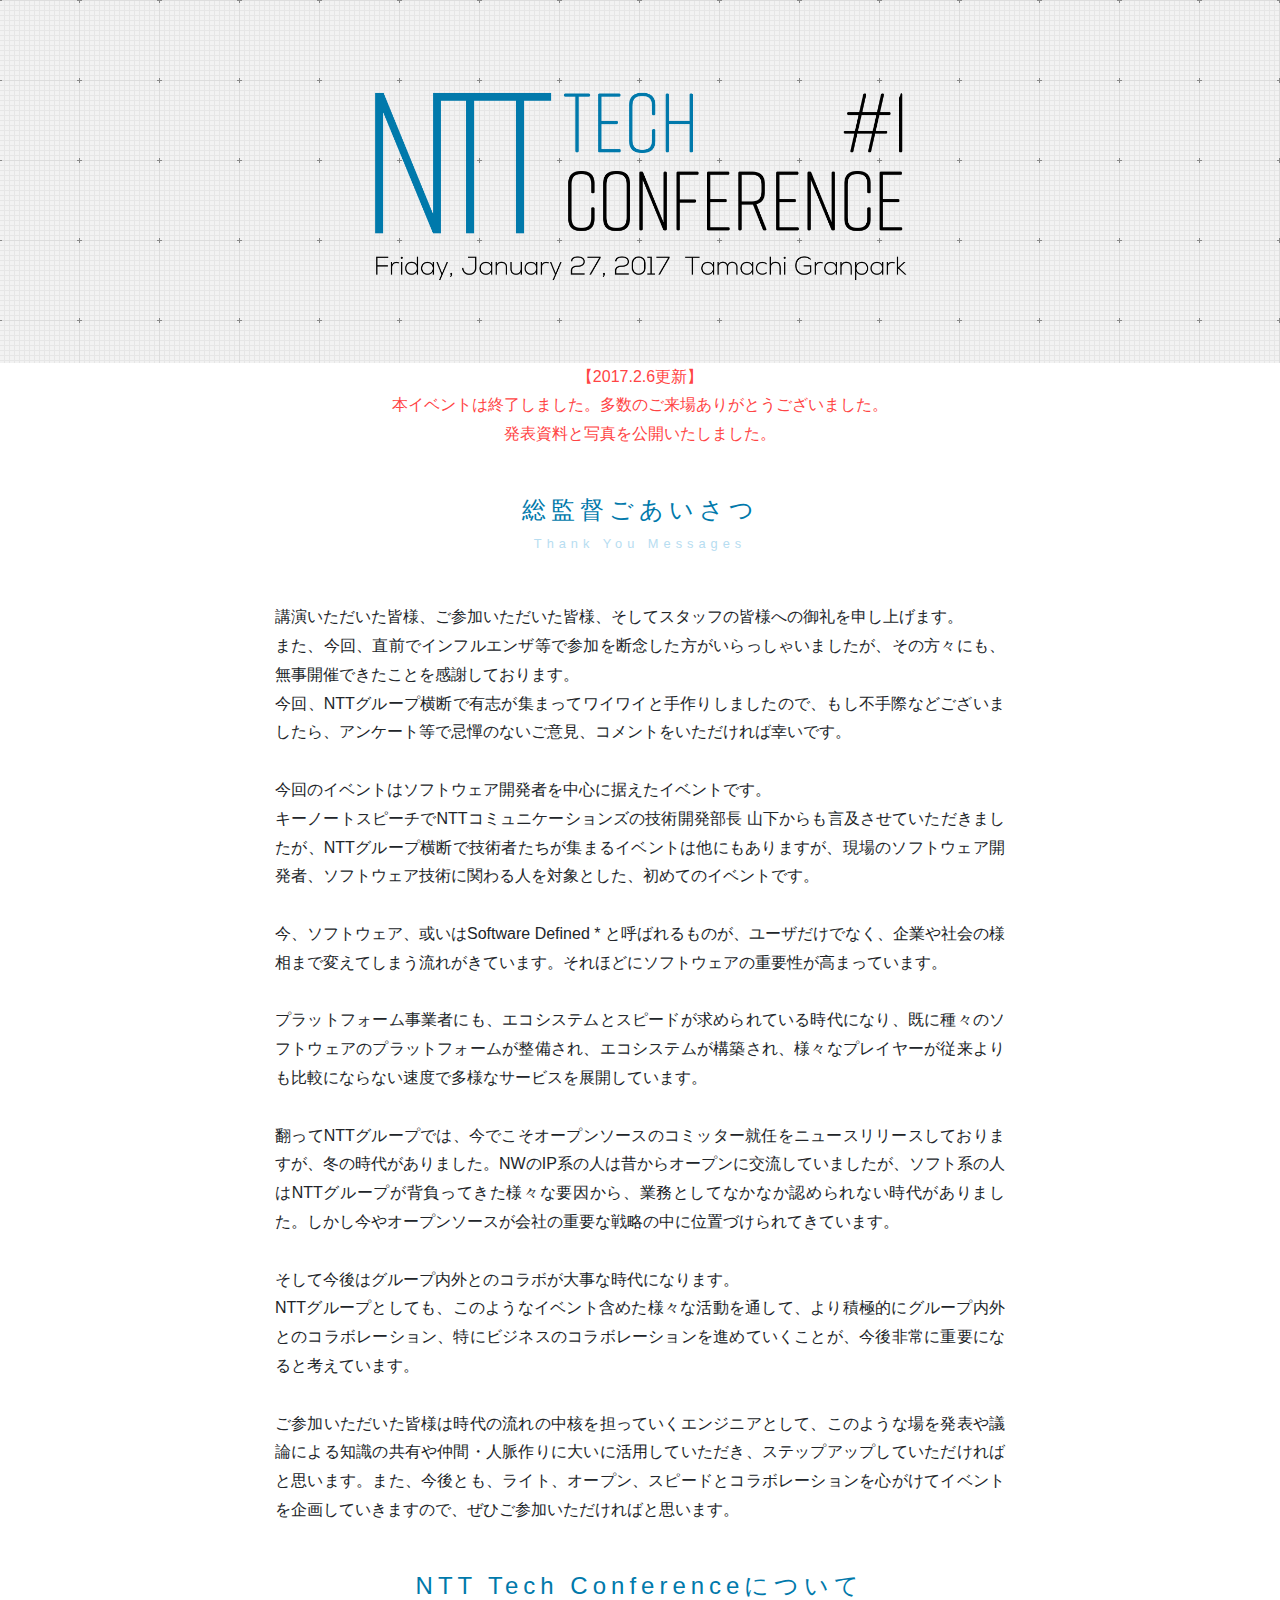
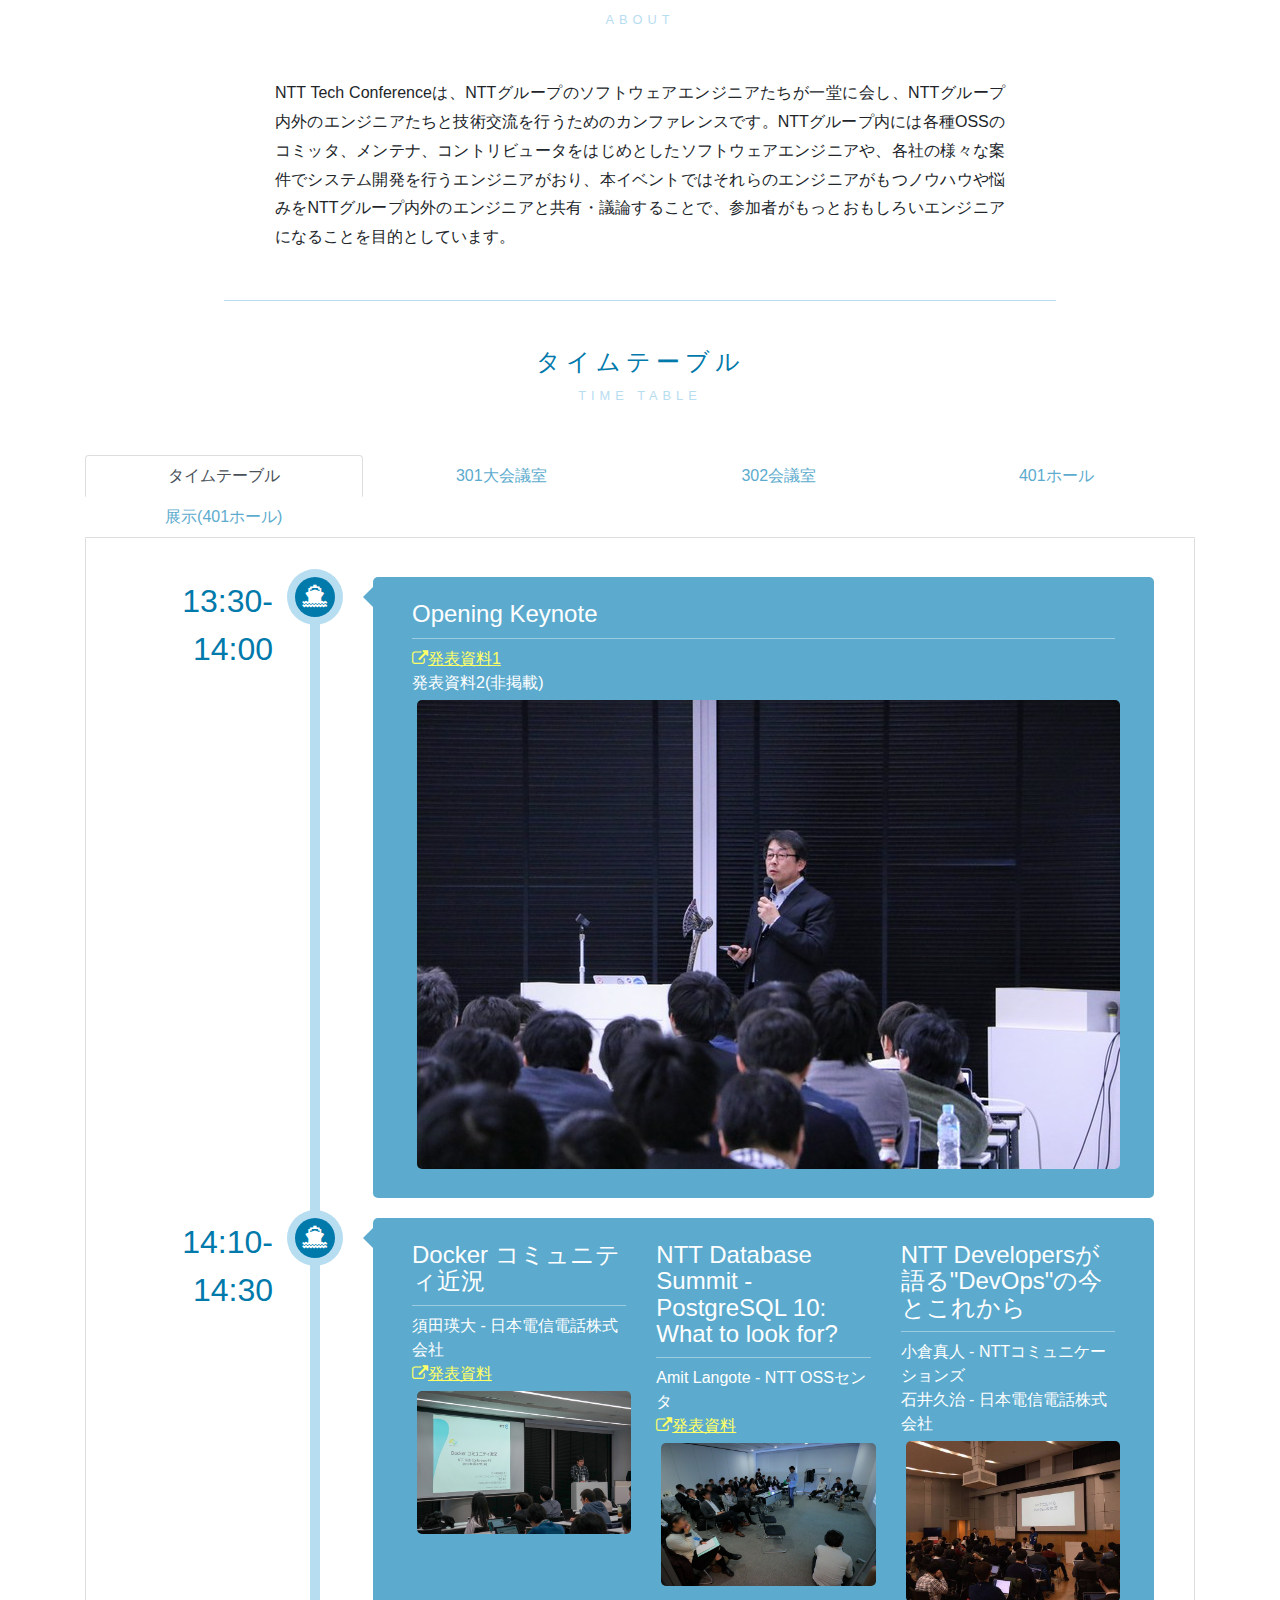
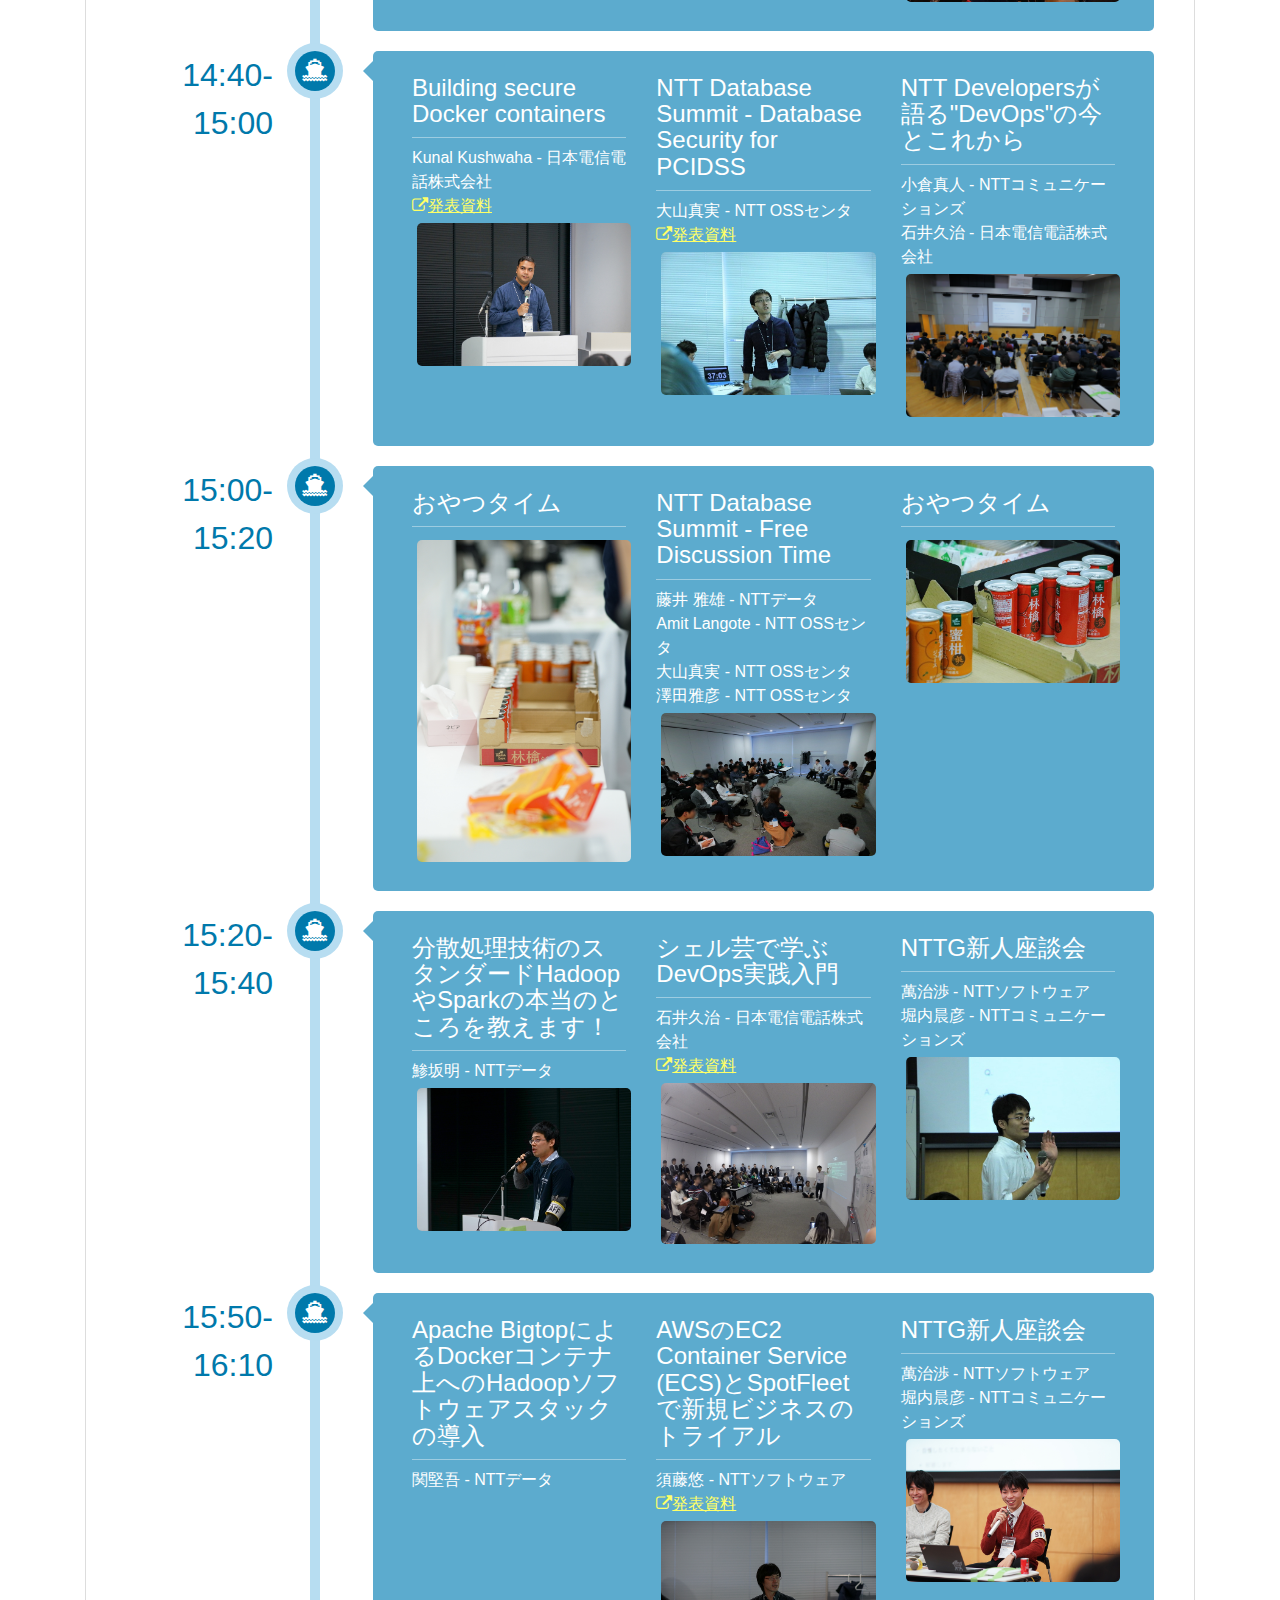
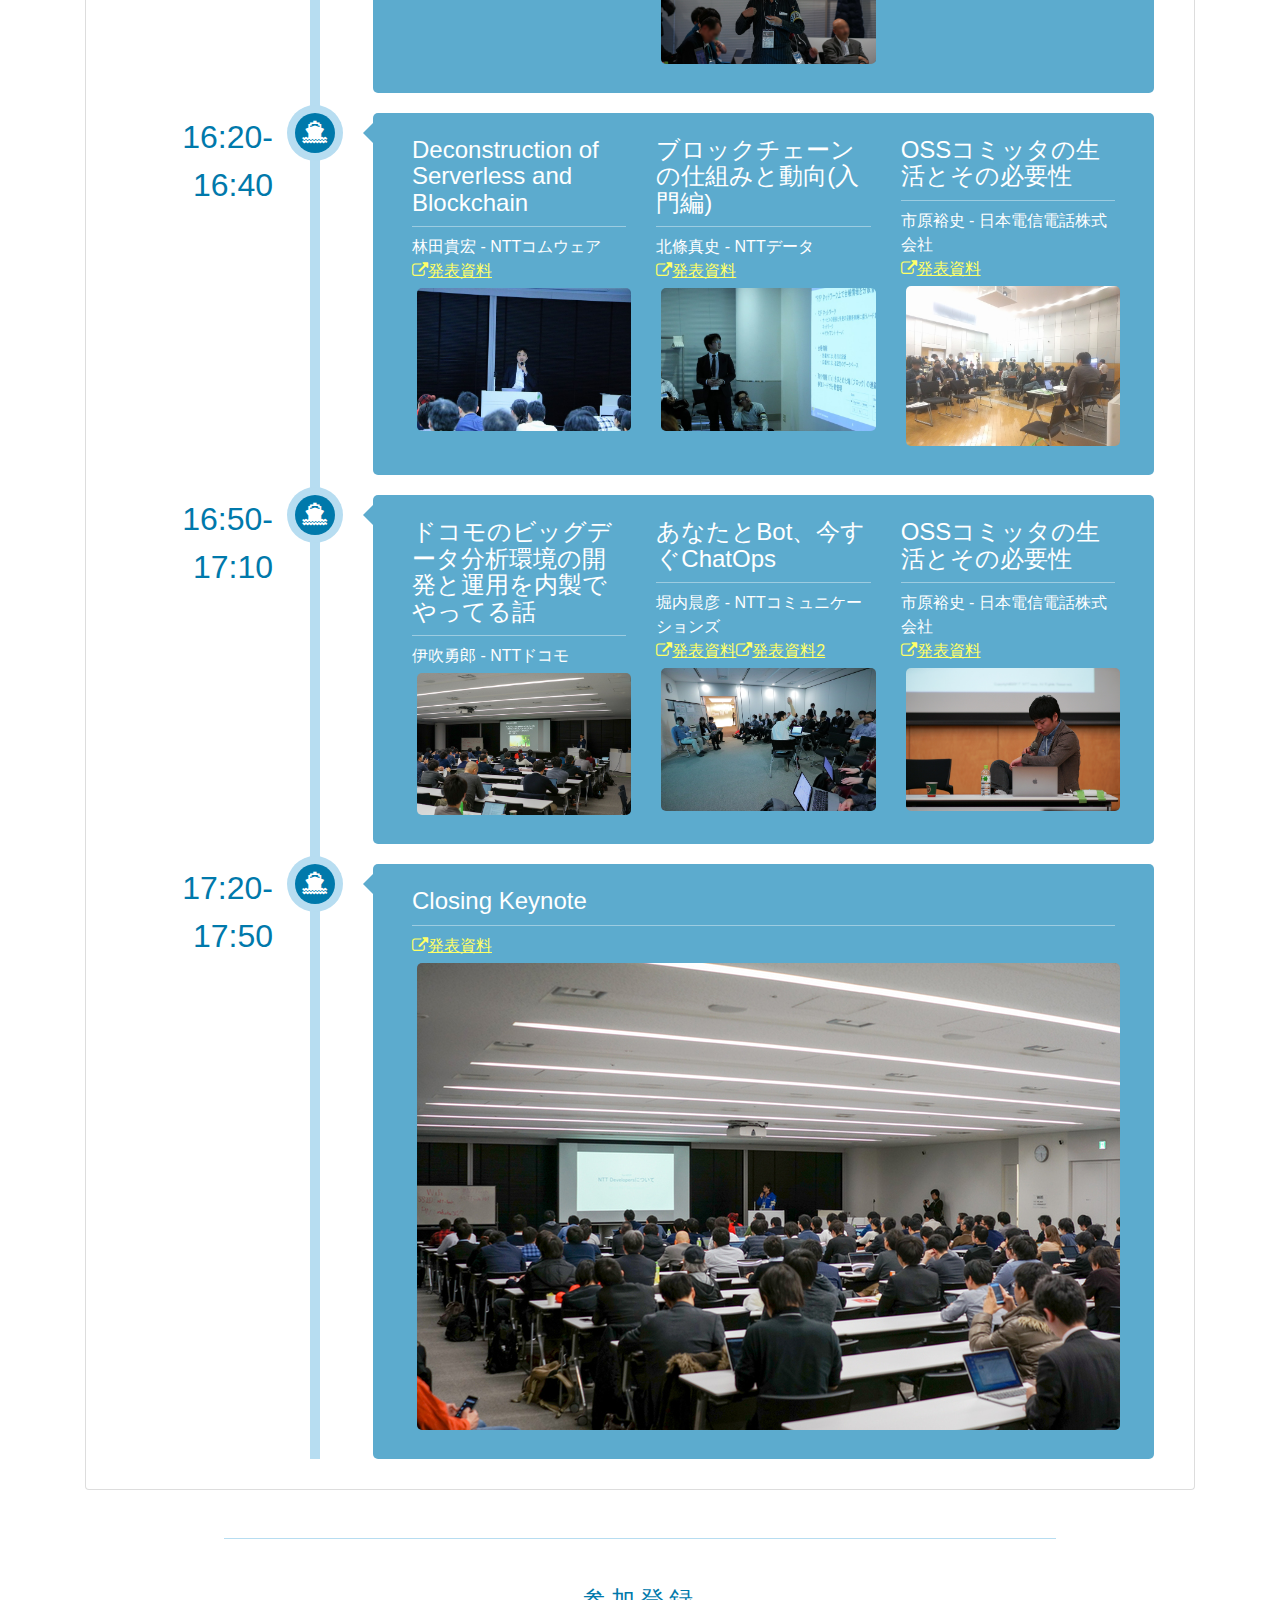
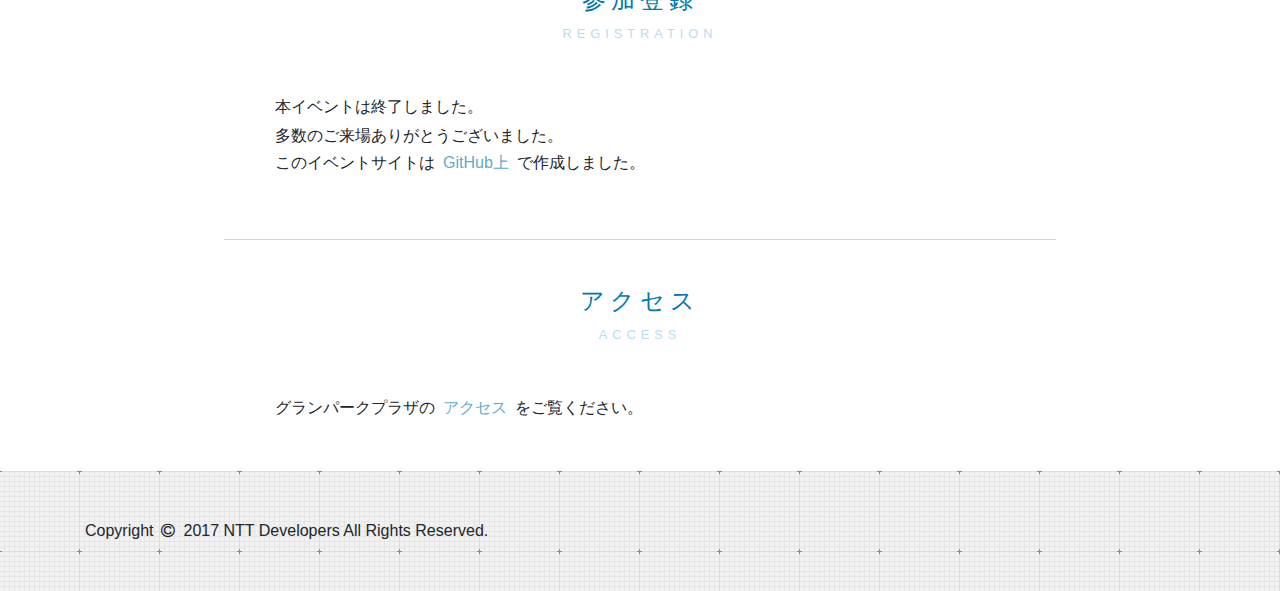
<file: 01/index.html>
<!DOCTYPE html>
<html lang="ja">
  <head>
    <title>NTT Tech Conference #01</title>
    <meta charset="utf-8" />
    <meta content="width=device-width, initial-scale=1" name="viewport" />
    <meta content="ie=edge" http-equiv="x-ua-compatible" />
    <meta content="NTT Tech Conference #1" property="og:title" />
    <meta content="NTT Tech Conferenceは、NTTグループのソフトウェアエンジニアたちが一堂に会し、NTTグループ内外のエンジニアたちと技術交流を行うためのカンファレンスです。" property="og:description" />
    <meta content="https://ntt-developers.github.io/ntt-tech-conference-01/" property="og:url" />
    <meta content="https://ntt-developers.github.io/ntt-tech-conference-01/images/ntt-tech-logo.png" property="og:image" />
    <link href="./assets/stylesheets/bower_components.min.css" rel="stylesheet" />
    <link href="./assets/stylesheets/application.min.css" rel="stylesheet" />
    <link href="./images/favicon.png" rel="icon" type="image/png" />
  </head>
  <body>
    <div class="bd-masthead" style="background-image: url(./images/graphy.png);">
      <div class="container">
        <div class="row justify-content-md-center">
          <div class="col col-md-6">
            <img alt="ntt-tech-logo.png" class="img-fluid" src="./images/ntt-tech-logo.png" />
          </div>
        </div>
      </div>
    </div>
    <div class="container">
      <div class="row justify-content-md-center mb-2">
        <div class="col col-md-8">
          <p class="description text-center mb-0 info">
            【2017.2.6更新】<br />本イベントは終了しました。多数のご来場ありがとうございました。<br />発表資料と写真を公開いたしました。
          </p>
        </div>
      </div>
      <div class="text-center my-5">
        <h4 class="title">
          総監督ごあいさつ
        </h4>
        <span class="subtitle">Thank You Messages</span>
      </div>
      <div class="row justify-content-md-center mb-5">
        <div class="col col-md-8">
          <p class="description text-justify mb-0">
            講演いただいた皆様、ご参加いただいた皆様、そしてスタッフの皆様への御礼を申し上げます。<br />また、今回、直前でインフルエンザ等で参加を断念した方がいらっしゃいましたが、その方々にも、無事開催できたことを感謝しております。<br />今回、NTTグループ横断で有志が集まってワイワイと手作りしましたので、もし不手際などございましたら、アンケート等で忌憚のないご意見、コメントをいただければ幸いです。<br /><br />今回のイベントはソフトウェア開発者を中心に据えたイベントです。<br />キーノートスピーチでNTTコミュニケーションズの技術開発部長 山下からも言及させていただきましたが、NTTグループ横断で技術者たちが集まるイベントは他にもありますが、現場のソフトウェア開発者、ソフトウェア技術に関わる人を対象とした、初めてのイベントです。<br /><br />今、ソフトウェア、或いはSoftware Defined * と呼ばれるものが、ユーザだけでなく、企業や社会の様相まで変えてしまう流れがきています。それほどにソフトウェアの重要性が高まっています。<br /><br />プラットフォーム事業者にも、エコシステムとスピードが求められている時代になり、既に種々のソフトウェアのプラットフォームが整備され、エコシステムが構築され、様々なプレイヤーが従来よりも比較にならない速度で多様なサービスを展開しています。<br /><br />翻ってNTTグループでは、今でこそオープンソースのコミッター就任をニュースリリースしておりますが、冬の時代がありました。NWのIP系の人は昔からオープンに交流していましたが、ソフト系の人はNTTグループが背負ってきた様々な要因から、業務としてなかなか認められない時代がありました。しかし今やオープンソースが会社の重要な戦略の中に位置づけられてきています。<br /><br />そして今後はグループ内外とのコラボが大事な時代になります。<br />NTTグループとしても、このようなイベント含めた様々な活動を通して、より積極的にグループ内外とのコラボレーション、特にビジネスのコラボレーションを進めていくことが、今後非常に重要になると考えています。<br /><br />ご参加いただいた皆様は時代の流れの中核を担っていくエンジニアとして、このような場を発表や議論による知識の共有や仲間・人脈作りに大いに活用していただき、ステップアップしていただければと思います。また、今後とも、ライト、オープン、スピードとコラボレーションを心がけてイベントを企画していきますので、ぜひご参加いただければと思います。
          </p>
        </div>
      </div>
    </div>
    <div class="container">
      <div class="text-center my-5">
        <h4 class="title">
          NTT Tech Conferenceについて
        </h4>
        <span class="subtitle">ABOUT</span>
      </div>
      <div class="row justify-content-md-center mb-5">
        <div class="col col-md-8">
          <p class="description text-justify mb-0">
            NTT Tech Conferenceは、NTTグループのソフトウェアエンジニアたちが一堂に会し、NTTグループ内外のエンジニアたちと技術交流を行うためのカンファレンスです。NTTグループ内には各種OSSのコミッタ、メンテナ、コントリビュータをはじめとしたソフトウェアエンジニアや、各社の様々な案件でシステム開発を行うエンジニアがおり、本イベントではそれらのエンジニアがもつノウハウや悩みをNTTグループ内外のエンジニアと共有・議論することで、参加者がもっとおもしろいエンジニアになることを目的としています。
          </p>
        </div>
      </div>
      <div class="separator mb-5"></div>
      <div class="text-center mb-5">
        <h4 class="title">
          タイムテーブル
        </h4>
        <span class="subtitle">TIME TABLE</span>
      </div>
      <ul class="nav nav-tabs">
        <li class="nav-item">
          <a class="nav-link active" data-toggle="tab" href="#timetable" id="ttable" role="tab">タイムテーブル</a>
        </li>
        <li class="nav-item">
          <a class="nav-link" data-toggle="tab" href="#room301" id="r301" role="tab">301大会議室</a>
        </li>
        <li class="nav-item">
          <a class="nav-link" data-toggle="tab" href="#room302" id="r302" role="tab">302会議室</a>
        </li>
        <li class="nav-item">
          <a class="nav-link" data-toggle="tab" href="#room401" id="r401" role="tab">401ホール</a>
        </li>
        <li class="nav-item">
          <a class="nav-link" data-toggle="tab" href="#showcase" id="demo" role="tab">展示(401ホール)</a>
        </li>
      </ul>
      <div class="tab-content mb-5">
        <div class="tab-pane active" id="timetable" role="tabpanel">
          <ul class="timeline">
            <li id="table-entry1">
              <div class="timeline_time" datetime="2017-01-27 13:30">
                <a class="jump" jump-to-tab="ttable"><span>13:30-14:00</span></a>
              </div>
              <div class="timeline_icon">
                <i class="fa fa-ship"></i>
              </div>
              <div class="timeline_label">
                <div class="col-sm">
                  <h4>
                    <a class="jump" jump-to-tab="r301" target="#conf0">Opening Keynote</a>
                  </h4>
                  <p>
                    <a class="external-link" href="http://www.slideshare.net/td-nttcom/ntt-tech-conference-1-opening-keynote" target="_blank"><i aria-hidden="true" class="fa fa-external-link" title="資料"></i>発表資料1</a><br>発表資料2(非掲載)</br>
                  </p>
                  <img class="photo" src="images/photos/301_1.jpg" />
                </div>
              </div>
            </li>
            <li id="table-entry2">
              <div class="timeline_time" datetime="2017-01-27 14:10">
                <a class="jump" jump-to-tab="ttable"><span>14:10-14:30</span></a>
              </div>
              <div class="timeline_icon">
                <i class="fa fa-ship"></i>
              </div>
              <div class="timeline_label row">
                <div class="col-sm">
                  <h4>
                    <a class="jump" jump-to-tab="r301" target="#conf1">Docker コミュニティ近況</a>
                  </h4>
                  <p>
                    須田瑛大 - 日本電信電話株式会社<br /><a class="external-link" href="http://www.slideshare.net/AkihiroSuda/docker-71524595" target="_blank"><i aria-hidden="true" class="fa fa-external-link" title="資料"></i>発表資料</a>
                  </p>
                  <img class="photo" src="images/photos/301_2.jpg" />
                </div>
                <div class="col-sm">
                  <h4>
                    <a class="jump" jump-to-tab="r302" target="#forb1">NTT Database Summit - PostgreSQL 10: What to look for?</a>
                  </h4>
                  <p>
                    Amit Langote - NTT OSSセンタ<br /><a class="external-link" href="http://www.slideshare.net/AmitLangote1/pg10-whattolookforamitlan2" target="_blank"><i aria-hidden="true" class="fa fa-external-link" title="資料"></i>発表資料</a>
                  </p>
                  <img class="photo" src="images/photos/302_2.jpg" />
                </div>
                <div class="col-sm">
                  <h4>
                    <a class="jump" jump-to-tab="r401" target="#unconf1">NTT Developersが語る"DevOps"の今とこれから</a>
                  </h4>
                  <p>
                    小倉真人 - NTTコミュニケーションズ
                  </p>
                  <p>
                    石井久治 - 日本電信電話株式会社
                  </p>
                  <img class="photo" src="images/photos/401_2.jpg" />
                </div>
              </div>
            </li>
            <li id="table-entry3">
              <div class="timeline_time" datetime="2017-01-27 14:40">
                <a class="jump" jump-to-tab="ttable"><span>14:40-15:00</span></a>
              </div>
              <div class="timeline_icon">
                <i class="fa fa-ship"></i>
              </div>
              <div class="timeline_label row">
                <div class="col-sm">
                  <h4>
                    <a class="jump" jump-to-tab="r301" target="#conf2">Building secure Docker containers</a>
                  </h4>
                  <p>
                    Kunal Kushwaha - 日本電信電話株式会社<br /><a class="external-link" href="https://speakerdeck.com/kunalkushwaha/building-secure-docker-containers" target="_blank"><i aria-hidden="true" class="fa fa-external-link" title="資料"></i>発表資料</a>
                  </p>
                  <img class="photo" src="images/photos/301_3.jpg" />
                </div>
                <div class="col-sm">
                  <h4>
                    <a class="jump" jump-to-tab="r302" target="#forb2">NTT Database Summit - Database Security for PCIDSS</a>
                  </h4>
                  <p>
                    大山真実 - NTT OSSセンタ<br /><a class="external-link" href="http://www.slideshare.net/ooyamams/database-security-for-pci-dss" target="_blank"><i aria-hidden="true" class="fa fa-external-link" title="資料"></i>発表資料</a>
                  </p>
                  <img class="photo" src="images/photos/302_3.jpg" />
                </div>
                <div class="col-sm">
                  <h4>
                    <a class="jump" jump-to-tab="r401" target="#unconf1">NTT Developersが語る"DevOps"の今とこれから</a>
                  </h4>
                  <p>
                    小倉真人 - NTTコミュニケーションズ
                  </p>
                  <p>
                    石井久治 - 日本電信電話株式会社
                  </p>
                  <img class="photo" src="images/photos/401_3.jpg" />
                </div>
              </div>
            </li>
            <li id="table-entry4">
              <div class="timeline_time" datetime="2017-01-27 15:20">
                <a class="jump" jump-to-tab="ttable"><span>15:00-15:20</span></a>
              </div>
              <div class="timeline_icon">
                <i class="fa fa-ship"></i>
              </div>
              <div class="timeline_label row">
                <div class="col-sm">
                  <h4>
                    <a class="jump" jump-to-tab="r301" target="#conf3">おやつタイム</a>
                  </h4>
                  <img class="photo" src="images/photos/301_4.jpg" />
                </div>
                <div class="col-sm">
                  <h4>
                    <a class="jump" jump-to-tab="r302" target="#forb3">NTT Database Summit - Free Discussion Time</a>
                  </h4>
                  <p>
                    藤井 雅雄 - NTTデータ
                  </p>
                  <p>
                    Amit Langote - NTT OSSセンタ
                  </p>
                  <p>
                    大山真実 - NTT OSSセンタ
                  </p>
                  <p>
                    澤田雅彦 - NTT OSSセンタ
                  </p>
                  <img class="photo" src="images/photos/302_4.jpg" />
                </div>
                <div class="col-sm">
                  <h4>
                    <a class="jump" jump-to-tab="r401" target="#unconf2">おやつタイム</a>
                  </h4>
                  <img class="photo" src="images/photos/401_4.jpg" />
                </div>
              </div>
            </li>
            <li id="table-entry5">
              <div class="timeline_time" datetime="2017-01-27 15:20">
                <span>15:20-15:40</span>
              </div>
              <div class="timeline_icon">
                <i class="fa fa-ship"></i>
              </div>
              <div class="timeline_label row">
                <div class="col-sm">
                  <h4>
                    <a class="jump" jump-to-tab="r301" target="#conf4">分散処理技術のスタンダードHadoopやSparkの本当のところを教えます！</a>
                  </h4>
                  <p>
                    鯵坂明 - NTTデータ
                  </p>
                  <img class="photo" src="images/photos/301_5.jpg" />
                </div>
                <div class="col-sm">
                  <h4>
                    <a class="jump" jump-to-tab="r302" target="#forb4">シェル芸で学ぶDevOps実践入門</a>
                  </h4>
                  <p>
                    石井久治 - 日本電信電話株式会社<br /><a class="external-link" href="https://github.com/hisaharu/shellgei/blob/master/slides/techconf1/lib/md/index.md" target="_blank"><i aria-hidden="true" class="fa fa-external-link" title="資料"></i>発表資料</a><img class="photo" src="images/photos/302_5.jpg" />
                  </p>
                </div>
                <div class="col-sm">
                  <h4>
                    <a class="jump" jump-to-tab="r401" target="#unconf3">NTTG新人座談会</a>
                  </h4>
                  <p>
                    萬治渉 - NTTソフトウェア
                  </p>
                  <p>
                    堀内晨彦 - NTTコミュニケーションズ
                  </p>
                  <img class="photo" src="images/photos/401_5.jpg" />
                </div>
              </div>
            </li>
            <li id="table-entry6">
              <div class="timeline_time" datetime="2017-01-27 15:50">
                <a class="jump" jump-to-tab="ttable"><span>15:50-16:10</span></a>
              </div>
              <div class="timeline_icon">
                <i class="fa fa-ship"></i>
              </div>
              <div class="timeline_label row">
                <div class="col-sm">
                  <h4>
                    <a class="jump" jump-to-tab="r301" target="#conf5">Apache BigtopによるDockerコンテナ上へのHadoopソフトウェアスタックの導入</a>
                  </h4>
                  <p>
                    関堅吾 - NTTデータ
                  </p>
                </div>
                <div class="col-sm">
                  <h4>
                    <a class="jump" jump-to-tab="r302" target="#forb5">AWSのEC2 Container Service (ECS)とSpotFleetで新規ビジネスのトライアル</a>
                  </h4>
                  <p>
                    須藤悠 - NTTソフトウェア<br /><a class="external-link" href="http://www.slideshare.net/sudoyu/ecsspotfleet" target="_blank"><i aria-hidden="true" class="fa fa-external-link" title="資料"></i>発表資料</a>
                  </p>
                  <img class="photo" src="images/photos/302_6.jpg" />
                </div>
                <div class="col-sm">
                  <h4>
                    <a class="jump" jump-to-tab="r401" target="#unconf3">NTTG新人座談会</a>
                  </h4>
                  <p>
                    萬治渉 - NTTソフトウェア
                  </p>
                  <p>
                    堀内晨彦 - NTTコミュニケーションズ
                  </p>
                  <img class="photo" src="images/photos/401_6.jpg" />
                </div>
              </div>
            </li>
            <li id="table-entry7">
              <div class="timeline_time" datetime="2017-01-27 16:20">
                <a class="jump" jump-to-tab="ttable"><span>16:20-16:40</span></a>
              </div>
              <div class="timeline_icon">
                <i class="fa fa-ship"></i>
              </div>
              <div class="timeline_label row">
                <div class="col-sm">
                  <h4>
                    <a class="jump" jump-to-tab="r301" target="#conf6">Deconstruction of Serverless and Blockchain</a>
                  </h4>
                  <p>
                    林田貴宏 - NTTコムウェア<br /><a class="external-link" href="http://www.slideshare.net/TakahiroHayashida/deconstruction-of-serverless-and-blockchain" target="_blank"><i aria-hidden="true" class="fa fa-external-link" title="資料"></i>発表資料</a>
                  </p>
                  <img class="photo" src="images/photos/301_7.jpg" />
                </div>
                <div class="col-sm">
                  <h4>
                    <a class="jump" jump-to-tab="r302" target="#forb6">ブロックチェーンの仕組みと動向(入門編)</a>
                  </h4>
                  <p>
                    北條真史 - NTTデータ<br /><a class="external-link" href="http://www.slideshare.net/hadoopxnttdata/ntt-tech-conf-01-blockchain-for-beginner" target="_blank"><i aria-hidden="true" class="fa fa-external-link" title="資料"></i>発表資料</a>
                  </p>
                  <img class="photo" src="images/photos/302_7.jpg" />
                </div>
                <div class="col-sm">
                  <h4>
                    <a class="jump" jump-to-tab="r401" target="#unconf4">OSSコミッタの生活とその必要性</a>
                  </h4>
                  <p>
                    市原裕史 - 日本電信電話株式会社<br /><a class="external-link" href="http://www.slideshare.net/hichihara/oss-71450183" target="_blank"><i aria-hidden="true" class="fa fa-external-link" title="資料"></i>発表資料</a><img class="photo" src="images/photos/401_7.jpg" />
                  </p>
                </div>
              </div>
            </li>
            <li id="table-entry8">
              <div class="timeline_time" datetime="2017-01-27 16:50">
                <a class="jump" jump-to-tab="ttable"><span>16:50-17:10</span></a>
              </div>
              <div class="timeline_icon">
                <i class="fa fa-ship"></i>
              </div>
              <div class="timeline_label row">
                <div class="col-sm">
                  <h4>
                    <a class="jump" jump-to-tab="r301" target="#conf7">ドコモのビッグデータ分析環境の開発と運用を内製でやってる話</a>
                  </h4>
                  <p>
                    伊吹勇郎 - NTTドコモ
                  </p>
                  <img class="photo" src="images/photos/301_8.jpg" />
                </div>
                <div class="col-sm">
                  <h4>
                    <a class="jump" jump-to-tab="r302" target="#forb7">あなたとBot、今すぐChatOps</a>
                  </h4>
                  <p>
                    堀内晨彦 - NTTコミュニケーションズ<br /><a class="external-link" href="https://esa-pages.io/p/sharing/4975/posts/55/c1098e81cfa3e924a46d-slides.html#/" target="_blank"><i aria-hidden="true" class="fa fa-external-link" title="資料"></i>発表資料</a><span></span><a class="external-link" href="https://speakerdeck.com/ladicle/slack-bot" target="_blank"><i aria-hidden="true" class="fa fa-external-link" title="発表資料2"></i>発表資料2</a><img class="photo" src="images/photos/302_8.jpg" />
                  </p>
                </div>
                <div class="col-sm">
                  <h4>
                    <a class="jump" jump-to-tab="r401" target="#unconf4">OSSコミッタの生活とその必要性</a>
                  </h4>
                  <p>
                    市原裕史 - 日本電信電話株式会社<br /><a class="external-link" href="http://www.slideshare.net/hichihara/oss-71450183" target="_blank"><i aria-hidden="true" class="fa fa-external-link" title="資料"></i>発表資料</a><img class="photo" src="images/photos/401_8.jpg" />
                  </p>
                </div>
              </div>
            </li>
            <li id="table-entry9">
              <div class="timeline_time" datetime="2017-01-27 17:20">
                <span>17:20-17:50</span>
              </div>
              <div class="timeline_icon">
                <i class="fa fa-ship"></i>
              </div>
              <div class="timeline_label">
                <div class="col-sm">
                  <h4>
                    <a class="jump" jump-to-tab="r301" target="#conf8">Closing Keynote</a>
                  </h4>
                  <p>
                    <a class="external-link" href="http://www.slideshare.net/td-nttcom/ntt-tech-conference-1-closing-keynote" target="_blank"><i aria-hidden="true" class="fa fa-external-link" title="資料"></i>発表資料</a>
                  </p>
                  <img class="photo" src="images/photos/301_9.jpg" />
                </div>
              </div>
            </li>
          </ul>
        </div>
        <div class="tab-pane" id="room301" role="tabpanel">
          <ul class="timeline">
            <li id="conf0">
              <div class="timeline_time" datetime="2017-01-27 13:30">
                <a class="jump" jump-to-tab="ttable" target="#table-entry1"><span>13:30-14:00</span></a>
              </div>
              <div class="timeline_icon">
                <i class="fa fa-ship"></i>
              </div>
              <div class="timeline_label">
                <div class="col-sm">
                  <h4>
                    <a class="jump" jump-to-tab="ttable">Opening Keynote</a>
                  </h4>
                  <p>
                    <a class="external-link" href="http://www.slideshare.net/td-nttcom/ntt-tech-conference-1-opening-keynote" target="_blank"><i aria-hidden="true" class="fa fa-external-link" title="資料"></i>発表資料1</a><br />発表資料2(非掲載)
                  </p>
                  <img class="photo" src="images/photos/301_1.jpg" />
                </div>
              </div>
            </li>
            <li id="conf1">
              <div class="timeline_time" datetime="2017-01-27 14:10">
                <a class="jump" jump-to-tab="ttable" target="#table-entry2"><span>14:10-14:30</span></a>
              </div>
              <div class="timeline_icon">
                <i class="fa fa-ship"></i>
              </div>
              <div class="timeline_label row">
                <div class="col-sm">
                  <h4>
                    <a class="jump" jump-to-tab="ttable" target="#table-entry2">Docker コミュニティ近況</a>
                  </h4>
                  <p>
                    TechConf開催日のころにはDocker 1.13がリリースされている見込みです． また，新ランタイムcontainerdのコミュニティ移管や，分散ストレージInfinitのソースコード公開も2017年の早期に予定されています．こうした近況をお伝えするほか，Dockerへのパッチの投げ方，バグレポートの仕方もご案内します．
                  </p>
                  <br />須田瑛大(<a class="presenter" href="https://twitter.com/_AkihiroSuda_">@_AkihiroSuda_</a>) - 日本電信電話株式会社<br />Dockerメンテナ@SIC<br /><a class="external-link" href="http://www.slideshare.net/AkihiroSuda/docker-71524595" target="_blank"><i aria-hidden="true" class="fa fa-external-link" title="資料"></i>発表資料</a><img class="photo" src="images/photos/301_2.jpg" />
                </div>
              </div>
            </li>
            <li id="conf2">
              <div class="timeline_time" datetime="2017-01-27 14:40">
                <a class="jump" jump-to-tab="ttable" target="#table-entry3"><span>14:40-15:00</span></a>
              </div>
              <div class="timeline_icon">
                <i class="fa fa-ship"></i>
              </div>
              <div class="timeline_label row">
                <div class="col-sm">
                  <h4>
                    <a class="jump" jump-to-tab="ttable" target="#table-entry3">Building secure Docker containers</a>
                  </h4>
                  <p>
                    Docker containers uses various OS primitives like cgroup, namespace and secomp, SElinux etc for isolating and securing containers. By default docker containers may not be secure enough to run at your server. This talk will help to understand the security concerns in containers and how it can be avoided.
                  </p>
                  <br />Kunal Kushwaha(<a class="presenter" href="https://twitter.com/kunalkushwaha">@kunalkushwaha</a>) - 日本電信電話株式会社<br />Kunal works for NTT OSSC for Linux Containers community projects. He is also co-organizer of Docker Tokyo Meetups and gives talk in Container related events at Tokyo.<br /><a class="external-link" href="https://speakerdeck.com/kunalkushwaha/building-secure-docker-containers" target="_blank"><i aria-hidden="true" class="fa fa-external-link" title="資料"></i>発表資料</a><img class="photo" src="images/photos/301_3.jpg" />
                </div>
              </div>
            </li>
            <li id="conf3">
              <div class="timeline_time" datetime="2017-01-27 15:20">
                <a class="jump" jump-to-tab="ttable" target="#table-entry4"><span>15:00-15:20</span></a>
              </div>
              <div class="timeline_icon">
                <i class="fa fa-ship"></i>
              </div>
              <div class="timeline_label row">
                <div class="col-sm">
                  <h4>
                    <a class="jump" jump-to-tab="ttable" target="#table-entry4">おやつタイム</a><img class="photo" src="images/photos/301_4.jpg" />
                  </h4>
                </div>
              </div>
            </li>
            <li id="conf4">
              <div class="timeline_time" datetime="2017-01-27 15:20">
                <a class="jump" jump-to-tab="ttable" target="#table-entry5"><span>15:20-15:40</span></a>
              </div>
              <div class="timeline_icon">
                <i class="fa fa-ship"></i>
              </div>
              <div class="timeline_label row">
                <div class="col-sm">
                  <h4>
                    <a class="jump" jump-to-tab="ttable" target="#table-entry5">分散処理技術のスタンダードHadoopやSparkの本当のところを教えます！</a>
                  </h4>
                  <p>
                    Apache Hadoopが登場して10年が経ち、今や分散処理技術として重要なものになりました。Hadoopによって大量データの蓄積や分散処理による高速化の恩恵を受けてきました。そして、単純なログ集計から分析・機械学習といったより高度な活用を推進しています。高度な利用ではApache Sparkが欠かせない技術です。Sparkを利用することで、分析や機械学習を容易に扱えるようになり、これまで結果を得るために必要だった時間を大幅に削減することができるようになりました。本セッションでは、HadoopやSparkを利用する上での基礎的な仕組み、抑えておくべきポイントといった本当のところをお伝えします！
                  </p>
                  <br />鯵坂明(<a class="presenter" href="https://twitter.com/ajis_ka">@ajis_ka</a>) - NTTデータ<br />Akira Ajisaka is a software engineer working at NTT DATA, Japan. He belongs to OSS Professional Services team and deploys and operates Hadoop clusters for customers. He sometimes troubleshoots them by investigating source code and creating a patch. He is an Apache Hadoop committer/PMC member and he involves in various components of Hadoop for improving usability and supportability. He wrote blog posts about activities of the development of Apache Hadoop annually.<img class="photo" src="images/photos/301_5.jpg" />
                </div>
              </div>
            </li>
            <li id="conf5">
              <div class="timeline_time" datetime="2017-01-27 15:50">
                <a class="jump" jump-to-tab="ttable" target="#table-entry6"><span>15:50-16:10</span></a>
              </div>
              <div class="timeline_icon">
                <i class="fa fa-ship"></i>
              </div>
              <div class="timeline_label row">
                <div class="col-sm">
                  <h4>
                    <a class="jump" jump-to-tab="ttable" target="#table-entry6">Apache BigtopによるDockerコンテナ上へのHadoopソフトウェアスタックの導入</a>
                  </h4>
                  <p>
                    Hadoop やその周辺プロダクトを試してみたい人や、手っ取り早く動作確認するための環境が欲しい人向けに、Apache Bigtop を使って Docker コンテナ上に Hadoop ソフトウェアスタックを簡単に構築する方法を紹介します。以下の記事±αの内容を話します。
                  </p>
                  <a class="presenter" href="http://qiita.com/sekikn/items/18954e9b302c38eb5b55">http://qiita.com/sekikn/items/18954e9b302c38eb5b55</a><br />関堅吾(<a class="presenter" href="https://twitter.com/sekikn39">@sekikn39</a>) - NTTデータ<br />OSS プロフェッショナルサービスという担当で Apache Hadoop のサポート業務に従事. Apache Yetus committer & PMC member.
                </div>
              </div>
            </li>
            <li id="conf6">
              <div class="timeline_time" datetime="2017-01-27 16:20">
                <a class="jump" jump-to-tab="ttable" target="#table-entry7"><span>16:20-16:40</span></a>
              </div>
              <div class="timeline_icon">
                <i class="fa fa-ship"></i>
              </div>
              <div class="timeline_label row">
                <div class="col-sm">
                  <h4>
                    <a class="jump" jump-to-tab="ttable" target="#table-entry7">Deconstruction of Serverless and Blockchain</a>
                  </h4>
                  <p>
                    「Serverless」と「Blockchain」が注目されています．これらのテクノロジーを分解すると，その技術要素は多くの共通項を持ちます．コンテナ．分散．イベントドリブン．トランザクション．ワークフロー etc...  ServerlessとBlockchainを分解し，組み合わせることで見えてくる新しい地平は何か．そして作成したデモシステムについてご紹介します．<br />林田貴宏 - NTTコムウェア<br />技術開発部門スペシャリスト．クラウドサービスやテストツール開発，Scrum，LeSSの取り組みを経て，現在Serverless分野に注力．<br /><a class="external-link" href="http://www.slideshare.net/TakahiroHayashida/deconstruction-of-serverless-and-blockchain" target="_blank"><i aria-hidden="true" class="fa fa-external-link" title="資料"></i>発表資料</a>
                  </p>
                  <img class="photo" src="images/photos/301_7.jpg" />
                </div>
              </div>
            </li>
            <li id="conf7">
              <div class="timeline_time" datetime="2017-01-27 16:50">
                <a class="jump" jump-to-tab="ttable" target="#table-entry8"><span>16:50-17:10</span></a>
              </div>
              <div class="timeline_icon">
                <i class="fa fa-ship"></i>
              </div>
              <div class="timeline_label row">
                <div class="col-sm">
                  <h4>
                    <a class="jump" jump-to-tab="ttable" target="#table-entry8">ドコモのビッグデータ分析環境の開発と運用を内製でやってる話</a>
                  </h4>
                  <p>
                    NTTドコモのビッグデータ分析環境"IDAP"は、AWSの各種サービスを利用して内製で開発されています。 そこに至るまでの経緯と開発運用のスタイルについて紹介します。
                  </p>
                  <br />伊吹勇郎 - NTTドコモ<br />NTTドコモサービスイノベーションビッグデータ担当所属。入社以来データ分析およびデータ分析環境の構築に従事。<img class="photo" src="images/photos/301_8.jpg" />
                </div>
              </div>
            </li>
            <li id="conf8">
              <div class="timeline_time" datetime="2017-01-27 17:20">
                <a class="jump" jump-to-tab="ttable" target="#table-entry9"><span>17:20-17:50</span></a>
              </div>
              <div class="timeline_icon">
                <i class="fa fa-ship"></i>
              </div>
              <div class="timeline_label">
                <div class="col-sm">
                  <h4>
                    <a class="jump" jump-to-tab="ttable" target="#table-entry9">Closing Keynote</a>
                  </h4>
                  <p>
                    <a class="external-link" href="http://www.slideshare.net/td-nttcom/ntt-tech-conference-1-closing-keynote" target="_blank"><i aria-hidden="true" class="fa fa-external-link" title="資料"></i>発表資料</a>
                  </p>
                  <img class="photo" src="images/photos/301_9.jpg" />
                </div>
              </div>
            </li>
          </ul>
        </div>
        <div class="tab-pane" id="room302" role="tabpanel">
          <ul class="timeline">
            <li id="forb1">
              <div class="timeline_time" datetime="2017-01-27 14:10">
                <a class="jump" jump-to-tab="ttable" target="#table-entry2"><span>14:10-14:30</span></a>
              </div>
              <div class="timeline_icon">
                <i class="fa fa-ship"></i>
              </div>
              <div class="timeline_label row">
                <div class="col-sm">
                  <h4>
                    <a class="jump" jump-to-tab="ttable">NTT Database Summit - PostgreSQL 10: What to look for?</a>
                  </h4>
                  <p>
                    PostgreSQL 10 will be released sometime later this year.  Beside the change in the policy of version numbering, there are number of significant features in the pipeline.  As a development community member, I would like to highlight some of those features that have a good chance of being a part of this release - such as many new replication features, declarative partitioning, more FDW query push-down, enhanced parallelism and asynchronous execution capabilities, better statistics for query optimization, JIT-compiled expression evaluation, and many others.
                    
                    Most of the anticipated features in PostgreSQL 10 have been consistently requested by the wider developer community using PostgreSQL and their availability opens up the possibility of even widespread adoption of PostgreSQL.<br /><a class="external-link" href="http://www.slideshare.net/AmitLangote1/pg10-whattolookforamitlan2" target="_blank"><i aria-hidden="true" class="fa fa-external-link" title="資料"></i>発表資料</a><img class="photo" src="images/photos/302_2.jpg" /><br />Amit Langote(<a class="presenter" href="https://twitter.com/amitlan">@amitlan</a>) - NTT OSSセンタ<br />PostgreSQL developer
                  </p>
                </div>
              </div>
            </li>
            <li id="forb2">
              <div class="timeline_time" datetime="2017-01-27 14:40">
                <a class="jump" jump-to-tab="ttable" target="#table-entry3"><span>14:40-15:00</span></a>
              </div>
              <div class="timeline_icon">
                <i class="fa fa-ship"></i>
              </div>
              <div class="timeline_label row">
                <div class="col-sm">
                  <h4>
                    <a class="jump" jump-to-tab="ttable" target="#table-entry3">NTT Database Summit - Database Security for PCIDSS</a>
                  </h4>
                  <p>
                    国際的なセキュリティ標準である PCI DSS をベースに、データベースのセキュリティに関して、どのような観点での検討が必要なのかを考えます。これからセキュリティっぽいことを考えなければいけない皆様の一助となれば幸いです。
                    なお、 発表は入門的な内容ですが、当方はセキュリティの専門家ではないので、詳しい方々からの優しいアドバイスを頂きたいと思っています。セキュリティに関して一家言ある皆様のご参加もお待ちしております。<br /><a class="external-link" href="http://www.slideshare.net/ooyamams/database-security-for-pci-dss" target="_blank"><i aria-hidden="true" class="fa fa-external-link" title="資料"></i>発表資料</a><br />大山真実(<a class="presenter" href="https://twitter.com/ooyamams1987">@ooyamams1987</a>) - NTT OSSセンタ<br />2012年NTTデータ入社。OSSプロフェッショナルサービス配属。HadoopなどのOSS製品の検証・サポート業務を担当。2015年からNTT OSSセンタにてPostgreSQLの検証・サポート業務を担当中。<img class="photo" src="images/photos/302_3.jpg" />
                  </p>
                </div>
              </div>
            </li>
            <li id="forb3">
              <div class="timeline_time" datetime="2017-01-27 15:00">
                <a class="jump" jump-to-tab="ttable" target="#table-entry4"><span>15:00-15:20</span></a>
              </div>
              <div class="timeline_icon">
                <i class="fa fa-ship"></i>
              </div>
              <div class="timeline_label row">
                <div class="col-sm">
                  <h4>
                    <a class="jump" jump-to-tab="ttable" target="#table-entry4">NTT Database Summit - Free Discussion Time</a>
                  </h4>
                  <p>
                    「PostgreSQL 10: What to look for?」「Database Security for PCIDSS」に関する疑問質問、PostgreSQLやその他データベースに関する疑問質問をきっかけにみんなでディスカッションしようという時間です。おやつタイムも兼ねてます。様々なバックグラウンドを持つ技術者が集まる良い機会ですので、お気軽にご参加、ご発言ください！<br />藤井雅雄(<a class="presenter" href="https://twitter.com/fujii_masao">@fujii_masao</a>) - NTTデータ<br />PostgreSQL committer<br /><br />Amit Langote(<a class="presenter" href="https://twitter.com/amitlan">@amitlan</a>) - NTT OSSセンタ<br />PostgreSQL developer<br /><br />大山真実(<a class="presenter" href="https://twitter.com/ooyamams1987">@ooyamams1987</a>) - NTT OSSセンタ<br />2012年NTTデータ入社。OSSプロフェッショナルサービス配属。HadoopなどのOSS製品の検証・サポート業務を担当。2015年からNTT OSSセンタにてPostgreSQLの検証・サポート業務を担当中。<br /><br />澤田雅彦(<a class="presenter" href="https://twitter.com/sawada_masahiko">@sawada_masahiko</a>) - NTT OSSセンタ<br />PostgreSQL技術サポートを行う傍ら、PostgreSQL開発者としてPostgreSQLコミュニティに参画し、PostgreSQL本体の開発にも従事。<img class="photo" src="images/photos/302_4.jpg" />
                  </p>
                </div>
              </div>
            </li>
            <li id="forb4">
              <div class="timeline_time" datetime="2017-01-27 15:20">
                <a class="jump" jump-to-tab="ttable" target="#table-entry5"><span>15:20-15:40</span></a>
              </div>
              <div class="timeline_icon">
                <i class="fa fa-ship"></i>
              </div>
              <div class="timeline_label row">
                <div class="col-sm">
                  <h4>
                    <a class="jump" jump-to-tab="ttable" target="#table-entry5">シェル芸で学ぶDevOps実践入門</a>
                  </h4>
                  <p>
                    シェル芸とは、IT環境における各種計算・統計・テキスト処理等の課題解決に際し、１からプログラムを書き起こすのではなく、UNIX哲学に基づき、広く普及している既存コマンドの組み合わせによって、シェル上のワンライナーで即座に課題を解決してしまうテクニックのことです。
                    昨今 DevOps が話題になっていますが、オフィスの空調・椅子・キーボード・エディタ・ネットワーク接続に恵まれたDev(プログラマ)に対し、客先のデータセンタで寒さに震え、椅子もなく、キーボードも固く、エディタも選べず、時にオフラインでの作業を強いられるOps(インフラエンジニア)にとって、イザという時に頼れるのは己の知恵と勇気とcoreutilsだけという場面も珍しくありません。
                    このセッションでは、Software Design 2017年1月号に掲載されたシェル芸特集を題材に、明日から実践できるシェル芸の基礎をハンズオン形式で体感していただきます。<br /><a class="external-link" href="https://github.com/hisaharu/shellgei/blob/master/slides/techconf1/lib/md/index.md" target="_blank"><i aria-hidden="true" class="fa fa-external-link" title="資料"></i>発表資料</a><br /><br />石井久治(<a class="presenter" href="https://twitter.com/hisaharu">@hisaharu</a>) - 日本電信電話株式会社<br />NTT SICにてDevOpsの普及啓蒙と実践を推進。日本唯一のシェルプログラミングコミュニティ「USP友の会」幹事<img class="photo" src="images/photos/302_5.jpg" />
                  </p>
                </div>
              </div>
            </li>
            <li id="forb5">
              <div class="timeline_time" datetime="2017-01-27 15:50">
                <a class="jump" jump-to-tab="ttable" target="#table-entry6"><span>15:50-16:10</span></a>
              </div>
              <div class="timeline_icon">
                <i class="fa fa-ship"></i>
              </div>
              <div class="timeline_label row">
                <div class="col-sm">
                  <h4>
                    <a class="jump" jump-to-tab="ttable" target="#table-entry6">AWSのEC2 Container Service (ECS)とSpotFleetで新規ビジネスのトライアル</a>
                  </h4>
                  <p>
                    NTTソフトウェア社内の新規ビジネス開拓制度(戦略ビジネス特区)で、今冬トライアルが開始されるWebサービスをAWS上に構築しました。
                    EC2 Container Service (ECS)とSpotFleetを中心とした構成で、限られた時間の中でAWSの各種マネージドサービスも利用しましたので、その経験から得られたノウハウを、新規ビジネス開拓制度のご紹介も交えながら共有します。<br /><br />須藤悠 - NTTソフトウェア<br />ソフトウェア生産技術センター Grails推進室 "Grails Advocate" / ソフト道場 AWSチーム。技術研修の講師や、社内の「困った」に対する技術支援をしています。だいたいピザとGrailsとAWSで生きています。<br /><a class="external-link" href="http://www.slideshare.net/sudoyu/ecsspotfleet" target="_blank"><i aria-hidden="true" class="fa fa-external-link" title="資料"></i>発表資料</a><img class="photo" src="images/photos/302_6.jpg" />
                  </p>
                </div>
              </div>
            </li>
            <li id="forb6">
              <div class="timeline_time" datetime="2017-01-27 16:20">
                <a class="jump" jump-to-tab="ttable" target="#table-entry7"><span>16:20-16:40</span></a>
              </div>
              <div class="timeline_icon">
                <i class="fa fa-ship"></i>
              </div>
              <div class="timeline_label row">
                <div class="col-sm">
                  <h4>
                    <a class="jump" jump-to-tab="ttable" target="#table-entry7">ブロックチェーンの仕組みと動向(入門編)</a>
                  </h4>
                  <p>
                    ここ最近、いろいろな業界で話題になってきたブロックチェーン。
                    暗号、P2P、分散合意など面白い話題てんこ盛りなブロックチェーンについて、今回は、よく知らない人向けの入門的なお話をします。
                    ご存知 Bitcoin を題材にしてブロックチェーンの仕組みを解説した後、昨今つぎつぎと登場する新たなブロックチェーン技術の動向についても簡単に説明します。<br /><a class="external-link" href="http://www.slideshare.net/hadoopxnttdata/ntt-tech-conf-01-blockchain-for-beginner" target="_blank"><i aria-hidden="true" class="fa fa-external-link" title="資料"></i>発表資料</a><br /><br />北條真史 - NTTデータ<br />ブロックチェーン技術のインフラ/ミドルレイヤを見てます。<img class="photo" src="images/photos/302_7.jpg" />
                  </p>
                </div>
              </div>
            </li>
            <li id="forb7">
              <div class="timeline_time" datetime="2017-01-27 16:50">
                <a class="jump" jump-to-tab="ttable" target="#table-entry8"><span>16:50-17:10</span></a>
              </div>
              <div class="timeline_icon">
                <i class="fa fa-ship"></i>
              </div>
              <div class="timeline_label row">
                <div class="col-sm">
                  <h4>
                    <a jump-to-tab="ttable" target="#table-entry8">あなたとBot、今すぐChatOps</a>
                  </h4>
                  <p>
                    NTTグループ内では、内製化やアジャイル開発の流れを受けて、Slackなどのチャットが利用されるようになりました。チャットのあるところにBotあり。ということで、各社の現場で使われているBotや、行なわれているChatOpsの事例を紹介します。その後、Botの開発で困ったこと、ChatOpsで上手くいった/いかなかったこと、こんなことをやりたいなどのディスカッションを行います。<br /><a class="external-link" href="https://esa-pages.io/p/sharing/4975/posts/55/c1098e81cfa3e924a46d-slides.html#/" target="_blank"><i aria-hidden="true" class="fa fa-external-link" title="発表資料1"></i>発表資料1</a><span> </span><a class="external-link" href="https://speakerdeck.com/ladicle/slack-bot" target="_blank"><i aria-hidden="true" class="fa fa-external-link" title="発表資料2"></i>発表資料2</a><br />堀内晨彦(<a class="presenter" href="https://twitter.com/hico_horiuchi">@hico_horiuchi</a>) - NTTコミュニケーションズ<br />Enterprise Cloud 2.0のベアメタルの開発をしています。うどん大修士卒で研究はクラウドWeb鯖の負荷監視とオートスケールアルゴリズム。バイトでRailsとReact。JANOGスタッフ、Sensu TalksとHubot×ChatOps勉強会主催。Docker、Emacs、Golang、Itamae好き。<img class="photo" src="images/photos/302_8.jpg" />
                  </p>
                </div>
              </div>
            </li>
          </ul>
        </div>
        <div class="tab-pane" id="room401" role="tabpanel">
          <ul class="timeline">
            <li id="unconf1">
              <div class="timeline_time" datetime="2017-01-27 14:10">
                <a class="jump" jump-to-tab="ttable" target="#table-entry2"><span>14:10-15:00</span></a>
              </div>
              <div class="timeline_icon">
                <i class="fa fa-ship"></i>
              </div>
              <div class="timeline_label row">
                <div class="col-sm">
                  <h4>
                    <a class="jump" jump-to-tab="ttable" target="#table-entry2">NTT Developersが語る"DevOps"の今とこれから</a>
                  </h4>
                  <p>
                    昨今巷で流行りの"DevOps"。
                    そこもあそこも「これからはDevOpsだ！！」などと言ってますが、中には「DevOpsの定義を決めよう！」みたいな話や「え、これでDevOpsやってますとか言ってるの？」みたいな話しがちらほら・・・
                    本セッションではNTTのDeveloperたちが”Dev”の視点から見ている”DevOps”の今と今後について語りあいます。
                    ※Operatorの方もお待ちしております<br /><br />小倉真人(<a class="presenter" href="https://twitter.com/Mahito">@Mahito</a>) - NTTコミュニケーションズ<br />2014年にNTTコムウェアから現職へ本業は主夫。副業でIT芸人の活動として、OpenStackのコミュニティ活動をしつつコンテナやクラウドネイティブについても調べたり、勉強会を開いたりもしている。また、イベント対応、リクルータなども行っていてもはや何でも屋さん。<br /><br />石井久治(<a class="presenter" href="https://twitter.com/hisaharu">@hisaharu</a>) - 日本電信電話株式会社<br />NTT SICにてDevOpsの普及啓蒙と実践を推進。日本唯一のシェルプログラミングコミュニティ「USP友の会」幹事<img class="photo" src="images/photos/401_2.jpg" /><img class="photo" src="images/photos/401_3.jpg" />
                  </p>
                </div>
              </div>
            </li>
            <li id="unconf2">
              <div class="timeline_time" datetime="2017-01-27 15:00">
                <a class="jump" jump-to-tab="ttable" target="#table-entry4"><span>15:00-15:20</span></a>
              </div>
              <div class="timeline_icon">
                <i class="fa fa-ship"></i>
              </div>
              <div class="timeline_label row">
                <div class="col-sm">
                  <h4>
                    <a class="jump" jump-to-tab="ttable" target="#table-entry4">おやつタイム</a>
                  </h4>
                  <img class="photo" src="images/photos/401_4.jpg" />
                </div>
              </div>
            </li>
            <li id="unconf3">
              <div class="timeline_time" datetime="2017-01-27 15:20">
                <a class="jump" jump-to-tab="ttable" target="#table-entry5"><span>15:20-16:10</span></a>
              </div>
              <div class="timeline_icon">
                <i class="fa fa-ship"></i>
              </div>
              <div class="timeline_label row">
                <div class="col-sm">
                  <h4>
                    <a class="jump" jump-to-tab="ttable" target="#table-entry5">NTTG新人座談会</a>
                  </h4>
                  <p>
                    NTTグループの新人(1~3年目程度を想定)を対象に、日々の業務や技術情報などを交換することを目的としたアンカンファレンスです。
                  </p>
                  <br />萬治渉 - NTTソフトウェア<br />新人 of NTTソフトウェアOpenStack,  Ansible,  StackStorm,  ...<br /><br />堀内晨彦(<a class="presenter" href="https://twitter.com/hico_horiuchi">@hico_horiuchi</a>) - NTTコミュニケーションズ<br />Enterprise Cloud 2.0のベアメタルの開発をしています。うどん大修士卒で研究はクラウドWeb鯖の負荷監視とオートスケールアルゴリズム。バイトでRailsとReact。JANOGスタッフ、Sensu TalksとHubot×ChatOps勉強会主催。Docker、Emacs、Golang、Itamae好き。<img class="photo" src="images/photos/401_5.jpg" /><img class="photo" src="images/photos/401_6.jpg" />
                </div>
              </div>
            </li>
            <li id="unconf4">
              <div class="timeline_time" datetime="2017-01-27 16:20">
                <a class="jump" jump-to-tab="ttable" target="#table-entry7"><span>16:20-17:10</span></a>
              </div>
              <div class="timeline_icon">
                <i class="fa fa-ship"></i>
              </div>
              <div class="timeline_label row">
                <div class="col-sm">
                  <h4>
                    <a class="jump" jump-to-tab="ttable" target="#table-entry7">OSSコミッタの生活とその必要性</a>
                  </h4>
                  <p>
                    このセッションでは、普段OSSプロジェクトにフルコミットしている自分の生活や仕事のスタイルについて共有します。また、そのような特殊な人材をなぜ会社は雇って維持しなければいけないのかについて紹介し、聴講者からの質問を交えてディスカッションを行います。<br /><a class="external-link" href="http://www.slideshare.net/hichihara/oss-71450183" target="_blank"><i aria-hidden="true" class="fa fa-external-link" title="資料"></i>発表資料</a><br />市原裕史(<a class="presenter" href="https://twitter.com/hichihara33">@hichihara33</a>) - 日本電信電話株式会社<br />NTT ソフトウェアイノベーションセンタ所属。OpenStack NeutronプロジェクトのCore Reviewerとして業務の90%以上はOSSコミュニティでの活動を行っている。<img class="photo" src="images/photos/401_7.jpg" />
                  </p>
                </div>
              </div>
            </li>
          </ul>
        </div>
        <div class="tab-pane" id="showcase" role="tabpanel">
          <ul class="timeline">
            <li>
              <div class="timeline_time" datetime="2017-01-27 14:10">
                <span>14:10 - 17:20</span>
              </div>
              <div class="timeline_icon">
                <i class="fa fa-ship"></i>
              </div>
              <div class="timeline_label row">
                <div class="col-sm">
                  <h4>
                    （招待プログラム）100G高速PCルーター Kamuee
                  </h4>
                  <p>
                    Intel DPDKを利用してNTTComで内製開発しているルータソフトウェア Kamuee について展示。実機は田町5Fにあり、リモート接続でベンチマークのデモを見せる。
                  </p>
                  <p>
                    BGPフルルート52万経路を検索しつつ、128Bイーサネットフレームを145Gbps分転送可能（120Mpps程度）。開発中ではあるが、BGPセッションを張りフルルートを受けつつ同程度の転送性能を発揮できるようになった。CLIなどを紹介。
                  </p>
                  <br />小原泰弘 - NTTコミュニケーションズ<br />GNU Zebra ospf6d 開発者。IEEE INFOCOM, USENIX FAST, ACM SIGCOMMに論文採録実績有り。北陸先端大助教、UCSCポスドクを経て2013年から現職（技術開発部）。<img class="photo" src="images/photos/sc_1.jpg" />
                </div>
              </div>
              <div class="timeline_icon">
                <i class="fa fa-ship"></i>
              </div>
              <div class="timeline_label row">
                <div class="col-sm">
                  <h4>
                    FPGAアクセラレータを用いたスイッチレスネットワーク
                  </h4>
                  <p>
                    C言語などからの高位合成処理エンジンの充実で、ソフトウェア開発者からもFPGA等を用いた高速信号処理が身近なものとなっている。
                  </p>
                  <p>
                    今回、FPGA実装技術養成の一環として、PCIe接続したFPGAボードとOpenCLベースのプログラミング環境を用い、MPLS-TPパケット伝送機能の一部の実装を行った。
                  </p>
                  <p>
                    デモではこれを用いてPC間をスイッチを用いずリング接続した構成を展示、得られた開発ノウハウ等を共有する。
                  </p>
                  <br />保米本徹(<a class="presenter" href="https://twitter.com/homelith">@homelith</a>)<br />岩下秀徳<br />- NTT ネットワークサービスシステム研究所<br />平素は長距離光通信を支える伝送装置の研究開発に従事し、高速信号処理に不可欠なディジタル回路実装技術、装置の高信頼性を保証するソフトエラー試験技術に取組んでいます。<img class="photo" src="images/photos/sc_2.jpg" />
                </div>
              </div>
              <div class="timeline_icon">
                <i class="fa fa-ship"></i>
              </div>
              <div class="timeline_label">
                <div class="col-sm">
                  <h4>
                    NFVにおいてセキュリティ機能をオートスケールするプロトタイプの紹介
                  </h4>
                  <p>
                    ネットワーク機能仮想化（NFV）の世界では、キャリアネットワーク機能のオートヒーリングやオートスケーリングが自由自在にできるとの噂が囁かれています。
                  </p>
                  <p>
                    ですが、それは果たして真実でしょうか？ この展示では、オートスケーリングのプロトタイピングを通じて得られた課題や技術のポイントを紹介したいと思います。
                  </p>
                  <br />中村哲朗<br />林裕平<br />大谷育生<br />木村明寛<br />- NTT ネットワークサービスシステム研究所<br />奥田兼三<br />- NTT ネットワーク基盤技術研究所<br />キャリアネットワークにおける仮想化に関する検討に従事しています。<img class="photo" src="images/photos/sc_3.jpg" />
                </div>
              </div>
              <div class="timeline_icon">
                <i class="fa fa-ship"></i>
              </div>
              <div class="timeline_label">
                <div class="col-sm">
                  <h4>
                    E2D3のデモ展示
                  </h4>
                  <p>
                    　E2D3とは、表計算ソフトExcelのシート情報に対し、可視化ライブラリ「D3.js」の機能を適用することで、データドリブン設計のビジュアライゼーションを実現するツールです。
                  </p>
                  <p>
                    　エンジニアでないと作成が難しい「D3.jsでのビジュアライゼーション」を、プログラマでない方にも簡単に実現できることが特徴です。
                  </p>
                  <br />
                  <p>
                    会場ではデモ用PC（または参加者の持ち込みPC）によりハンズオン体験ができます。
                  </p>
                  <p>
                    （ハンズオン体験で必要なPCは、下記の環境が必要です）
                  </p>
                  <ol>
                    <li>
                      <p>
                        ハンズオン体験に必要な環境<br />ExcelOnline または Excel2013以降が利用できること<br />インターネットに接続できること
                      </p>
                    </li>
                    <li>
                      <p>
                        利用チュートリアル<br /><a class="presenter" href="http://e2d3.org/ja/app-install/">チュートリアルへのリンク</a>
                      </p>
                    </li>
                    <li>
                      <p>
                        利用者向けのFAQ<br /><a class="presenter" href="http://e2d3.org/ja/faq/">FAQページへのリンク</a>
                      </p>
                    </li>
                    <li>
                      <p>
                        可視化テンプレート開発者向けマニュアル<br /><a class="presenter" href="https://github.com/e2d3/e2d3/wiki/Getting-Started_ja">可視化テンプレートの追加方法について</a>
                      </p>
                    </li>
                    <p>
                      当日は、アフター５にコミッタをしているグループ社員が、手厚く？サポートする予定です。
                    </p>
                    <img class="photo" src="images/photos/sc_4.jpg" />
                  </ol>
                </div>
              </div>
              <div class="timeline_icon">
                <i class="fa fa-ship"></i>
              </div>
              <div class="timeline_label">
                <div class="col-sm">
                  <h4>
                    Java 障害解析支援ツール HeapStats
                  </h4>
                  <p>
                    Java Virtual Machine（JVM）が管理するヒープメモリの詳細な状況を、Javaアプリケーションの性能に極力影響を与えずに取得できるOSS（Open Source Software）の監視・解析ツールです。
                    開発時のデバッグ・試験から運用時にいたるまで、迅速な問題解決を支援します。
                  </p>
                  <br />久保田祐史<br />山崎秀夫<br />- NTT OSSセンタ<br />Java, OpenJDK, HeapStats テクニカルサポート担当。主に Java に関する OSS コミュニティ活動や発表・登壇活動を行っています。Java に関するお悩みも随時お聞きいたします。<img class="photo" src="images/photos/sc_5.jpg" />
                </div>
              </div>
            </li>
          </ul>
        </div>
      </div>
      <div class="separator mb-5"></div>
      <div class="text-center mb-5">
        <h4 class="title">
          参加登録
        </h4>
        <span class="subtitle">REGISTRATION</span>
      </div>
      <div class="row justify-content-md-center mb-5">
        <div class="col col-md-8">
          <p class="description text-justify mb-0">
            本イベントは終了しました。<br />多数のご来場ありがとうございました。
          </p>
          <p>
            このイベントサイトは<a class="mx-05" href="https://github.com/ntt-developers/ntt-tech-conference-01">GitHub上</a>で作成しました。
          </p>
        </div>
      </div>
      <div class="separator mb-5"></div>
      <div class="text-center mb-5">
        <h4 class="title">
          アクセス
        </h4>
        <span class="subtitle">ACCESS</span>
      </div>
      <div class="row justify-content-md-center mb-5">
        <div class="col col-md-8">
          <p class="description text-justify mb-0">
            グランパークプラザの<a class="mx-05" href="http://www.granpark.jp/access/" target="_blank">アクセス</a>をご覧ください。
          </p>
        </div>
      </div>
    </div>
    <div class="bd-footer" style="background-image: url(./images/graphy.png);">
      <div class="container">
        Copyright<i class="fa fa-copyright mx-05"></i>2017 NTT Developers All Rights Reserved.
      </div>
    </div>
    <script src="./assets/javascripts/bower_components.min.js" type="text/javascript"></script>
    <script src="./assets/javascripts/application.min.js" type="text/javascript"></script>
  </body>
</html>
</file>
<file: 01/assets/stylesheets/bower_components.min.css>
@charset "UTF-8";.fa.fa-pull-left,.fa.pull-left{margin-right:.3em}.fa,.fa-stack{display:inline-block}.fa-fw,.fa-li{text-align:center}button,hr,input{overflow:visible}pre,textarea{overflow:auto}.dropdown-menu,.nav,.navbar-nav{list-style:none}@font-face{font-family:FontAwesome;src:url(../fonts/fontawesome-webfont.eot?v=4.7.0);src:url(../fonts/fontawesome-webfont.eot?#iefix&v=4.7.0) format("embedded-opentype"),url(../fonts/fontawesome-webfont.woff2?v=4.7.0) format("woff2"),url(../fonts/fontawesome-webfont.woff?v=4.7.0) format("woff"),url(../fonts/fontawesome-webfont.ttf?v=4.7.0) format("truetype"),url(../fonts/fontawesome-webfont.svg?v=4.7.0#fontawesomeregular) format("svg");font-weight:400;font-style:normal}.fa{font:normal normal normal 14px/1 FontAwesome;font-size:inherit;text-rendering:auto;-webkit-font-smoothing:antialiased;-moz-osx-font-smoothing:grayscale}.fa-lg{font-size:1.33333em;line-height:.75em;vertical-align:-15%}.fa-stack,img{vertical-align:middle}.fa-2x{font-size:2em}.fa-3x{font-size:3em}.fa-4x{font-size:4em}.fa-5x{font-size:5em}.fa-fw{width:1.28571em}.fa-ul{padding-left:0;margin-left:2.14286em;list-style-type:none}.fa.fa-pull-right,.fa.pull-right{margin-left:.3em}.fa-ul>li{position:relative}.fa-li{position:absolute;left:-2.14286em;width:2.14286em;top:.14286em}.fa-li.fa-lg{left:-1.85714em}.fa-border{padding:.2em .25em .15em;border:.08em solid #eee;border-radius:.1em}.fa-pull-left{float:left}.close,.fa-pull-right,.pull-right{float:right}.btn-group>.btn-group,.pull-left{float:left}.fa-spin{-webkit-animation:fa-spin 2s infinite linear;animation:fa-spin 2s infinite linear}.fa-pulse{-webkit-animation:fa-spin 1s infinite steps(8);animation:fa-spin 1s infinite steps(8)}@-webkit-keyframes fa-spin{0%{-webkit-transform:rotate(0);transform:rotate(0)}100%{-webkit-transform:rotate(359deg);transform:rotate(359deg)}}@keyframes fa-spin{0%{-webkit-transform:rotate(0);transform:rotate(0)}100%{-webkit-transform:rotate(359deg);transform:rotate(359deg)}}.fa-rotate-90{-ms-filter:"progid:DXImageTransform.Microsoft.BasicImage(rotation=1)";-webkit-transform:rotate(90deg);-ms-transform:rotate(90deg);transform:rotate(90deg)}.fa-rotate-180{-ms-filter:"progid:DXImageTransform.Microsoft.BasicImage(rotation=2)";-webkit-transform:rotate(180deg);-ms-transform:rotate(180deg);transform:rotate(180deg)}.fa-rotate-270{-ms-filter:"progid:DXImageTransform.Microsoft.BasicImage(rotation=3)";-webkit-transform:rotate(270deg);-ms-transform:rotate(270deg);transform:rotate(270deg)}.fa-flip-horizontal{-ms-filter:"progid:DXImageTransform.Microsoft.BasicImage(rotation=0, mirror=1)";-webkit-transform:scale(-1,1);-ms-transform:scale(-1,1);transform:scale(-1,1)}.fa-flip-vertical{-ms-filter:"progid:DXImageTransform.Microsoft.BasicImage(rotation=2, mirror=1)";-webkit-transform:scale(1,-1);-ms-transform:scale(1,-1);transform:scale(1,-1)}:root .fa-flip-horizontal,:root .fa-flip-vertical,:root .fa-rotate-180,:root .fa-rotate-270,:root .fa-rotate-90{filter:none}.fa-stack{position:relative;width:2em;height:2em;line-height:2em}.fa-stack-1x,address,legend{line-height:inherit}progress,sub,sup{vertical-align:baseline}.fa-stack-1x,.fa-stack-2x{position:absolute;left:0;width:100%;text-align:center}caption,th{text-align:left}.fa-stack-2x{font-size:2em}.fa-inverse{color:#fff}.fa-glass:before{content:""}.fa-music:before{content:""}.fa-search:before{content:""}.fa-envelope-o:before{content:""}.fa-heart:before{content:""}.fa-star:before{content:""}.fa-star-o:before{content:""}.fa-user:before{content:""}.fa-film:before{content:""}.fa-th-large:before{content:""}.fa-th:before{content:""}.fa-th-list:before{content:""}.fa-check:before{content:""}.fa-close:before,.fa-remove:before,.fa-times:before{content:""}.fa-search-plus:before{content:""}.fa-search-minus:before{content:""}.fa-power-off:before{content:""}.fa-signal:before{content:""}.fa-cog:before,.fa-gear:before{content:""}.fa-trash-o:before{content:""}.fa-home:before{content:""}.fa-file-o:before{content:""}.fa-clock-o:before{content:""}.fa-road:before{content:""}.fa-download:before{content:""}.fa-arrow-circle-o-down:before{content:""}.fa-arrow-circle-o-up:before{content:""}.fa-inbox:before{content:""}.fa-play-circle-o:before{content:""}.fa-repeat:before,.fa-rotate-right:before{content:""}.fa-refresh:before{content:""}.fa-list-alt:before{content:""}.fa-lock:before{content:""}.fa-flag:before{content:""}.fa-headphones:before{content:""}.fa-volume-off:before{content:""}.fa-volume-down:before{content:""}.fa-volume-up:before{content:""}.fa-qrcode:before{content:""}.fa-barcode:before{content:""}.fa-tag:before{content:""}.fa-tags:before{content:""}.fa-book:before{content:""}.fa-bookmark:before{content:""}.fa-print:before{content:""}.fa-camera:before{content:""}.fa-font:before{content:""}.fa-bold:before{content:""}.fa-italic:before{content:""}.fa-text-height:before{content:""}.fa-text-width:before{content:""}.fa-align-left:before{content:""}.fa-align-center:before{content:""}.fa-align-right:before{content:""}.fa-align-justify:before{content:""}.fa-list:before{content:""}.fa-dedent:before,.fa-outdent:before{content:""}.fa-indent:before{content:""}.fa-video-camera:before{content:""}.fa-image:before,.fa-photo:before,.fa-picture-o:before{content:""}.fa-pencil:before{content:""}.fa-map-marker:before{content:""}.fa-adjust:before{content:""}.fa-tint:before{content:""}.fa-edit:before,.fa-pencil-square-o:before{content:""}.fa-share-square-o:before{content:""}.fa-check-square-o:before{content:""}.fa-arrows:before{content:""}.fa-step-backward:before{content:""}.fa-fast-backward:before{content:""}.fa-backward:before{content:""}.fa-play:before{content:""}.fa-pause:before{content:""}.fa-stop:before{content:""}.fa-forward:before{content:""}.fa-fast-forward:before{content:""}.fa-step-forward:before{content:""}.fa-eject:before{content:""}.fa-chevron-left:before{content:""}.fa-chevron-right:before{content:""}.fa-plus-circle:before{content:""}.fa-minus-circle:before{content:""}.fa-times-circle:before{content:""}.fa-check-circle:before{content:""}.fa-question-circle:before{content:""}.fa-info-circle:before{content:""}.fa-crosshairs:before{content:""}.fa-times-circle-o:before{content:""}.fa-check-circle-o:before{content:""}.fa-ban:before{content:""}.fa-arrow-left:before{content:""}.fa-arrow-right:before{content:""}.fa-arrow-up:before{content:""}.fa-arrow-down:before{content:""}.fa-mail-forward:before,.fa-share:before{content:""}.fa-expand:before{content:""}.fa-compress:before{content:""}.fa-plus:before{content:""}.fa-minus:before{content:""}.fa-asterisk:before{content:""}.fa-exclamation-circle:before{content:""}.fa-gift:before{content:""}.fa-leaf:before{content:""}.fa-fire:before{content:""}.fa-eye:before{content:""}.fa-eye-slash:before{content:""}.fa-exclamation-triangle:before,.fa-warning:before{content:""}.fa-plane:before{content:""}.fa-calendar:before{content:""}.fa-random:before{content:""}.fa-comment:before{content:""}.fa-magnet:before{content:""}.fa-chevron-up:before{content:""}.fa-chevron-down:before{content:""}.fa-retweet:before{content:""}.fa-shopping-cart:before{content:""}.fa-folder:before{content:""}.fa-folder-open:before{content:""}.fa-arrows-v:before{content:""}.fa-arrows-h:before{content:""}.fa-bar-chart-o:before,.fa-bar-chart:before{content:""}.fa-twitter-square:before{content:""}.fa-facebook-square:before{content:""}.fa-camera-retro:before{content:""}.fa-key:before{content:""}.fa-cogs:before,.fa-gears:before{content:""}.fa-comments:before{content:""}.fa-thumbs-o-up:before{content:""}.fa-thumbs-o-down:before{content:""}.fa-star-half:before{content:""}.fa-heart-o:before{content:""}.fa-sign-out:before{content:""}.fa-linkedin-square:before{content:""}.fa-thumb-tack:before{content:""}.fa-external-link:before{content:""}.fa-sign-in:before{content:""}.fa-trophy:before{content:""}.fa-github-square:before{content:""}.fa-upload:before{content:""}.fa-lemon-o:before{content:""}.fa-phone:before{content:""}.fa-square-o:before{content:""}.fa-bookmark-o:before{content:""}.fa-phone-square:before{content:""}.fa-twitter:before{content:""}.fa-facebook-f:before,.fa-facebook:before{content:""}.fa-github:before{content:""}.fa-unlock:before{content:""}.fa-credit-card:before{content:""}.fa-feed:before,.fa-rss:before{content:""}.fa-hdd-o:before{content:""}.fa-bullhorn:before{content:""}.fa-bell:before{content:""}.fa-certificate:before{content:""}.fa-hand-o-right:before{content:""}.fa-hand-o-left:before{content:""}.fa-hand-o-up:before{content:""}.fa-hand-o-down:before{content:""}.fa-arrow-circle-left:before{content:""}.fa-arrow-circle-right:before{content:""}.fa-arrow-circle-up:before{content:""}.fa-arrow-circle-down:before{content:""}.fa-globe:before{content:""}.fa-wrench:before{content:""}.fa-tasks:before{content:""}.fa-filter:before{content:""}.fa-briefcase:before{content:""}.fa-arrows-alt:before{content:""}.fa-group:before,.fa-users:before{content:""}.fa-chain:before,.fa-link:before{content:""}.fa-cloud:before{content:""}.fa-flask:before{content:""}.fa-cut:before,.fa-scissors:before{content:""}.fa-copy:before,.fa-files-o:before{content:""}.fa-paperclip:before{content:""}.fa-floppy-o:before,.fa-save:before{content:""}.fa-square:before{content:""}.fa-bars:before,.fa-navicon:before,.fa-reorder:before{content:""}.fa-list-ul:before{content:""}.fa-list-ol:before{content:""}.fa-strikethrough:before{content:""}.fa-underline:before{content:""}.fa-table:before{content:""}.fa-magic:before{content:""}.fa-truck:before{content:""}.fa-pinterest:before{content:""}.fa-pinterest-square:before{content:""}.fa-google-plus-square:before{content:""}.fa-google-plus:before{content:""}.fa-money:before{content:""}.fa-caret-down:before{content:""}.fa-caret-up:before{content:""}.fa-caret-left:before{content:""}.fa-caret-right:before{content:""}.fa-columns:before{content:""}.fa-sort:before,.fa-unsorted:before{content:""}.fa-sort-desc:before,.fa-sort-down:before{content:""}.fa-sort-asc:before,.fa-sort-up:before{content:""}.fa-envelope:before{content:""}.fa-linkedin:before{content:""}.fa-rotate-left:before,.fa-undo:before{content:""}.fa-gavel:before,.fa-legal:before{content:""}.fa-dashboard:before,.fa-tachometer:before{content:""}.fa-comment-o:before{content:""}.fa-comments-o:before{content:""}.fa-bolt:before,.fa-flash:before{content:""}.fa-sitemap:before{content:""}.fa-umbrella:before{content:""}.fa-clipboard:before,.fa-paste:before{content:""}.fa-lightbulb-o:before{content:""}.fa-exchange:before{content:""}.fa-cloud-download:before{content:""}.fa-cloud-upload:before{content:""}.fa-user-md:before{content:""}.fa-stethoscope:before{content:""}.fa-suitcase:before{content:""}.fa-bell-o:before{content:""}.fa-coffee:before{content:""}.fa-cutlery:before{content:""}.fa-file-text-o:before{content:""}.fa-building-o:before{content:""}.fa-hospital-o:before{content:""}.fa-ambulance:before{content:""}.fa-medkit:before{content:""}.fa-fighter-jet:before{content:""}.fa-beer:before{content:""}.fa-h-square:before{content:""}.fa-plus-square:before{content:""}.fa-angle-double-left:before{content:""}.fa-angle-double-right:before{content:""}.fa-angle-double-up:before{content:""}.fa-angle-double-down:before{content:""}.fa-angle-left:before{content:""}.fa-angle-right:before{content:""}.fa-angle-up:before{content:""}.fa-angle-down:before{content:""}.fa-desktop:before{content:""}.fa-laptop:before{content:""}.fa-tablet:before{content:""}.fa-mobile-phone:before,.fa-mobile:before{content:""}.fa-circle-o:before{content:""}.fa-quote-left:before{content:""}.fa-quote-right:before{content:""}.fa-spinner:before{content:""}.fa-circle:before{content:""}.fa-mail-reply:before,.fa-reply:before{content:""}.fa-github-alt:before{content:""}.fa-folder-o:before{content:""}.fa-folder-open-o:before{content:""}.fa-smile-o:before{content:""}.fa-frown-o:before{content:""}.fa-meh-o:before{content:""}.fa-gamepad:before{content:""}.fa-keyboard-o:before{content:""}.fa-flag-o:before{content:""}.fa-flag-checkered:before{content:""}.fa-terminal:before{content:""}.fa-code:before{content:""}.fa-mail-reply-all:before,.fa-reply-all:before{content:""}.fa-star-half-empty:before,.fa-star-half-full:before,.fa-star-half-o:before{content:""}.fa-location-arrow:before{content:""}.fa-crop:before{content:""}.fa-code-fork:before{content:""}.fa-chain-broken:before,.fa-unlink:before{content:""}.fa-question:before{content:""}.fa-info:before{content:""}.fa-exclamation:before{content:""}.fa-superscript:before{content:""}.fa-subscript:before{content:""}.fa-eraser:before{content:""}.fa-puzzle-piece:before{content:""}.fa-microphone:before{content:""}.fa-microphone-slash:before{content:""}.fa-shield:before{content:""}.fa-calendar-o:before{content:""}.fa-fire-extinguisher:before{content:""}.fa-rocket:before{content:""}.fa-maxcdn:before{content:""}.fa-chevron-circle-left:before{content:""}.fa-chevron-circle-right:before{content:""}.fa-chevron-circle-up:before{content:""}.fa-chevron-circle-down:before{content:""}.fa-html5:before{content:""}.fa-css3:before{content:""}.fa-anchor:before{content:""}.fa-unlock-alt:before{content:""}.fa-bullseye:before{content:""}.fa-ellipsis-h:before{content:""}.fa-ellipsis-v:before{content:""}.fa-rss-square:before{content:""}.fa-play-circle:before{content:""}.fa-ticket:before{content:""}.fa-minus-square:before{content:""}.fa-minus-square-o:before{content:""}.fa-level-up:before{content:""}.fa-level-down:before{content:""}.fa-check-square:before{content:""}.fa-pencil-square:before{content:""}.fa-external-link-square:before{content:""}.fa-share-square:before{content:""}.fa-compass:before{content:""}.fa-caret-square-o-down:before,.fa-toggle-down:before{content:""}.fa-caret-square-o-up:before,.fa-toggle-up:before{content:""}.fa-caret-square-o-right:before,.fa-toggle-right:before{content:""}.fa-eur:before,.fa-euro:before{content:""}.fa-gbp:before{content:""}.fa-dollar:before,.fa-usd:before{content:""}.fa-inr:before,.fa-rupee:before{content:""}.fa-cny:before,.fa-jpy:before,.fa-rmb:before,.fa-yen:before{content:""}.fa-rouble:before,.fa-rub:before,.fa-ruble:before{content:""}.fa-krw:before,.fa-won:before{content:""}.fa-bitcoin:before,.fa-btc:before{content:""}.fa-file:before{content:""}.fa-file-text:before{content:""}.fa-sort-alpha-asc:before{content:""}.fa-sort-alpha-desc:before{content:""}.fa-sort-amount-asc:before{content:""}.fa-sort-amount-desc:before{content:""}.fa-sort-numeric-asc:before{content:""}.fa-sort-numeric-desc:before{content:""}.fa-thumbs-up:before{content:""}.fa-thumbs-down:before{content:""}.fa-youtube-square:before{content:""}.fa-youtube:before{content:""}.fa-xing:before{content:""}.fa-xing-square:before{content:""}.fa-youtube-play:before{content:""}.fa-dropbox:before{content:""}.fa-stack-overflow:before{content:""}.fa-instagram:before{content:""}.fa-flickr:before{content:""}.fa-adn:before{content:""}.fa-bitbucket:before{content:""}.fa-bitbucket-square:before{content:""}.fa-tumblr:before{content:""}.fa-tumblr-square:before{content:""}.fa-long-arrow-down:before{content:""}.fa-long-arrow-up:before{content:""}.fa-long-arrow-left:before{content:""}.fa-long-arrow-right:before{content:""}.fa-apple:before{content:""}.fa-windows:before{content:""}.fa-android:before{content:""}.fa-linux:before{content:""}.fa-dribbble:before{content:""}.fa-skype:before{content:""}.fa-foursquare:before{content:""}.fa-trello:before{content:""}.fa-female:before{content:""}.fa-male:before{content:""}.fa-gittip:before,.fa-gratipay:before{content:""}.fa-sun-o:before{content:""}.fa-moon-o:before{content:""}.fa-archive:before{content:""}.fa-bug:before{content:""}.fa-vk:before{content:""}.fa-weibo:before{content:""}.fa-renren:before{content:""}.fa-pagelines:before{content:""}.fa-stack-exchange:before{content:""}.fa-arrow-circle-o-right:before{content:""}.fa-arrow-circle-o-left:before{content:""}.fa-caret-square-o-left:before,.fa-toggle-left:before{content:""}.fa-dot-circle-o:before{content:""}.fa-wheelchair:before{content:""}.fa-vimeo-square:before{content:""}.fa-try:before,.fa-turkish-lira:before{content:""}.fa-plus-square-o:before{content:""}.fa-space-shuttle:before{content:""}.fa-slack:before{content:""}.fa-envelope-square:before{content:""}.fa-wordpress:before{content:""}.fa-openid:before{content:""}.fa-bank:before,.fa-institution:before,.fa-university:before{content:""}.fa-graduation-cap:before,.fa-mortar-board:before{content:""}.fa-yahoo:before{content:""}.fa-google:before{content:""}.fa-reddit:before{content:""}.fa-reddit-square:before{content:""}.fa-stumbleupon-circle:before{content:""}.fa-stumbleupon:before{content:""}.fa-delicious:before{content:""}.fa-digg:before{content:""}.fa-pied-piper-pp:before{content:""}.fa-pied-piper-alt:before{content:""}.fa-drupal:before{content:""}.fa-joomla:before{content:""}.fa-language:before{content:""}.fa-fax:before{content:""}.fa-building:before{content:""}.fa-child:before{content:""}.fa-paw:before{content:""}.fa-spoon:before{content:""}.fa-cube:before{content:""}.fa-cubes:before{content:""}.fa-behance:before{content:""}.fa-behance-square:before{content:""}.fa-steam:before{content:""}.fa-steam-square:before{content:""}.fa-recycle:before{content:""}.fa-automobile:before,.fa-car:before{content:""}.fa-cab:before,.fa-taxi:before{content:""}.fa-tree:before{content:""}.fa-spotify:before{content:""}.fa-deviantart:before{content:""}.fa-soundcloud:before{content:""}.fa-database:before{content:""}.fa-file-pdf-o:before{content:""}.fa-file-word-o:before{content:""}.fa-file-excel-o:before{content:""}.fa-file-powerpoint-o:before{content:""}.fa-file-image-o:before,.fa-file-photo-o:before,.fa-file-picture-o:before{content:""}.fa-file-archive-o:before,.fa-file-zip-o:before{content:""}.fa-file-audio-o:before,.fa-file-sound-o:before{content:""}.fa-file-movie-o:before,.fa-file-video-o:before{content:""}.fa-file-code-o:before{content:""}.fa-vine:before{content:""}.fa-codepen:before{content:""}.fa-jsfiddle:before{content:""}.fa-life-bouy:before,.fa-life-buoy:before,.fa-life-ring:before,.fa-life-saver:before,.fa-support:before{content:""}.fa-circle-o-notch:before{content:""}.fa-ra:before,.fa-rebel:before,.fa-resistance:before{content:""}.fa-empire:before,.fa-ge:before{content:""}.fa-git-square:before{content:""}.fa-git:before{content:""}.fa-hacker-news:before,.fa-y-combinator-square:before,.fa-yc-square:before{content:""}.fa-tencent-weibo:before{content:""}.fa-qq:before{content:""}.fa-wechat:before,.fa-weixin:before{content:""}.fa-paper-plane:before,.fa-send:before{content:""}.fa-paper-plane-o:before,.fa-send-o:before{content:""}.fa-history:before{content:""}.fa-circle-thin:before{content:""}.fa-header:before{content:""}.fa-paragraph:before{content:""}.fa-sliders:before{content:""}.fa-share-alt:before{content:""}.fa-share-alt-square:before{content:""}.fa-bomb:before{content:""}.fa-futbol-o:before,.fa-soccer-ball-o:before{content:""}.fa-tty:before{content:""}.fa-binoculars:before{content:""}.fa-plug:before{content:""}.fa-slideshare:before{content:""}.fa-twitch:before{content:""}.fa-yelp:before{content:""}.fa-newspaper-o:before{content:""}.fa-wifi:before{content:""}.fa-calculator:before{content:""}.fa-paypal:before{content:""}.fa-google-wallet:before{content:""}.fa-cc-visa:before{content:""}.fa-cc-mastercard:before{content:""}.fa-cc-discover:before{content:""}.fa-cc-amex:before{content:""}.fa-cc-paypal:before{content:""}.fa-cc-stripe:before{content:""}.fa-bell-slash:before{content:""}.fa-bell-slash-o:before{content:""}.fa-trash:before{content:""}.fa-copyright:before{content:""}.fa-at:before{content:""}.fa-eyedropper:before{content:""}.fa-paint-brush:before{content:""}.fa-birthday-cake:before{content:""}.fa-area-chart:before{content:""}.fa-pie-chart:before{content:""}.fa-line-chart:before{content:""}.fa-lastfm:before{content:""}.fa-lastfm-square:before{content:""}.fa-toggle-off:before{content:""}.fa-toggle-on:before{content:""}.fa-bicycle:before{content:""}.fa-bus:before{content:""}.fa-ioxhost:before{content:""}.fa-angellist:before{content:""}.fa-cc:before{content:""}.fa-ils:before,.fa-shekel:before,.fa-sheqel:before{content:""}.fa-meanpath:before{content:""}.fa-buysellads:before{content:""}.fa-connectdevelop:before{content:""}.fa-dashcube:before{content:""}.fa-forumbee:before{content:""}.fa-leanpub:before{content:""}.fa-sellsy:before{content:""}.fa-shirtsinbulk:before{content:""}.fa-simplybuilt:before{content:""}.fa-skyatlas:before{content:""}.fa-cart-plus:before{content:""}.fa-cart-arrow-down:before{content:""}.fa-diamond:before{content:""}.fa-ship:before{content:""}.fa-user-secret:before{content:""}.fa-motorcycle:before{content:""}.fa-street-view:before{content:""}.fa-heartbeat:before{content:""}.fa-venus:before{content:""}.fa-mars:before{content:""}.fa-mercury:before{content:""}.fa-intersex:before,.fa-transgender:before{content:""}.fa-transgender-alt:before{content:""}.fa-venus-double:before{content:""}.fa-mars-double:before{content:""}.fa-venus-mars:before{content:""}.fa-mars-stroke:before{content:""}.fa-mars-stroke-v:before{content:""}.fa-mars-stroke-h:before{content:""}.fa-neuter:before{content:""}.fa-genderless:before{content:""}.fa-facebook-official:before{content:""}.fa-pinterest-p:before{content:""}.fa-whatsapp:before{content:""}.fa-server:before{content:""}.fa-user-plus:before{content:""}.fa-user-times:before{content:""}.fa-bed:before,.fa-hotel:before{content:""}.fa-viacoin:before{content:""}.fa-train:before{content:""}.fa-subway:before{content:""}.fa-medium:before{content:""}.fa-y-combinator:before,.fa-yc:before{content:""}.fa-optin-monster:before{content:""}.fa-opencart:before{content:""}.fa-expeditedssl:before{content:""}.fa-battery-4:before,.fa-battery-full:before,.fa-battery:before{content:""}.fa-battery-3:before,.fa-battery-three-quarters:before{content:""}.fa-battery-2:before,.fa-battery-half:before{content:""}.fa-battery-1:before,.fa-battery-quarter:before{content:""}.fa-battery-0:before,.fa-battery-empty:before{content:""}.fa-mouse-pointer:before{content:""}.fa-i-cursor:before{content:""}.fa-object-group:before{content:""}.fa-object-ungroup:before{content:""}.fa-sticky-note:before{content:""}.fa-sticky-note-o:before{content:""}.fa-cc-jcb:before{content:""}.fa-cc-diners-club:before{content:""}.fa-clone:before{content:""}.fa-balance-scale:before{content:""}.fa-hourglass-o:before{content:""}.fa-hourglass-1:before,.fa-hourglass-start:before{content:""}.fa-hourglass-2:before,.fa-hourglass-half:before{content:""}.fa-hourglass-3:before,.fa-hourglass-end:before{content:""}.fa-hourglass:before{content:""}.fa-hand-grab-o:before,.fa-hand-rock-o:before{content:""}.fa-hand-paper-o:before,.fa-hand-stop-o:before{content:""}.fa-hand-scissors-o:before{content:""}.fa-hand-lizard-o:before{content:""}.fa-hand-spock-o:before{content:""}.fa-hand-pointer-o:before{content:""}.fa-hand-peace-o:before{content:""}.fa-trademark:before{content:""}.fa-registered:before{content:""}.fa-creative-commons:before{content:""}.fa-gg:before{content:""}.fa-gg-circle:before{content:""}.fa-tripadvisor:before{content:""}.fa-odnoklassniki:before{content:""}.fa-odnoklassniki-square:before{content:""}.fa-get-pocket:before{content:""}.fa-wikipedia-w:before{content:""}.fa-safari:before{content:""}.fa-chrome:before{content:""}.fa-firefox:before{content:""}.fa-opera:before{content:""}.fa-internet-explorer:before{content:""}.fa-television:before,.fa-tv:before{content:""}.fa-contao:before{content:""}.fa-500px:before{content:""}.fa-amazon:before{content:""}.fa-calendar-plus-o:before{content:""}.fa-calendar-minus-o:before{content:""}.fa-calendar-times-o:before{content:""}.fa-calendar-check-o:before{content:""}.fa-industry:before{content:""}.fa-map-pin:before{content:""}.fa-map-signs:before{content:""}.fa-map-o:before{content:""}.fa-map:before{content:""}.fa-commenting:before{content:""}.fa-commenting-o:before{content:""}.fa-houzz:before{content:""}.fa-vimeo:before{content:""}.fa-black-tie:before{content:""}.fa-fonticons:before{content:""}.fa-reddit-alien:before{content:""}.fa-edge:before{content:""}.fa-credit-card-alt:before{content:""}.fa-codiepie:before{content:""}.fa-modx:before{content:""}.fa-fort-awesome:before{content:""}.fa-usb:before{content:""}.fa-product-hunt:before{content:""}.fa-mixcloud:before{content:""}.fa-scribd:before{content:""}.fa-pause-circle:before{content:""}.fa-pause-circle-o:before{content:""}.fa-stop-circle:before{content:""}.fa-stop-circle-o:before{content:""}.fa-shopping-bag:before{content:""}.fa-shopping-basket:before{content:""}.fa-hashtag:before{content:""}.fa-bluetooth:before{content:""}.fa-bluetooth-b:before{content:""}.fa-percent:before{content:""}.fa-gitlab:before{content:""}.fa-wpbeginner:before{content:""}.fa-wpforms:before{content:""}.fa-envira:before{content:""}.fa-universal-access:before{content:""}.fa-wheelchair-alt:before{content:""}.fa-question-circle-o:before{content:""}.fa-blind:before{content:""}.fa-audio-description:before{content:""}.fa-volume-control-phone:before{content:""}.fa-braille:before{content:""}.fa-assistive-listening-systems:before{content:""}.fa-american-sign-language-interpreting:before,.fa-asl-interpreting:before{content:""}.fa-deaf:before,.fa-deafness:before,.fa-hard-of-hearing:before{content:""}.fa-glide:before{content:""}.fa-glide-g:before{content:""}.fa-sign-language:before,.fa-signing:before{content:""}.fa-low-vision:before{content:""}.fa-viadeo:before{content:""}.fa-viadeo-square:before{content:""}.fa-snapchat:before{content:""}.fa-snapchat-ghost:before{content:""}.fa-snapchat-square:before{content:""}.fa-pied-piper:before{content:""}.fa-first-order:before{content:""}.fa-yoast:before{content:""}.fa-themeisle:before{content:""}.fa-google-plus-circle:before,.fa-google-plus-official:before{content:""}.fa-fa:before,.fa-font-awesome:before{content:""}.fa-handshake-o:before{content:""}.fa-envelope-open:before{content:""}.fa-envelope-open-o:before{content:""}.fa-linode:before{content:""}.fa-address-book:before{content:""}.fa-address-book-o:before{content:""}.fa-address-card:before,.fa-vcard:before{content:""}.fa-address-card-o:before,.fa-vcard-o:before{content:""}.fa-user-circle:before{content:""}.fa-user-circle-o:before{content:""}.fa-user-o:before{content:""}.fa-id-badge:before{content:""}.fa-drivers-license:before,.fa-id-card:before{content:""}.fa-drivers-license-o:before,.fa-id-card-o:before{content:""}.fa-quora:before{content:""}.fa-free-code-camp:before{content:""}.fa-telegram:before{content:""}.fa-thermometer-4:before,.fa-thermometer-full:before,.fa-thermometer:before{content:""}.fa-thermometer-3:before,.fa-thermometer-three-quarters:before{content:""}.fa-thermometer-2:before,.fa-thermometer-half:before{content:""}.fa-thermometer-1:before,.fa-thermometer-quarter:before{content:""}.fa-thermometer-0:before,.fa-thermometer-empty:before{content:""}.fa-shower:before{content:""}.fa-bath:before,.fa-bathtub:before,.fa-s15:before{content:""}.fa-podcast:before{content:""}.fa-window-maximize:before{content:""}.fa-window-minimize:before{content:""}.fa-window-restore:before{content:""}.fa-times-rectangle:before,.fa-window-close:before{content:""}.fa-times-rectangle-o:before,.fa-window-close-o:before{content:""}.fa-bandcamp:before{content:""}.fa-grav:before{content:""}.fa-etsy:before{content:""}.fa-imdb:before{content:""}.fa-ravelry:before{content:""}.fa-eercast:before{content:""}.fa-microchip:before{content:""}.fa-snowflake-o:before{content:""}.fa-superpowers:before{content:""}.fa-wpexplorer:before{content:""}.fa-meetup:before{content:""}.sr-only{margin:-1px}.sr-only-focusable:active,.sr-only-focusable:focus,body,fieldset{margin:0}dl,h1,h2,h3,h4,h5,h6,ol,p,pre,ul{margin-top:0}address,dl,ol,p,ul{margin-bottom:1rem}dd,h1,h2,h3,h4,h5,h6,label{margin-bottom:.5rem}@media print{blockquote,img,pre,tr{page-break-inside:avoid}*,::after,::before{text-shadow:none!important;box-shadow:none!important}a,a:visited{text-decoration:underline}abbr[title]::after{content:" (" attr(title) ")"}pre{white-space:pre-wrap!important}blockquote,pre{border:1px solid #999}thead{display:table-header-group}h2,h3,p{orphans:3;widows:3}h2,h3{page-break-after:avoid}.navbar{display:none}.badge{border:1px solid #000}.table{border-collapse:collapse!important}.table td,.table th{background-color:#fff!important}.table-bordered td,.table-bordered th{border:1px solid #ddd!important}}.custom-file-input.is-valid:focus,.custom-select.is-valid:focus,.form-control.is-valid:focus,.was-validated .custom-file-input:valid:focus,.was-validated .custom-select:valid:focus,.was-validated .form-control:valid:focus{box-shadow:0 0 0 .2rem rgba(40,167,69,.25)}article,aside,dialog,figcaption,figure,footer,header,hgroup,legend,main,nav,section{display:block}label,output{display:inline-block}html{box-sizing:border-box;font-family:sans-serif;line-height:1.15;-webkit-text-size-adjust:100%;-ms-text-size-adjust:100%;-ms-overflow-style:scrollbar;-webkit-tap-highlight-color:transparent}*,::after,::before{box-sizing:inherit}@-ms-viewport{width:device-width}body{font-family:-apple-system,BlinkMacSystemFont,"Segoe UI",Roboto,"Helvetica Neue",Arial,sans-serif;font-size:1rem;font-weight:400;line-height:1.5;color:#212529;background-color:#fff}[tabindex="-1"]:focus{outline:0!important}abbr[data-original-title],abbr[title]{text-decoration:underline;text-decoration:underline dotted;cursor:help;border-bottom:0}address{font-style:normal}.font-italic,dfn{font-style:italic}ol ol,ol ul,ul ol,ul ul{margin-bottom:0}dt{font-weight:700}dd{margin-left:0}blockquote,figure{margin:0 0 1rem}b,strong{font-weight:bolder}small{font-size:80%}sub,sup{position:relative;font-size:75%;line-height:0}sub{bottom:-.25em}sup{top:-.5em}a{color:#007bff;text-decoration:none;background-color:transparent;-webkit-text-decoration-skip:objects}a:hover{color:#0056b3;text-decoration:underline}a:not([href]):not([tabindex]),a:not([href]):not([tabindex]):focus,a:not([href]):not([tabindex]):hover{color:inherit;text-decoration:none}a:not([href]):not([tabindex]):focus{outline:0}code,kbd,pre,samp{font-size:1em}img{border-style:none}svg:not(:root){overflow:hidden}[role=button],a,area,button,input,label,select,summary,textarea{touch-action:manipulation}table{border-collapse:collapse}caption{padding-top:.75rem;padding-bottom:.75rem;color:#868e96;caption-side:bottom}button:focus{outline:dotted 1px;outline:-webkit-focus-ring-color auto 5px}button,input,optgroup,select,textarea{margin:0;font-family:inherit;font-size:inherit;line-height:inherit}button,select{text-transform:none}[type=reset],[type=submit],button,html [type=button]{-webkit-appearance:button}[type=button]::-moz-focus-inner,[type=reset]::-moz-focus-inner,[type=submit]::-moz-focus-inner,button::-moz-focus-inner{padding:0;border-style:none}input[type=radio],input[type=checkbox]{box-sizing:border-box;padding:0}input[type=date],input[type=time],input[type=datetime-local],input[type=month]{-webkit-appearance:listbox}textarea{resize:vertical}fieldset{min-width:0;padding:0;border:0}legend{width:100%;max-width:100%;padding:0;margin-bottom:.5rem;font-size:1.5rem;color:inherit;white-space:normal}.badge,.btn,.dropdown-header,.dropdown-item,.input-group-btn,.navbar-brand{white-space:nowrap}[type=number]::-webkit-inner-spin-button,[type=number]::-webkit-outer-spin-button{height:auto}[type=search]{outline-offset:-2px;-webkit-appearance:none}[type=search]::-webkit-search-cancel-button,[type=search]::-webkit-search-decoration{-webkit-appearance:none}::-webkit-file-upload-button{font:inherit;-webkit-appearance:button}.display-1,.display-2,.display-3,.display-4{line-height:1.1}summary{display:list-item}template{display:none}[hidden]{display:none!important}.h1,.h2,.h3,.h4,.h5,.h6,h1,h2,h3,h4,h5,h6{margin-bottom:.5rem;font-family:inherit;font-weight:500;line-height:1.1;color:inherit}.blockquote,hr{margin-bottom:1rem}.display-1,.display-2,.display-3,.display-4,.lead{font-weight:300}.h1,h1{font-size:2.5rem}.h2,h2{font-size:2rem}.h3,h3{font-size:1.75rem}.h4,h4{font-size:1.5rem}.h5,h5{font-size:1.25rem}.h6,h6{font-size:1rem}.lead{font-size:1.25rem}.display-1{font-size:6rem}.display-2{font-size:5.5rem}.display-3{font-size:4.5rem}.display-4{font-size:3.5rem}hr{box-sizing:content-box;height:0;margin-top:1rem;border:0;border-top:1px solid rgba(0,0,0,.1)}.img-fluid,.img-thumbnail{max-width:100%;height:auto}.small,small{font-size:80%;font-weight:400}.mark,mark{padding:.2em;background-color:#fcf8e3}.list-inline,.list-unstyled{padding-left:0;list-style:none}.list-inline-item{display:inline-block}.list-inline-item:not(:last-child){margin-right:5px}.initialism{font-size:90%;text-transform:uppercase}.blockquote{font-size:1.25rem}.blockquote-footer{display:block;font-size:80%;color:#868e96}code,kbd{font-size:90%}.blockquote-footer::before{content:"\2014 \00A0"}.img-thumbnail{padding:.25rem;background-color:#fff;border:1px solid #ddd;border-radius:.25rem;transition:all .2s ease-in-out}.figure{display:inline-block}.figure-img{margin-bottom:.5rem;line-height:1}.table,pre{margin-bottom:1rem}.figure-caption{font-size:90%;color:#868e96}a>code,pre code{color:inherit;padding:0}code,kbd,pre,samp{font-family:Menlo,Monaco,Consolas,"Liberation Mono","Courier New",monospace}code{padding:.2rem .4rem;color:#bd4147;background-color:#f8f9fa;border-radius:.25rem}a>code{background-color:inherit}kbd{padding:.2rem .4rem;color:#fff;background-color:#212529;border-radius:.2rem}.table,pre code{background-color:transparent}kbd kbd{padding:0;font-size:100%;font-weight:700}.btn,.btn-link,.dropdown-item{font-weight:400}pre{display:block;font-size:90%;color:#212529}.form-check-input,.form-text,.invalid-feedback{margin-top:.25rem}pre code{font-size:inherit;border-radius:0}.container,.container-fluid{margin-right:auto;margin-left:auto;padding-right:15px;padding-left:15px;width:100%}.pre-scrollable{max-height:340px;overflow-y:scroll}@media (min-width:576px){.container{max-width:540px}}@media (min-width:768px){.container{max-width:720px}}@media (min-width:992px){.container{max-width:960px}}@media (min-width:1200px){.container{max-width:1140px}}.row{display:flex;flex-wrap:wrap;margin-right:-15px;margin-left:-15px}.form-control,.form-control-file,.form-control-range,.form-text{display:block}.no-gutters{margin-right:0;margin-left:0}.no-gutters>.col,.no-gutters>[class*=col-]{padding-right:0;padding-left:0}.col,.col-1,.col-10,.col-11,.col-12,.col-2,.col-3,.col-4,.col-5,.col-6,.col-7,.col-8,.col-9,.col-auto,.col-lg,.col-lg-1,.col-lg-10,.col-lg-11,.col-lg-12,.col-lg-2,.col-lg-3,.col-lg-4,.col-lg-5,.col-lg-6,.col-lg-7,.col-lg-8,.col-lg-9,.col-lg-auto,.col-md,.col-md-1,.col-md-10,.col-md-11,.col-md-12,.col-md-2,.col-md-3,.col-md-4,.col-md-5,.col-md-6,.col-md-7,.col-md-8,.col-md-9,.col-md-auto,.col-sm,.col-sm-1,.col-sm-10,.col-sm-11,.col-sm-12,.col-sm-2,.col-sm-3,.col-sm-4,.col-sm-5,.col-sm-6,.col-sm-7,.col-sm-8,.col-sm-9,.col-sm-auto,.col-xl,.col-xl-1,.col-xl-10,.col-xl-11,.col-xl-12,.col-xl-2,.col-xl-3,.col-xl-4,.col-xl-5,.col-xl-6,.col-xl-7,.col-xl-8,.col-xl-9,.col-xl-auto{position:relative;width:100%;min-height:1px;padding-right:15px;padding-left:15px}.col{flex-basis:0;flex-grow:1;max-width:100%}.col-auto{flex:0 0 auto;width:auto;max-width:none}.col-1{flex:0 0 8.33333%;max-width:8.33333%}.col-2{flex:0 0 16.66667%;max-width:16.66667%}.col-3{flex:0 0 25%;max-width:25%}.col-4{flex:0 0 33.33333%;max-width:33.33333%}.col-5{flex:0 0 41.66667%;max-width:41.66667%}.col-6{flex:0 0 50%;max-width:50%}.col-7{flex:0 0 58.33333%;max-width:58.33333%}.col-8{flex:0 0 66.66667%;max-width:66.66667%}.col-9{flex:0 0 75%;max-width:75%}.col-10{flex:0 0 83.33333%;max-width:83.33333%}.col-11{flex:0 0 91.66667%;max-width:91.66667%}.col-12{flex:0 0 100%;max-width:100%}.order-1{order:1}.order-2{order:2}.order-3{order:3}.order-4{order:4}.order-5{order:5}.order-6{order:6}.order-7{order:7}.order-8{order:8}.order-9{order:9}.order-10{order:10}.order-11{order:11}.order-12{order:12}@media (min-width:576px){.col-sm{flex-basis:0;flex-grow:1;max-width:100%}.col-sm-auto{flex:0 0 auto;width:auto;max-width:none}.col-sm-1{flex:0 0 8.33333%;max-width:8.33333%}.col-sm-2{flex:0 0 16.66667%;max-width:16.66667%}.col-sm-3{flex:0 0 25%;max-width:25%}.col-sm-4{flex:0 0 33.33333%;max-width:33.33333%}.col-sm-5{flex:0 0 41.66667%;max-width:41.66667%}.col-sm-6{flex:0 0 50%;max-width:50%}.col-sm-7{flex:0 0 58.33333%;max-width:58.33333%}.col-sm-8{flex:0 0 66.66667%;max-width:66.66667%}.col-sm-9{flex:0 0 75%;max-width:75%}.col-sm-10{flex:0 0 83.33333%;max-width:83.33333%}.col-sm-11{flex:0 0 91.66667%;max-width:91.66667%}.col-sm-12{flex:0 0 100%;max-width:100%}.order-sm-1{order:1}.order-sm-2{order:2}.order-sm-3{order:3}.order-sm-4{order:4}.order-sm-5{order:5}.order-sm-6{order:6}.order-sm-7{order:7}.order-sm-8{order:8}.order-sm-9{order:9}.order-sm-10{order:10}.order-sm-11{order:11}.order-sm-12{order:12}}@media (min-width:768px){.col-md{flex-basis:0;flex-grow:1;max-width:100%}.col-md-auto{flex:0 0 auto;width:auto;max-width:none}.col-md-1{flex:0 0 8.33333%;max-width:8.33333%}.col-md-2{flex:0 0 16.66667%;max-width:16.66667%}.col-md-3{flex:0 0 25%;max-width:25%}.col-md-4{flex:0 0 33.33333%;max-width:33.33333%}.col-md-5{flex:0 0 41.66667%;max-width:41.66667%}.col-md-6{flex:0 0 50%;max-width:50%}.col-md-7{flex:0 0 58.33333%;max-width:58.33333%}.col-md-8{flex:0 0 66.66667%;max-width:66.66667%}.col-md-9{flex:0 0 75%;max-width:75%}.col-md-10{flex:0 0 83.33333%;max-width:83.33333%}.col-md-11{flex:0 0 91.66667%;max-width:91.66667%}.col-md-12{flex:0 0 100%;max-width:100%}.order-md-1{order:1}.order-md-2{order:2}.order-md-3{order:3}.order-md-4{order:4}.order-md-5{order:5}.order-md-6{order:6}.order-md-7{order:7}.order-md-8{order:8}.order-md-9{order:9}.order-md-10{order:10}.order-md-11{order:11}.order-md-12{order:12}}@media (min-width:992px){.col-lg{flex-basis:0;flex-grow:1;max-width:100%}.col-lg-auto{flex:0 0 auto;width:auto;max-width:none}.col-lg-1{flex:0 0 8.33333%;max-width:8.33333%}.col-lg-2{flex:0 0 16.66667%;max-width:16.66667%}.col-lg-3{flex:0 0 25%;max-width:25%}.col-lg-4{flex:0 0 33.33333%;max-width:33.33333%}.col-lg-5{flex:0 0 41.66667%;max-width:41.66667%}.col-lg-6{flex:0 0 50%;max-width:50%}.col-lg-7{flex:0 0 58.33333%;max-width:58.33333%}.col-lg-8{flex:0 0 66.66667%;max-width:66.66667%}.col-lg-9{flex:0 0 75%;max-width:75%}.col-lg-10{flex:0 0 83.33333%;max-width:83.33333%}.col-lg-11{flex:0 0 91.66667%;max-width:91.66667%}.col-lg-12{flex:0 0 100%;max-width:100%}.order-lg-1{order:1}.order-lg-2{order:2}.order-lg-3{order:3}.order-lg-4{order:4}.order-lg-5{order:5}.order-lg-6{order:6}.order-lg-7{order:7}.order-lg-8{order:8}.order-lg-9{order:9}.order-lg-10{order:10}.order-lg-11{order:11}.order-lg-12{order:12}}@media (min-width:1200px){.col-xl{flex-basis:0;flex-grow:1;max-width:100%}.col-xl-auto{flex:0 0 auto;width:auto;max-width:none}.col-xl-1{flex:0 0 8.33333%;max-width:8.33333%}.col-xl-2{flex:0 0 16.66667%;max-width:16.66667%}.col-xl-3{flex:0 0 25%;max-width:25%}.col-xl-4{flex:0 0 33.33333%;max-width:33.33333%}.col-xl-5{flex:0 0 41.66667%;max-width:41.66667%}.col-xl-6{flex:0 0 50%;max-width:50%}.col-xl-7{flex:0 0 58.33333%;max-width:58.33333%}.col-xl-8{flex:0 0 66.66667%;max-width:66.66667%}.col-xl-9{flex:0 0 75%;max-width:75%}.col-xl-10{flex:0 0 83.33333%;max-width:83.33333%}.col-xl-11{flex:0 0 91.66667%;max-width:91.66667%}.col-xl-12{flex:0 0 100%;max-width:100%}.order-xl-1{order:1}.order-xl-2{order:2}.order-xl-3{order:3}.order-xl-4{order:4}.order-xl-5{order:5}.order-xl-6{order:6}.order-xl-7{order:7}.order-xl-8{order:8}.order-xl-9{order:9}.order-xl-10{order:10}.order-xl-11{order:11}.order-xl-12{order:12}}.table{width:100%;max-width:100%}.table td,.table th{padding:.75rem;vertical-align:top;border-top:1px solid #e9ecef}.table thead th{vertical-align:bottom;border-bottom:2px solid #e9ecef}.table tbody+tbody{border-top:2px solid #e9ecef}.table .table{background-color:#fff}.table-sm td,.table-sm th{padding:.3rem}.table-bordered,.table-bordered td,.table-bordered th{border:1px solid #e9ecef}.table-bordered thead td,.table-bordered thead th{border-bottom-width:2px}.table-striped tbody tr:nth-of-type(odd){background-color:rgba(0,0,0,.05)}.table-hover tbody tr:hover{background-color:rgba(0,0,0,.075)}.table-primary,.table-primary>td,.table-primary>th{background-color:#b8daff}.table-hover .table-primary:hover,.table-hover .table-primary:hover>td,.table-hover .table-primary:hover>th{background-color:#9fcdff}.table-secondary,.table-secondary>td,.table-secondary>th{background-color:#dddfe2}.table-hover .table-secondary:hover,.table-hover .table-secondary:hover>td,.table-hover .table-secondary:hover>th{background-color:#cfd2d6}.table-success,.table-success>td,.table-success>th{background-color:#c3e6cb}.table-hover .table-success:hover,.table-hover .table-success:hover>td,.table-hover .table-success:hover>th{background-color:#b1dfbb}.table-info,.table-info>td,.table-info>th{background-color:#bee5eb}.table-hover .table-info:hover,.table-hover .table-info:hover>td,.table-hover .table-info:hover>th{background-color:#abdde5}.table-warning,.table-warning>td,.table-warning>th{background-color:#ffeeba}.table-hover .table-warning:hover,.table-hover .table-warning:hover>td,.table-hover .table-warning:hover>th{background-color:#ffe8a1}.table-danger,.table-danger>td,.table-danger>th{background-color:#f5c6cb}.table-hover .table-danger:hover,.table-hover .table-danger:hover>td,.table-hover .table-danger:hover>th{background-color:#f1b0b7}.table-light,.table-light>td,.table-light>th{background-color:#fdfdfe}.table-hover .table-light:hover,.table-hover .table-light:hover>td,.table-hover .table-light:hover>th{background-color:#ececf6}.table-dark,.table-dark>td,.table-dark>th{background-color:#c6c8ca}.table-hover .table-dark:hover,.table-hover .table-dark:hover>td,.table-hover .table-dark:hover>th{background-color:#b9bbbe}.table-active,.table-active>td,.table-active>th,.table-hover .table-active:hover,.table-hover .table-active:hover>td,.table-hover .table-active:hover>th{background-color:rgba(0,0,0,.075)}.thead-inverse th{color:#fff;background-color:#212529}.thead-default th{color:#495057;background-color:#e9ecef}.table-inverse{color:#fff;background-color:#212529}.table-inverse td,.table-inverse th,.table-inverse thead th{border-color:#32383e}.table-inverse.table-bordered{border:0}.table-inverse.table-striped tbody tr:nth-of-type(odd){background-color:rgba(255,255,255,.05)}.table-inverse.table-hover tbody tr:hover{background-color:rgba(255,255,255,.075)}@media (max-width:991px){.table-responsive{display:block;width:100%;overflow-x:auto;-ms-overflow-style:-ms-autohiding-scrollbar}.table-responsive.table-bordered{border:0}}.collapsing,.modal,.modal-open,.progress{overflow:hidden}.form-control{width:100%;padding:.5rem .75rem;font-size:1rem;line-height:1.25;color:#495057;background-color:#fff;background-image:none;background-clip:padding-box;border:1px solid rgba(0,0,0,.15);border-radius:.25rem;transition:border-color ease-in-out .15s,box-shadow ease-in-out .15s}.col-form-label,.col-form-label-lg{padding-top:calc(.5rem - 1px * 2);padding-bottom:calc(.5rem - 1px * 2)}.form-control::-ms-expand{background-color:transparent;border:0}.form-control:focus{color:#495057;background-color:#fff;border-color:#80bdff;outline:0}.form-control::placeholder{color:#868e96;opacity:1}.form-control:disabled,.form-control[readonly]{background-color:#e9ecef;opacity:1}select.form-control:not([size]):not([multiple]){height:calc(2.25rem + 2px)}select.form-control:focus::-ms-value{color:#495057;background-color:#fff}.col-form-label{margin-bottom:0}.col-form-label-lg{font-size:1.25rem}.col-form-label-sm{padding-top:calc(.25rem - 1px * 2);padding-bottom:calc(.25rem - 1px * 2);font-size:.875rem}.col-form-legend,.form-control-plaintext{padding-top:.5rem;padding-bottom:.5rem;margin-bottom:0}.col-form-legend{font-size:1rem}.form-control-plaintext{line-height:1.25;border:solid transparent;border-width:1px 0}.custom-file-input.is-valid~.custom-file-control,.custom-select.is-valid,.form-control.is-valid,.was-validated .custom-file-input:valid~.custom-file-control,.was-validated .custom-select:valid,.was-validated .form-control:valid{border-color:#28a745}.form-control-plaintext.form-control-lg,.form-control-plaintext.form-control-sm,.input-group-lg>.form-control-plaintext.form-control,.input-group-lg>.form-control-plaintext.input-group-addon,.input-group-lg>.input-group-btn>.form-control-plaintext.btn,.input-group-sm>.form-control-plaintext.form-control,.input-group-sm>.form-control-plaintext.input-group-addon,.input-group-sm>.input-group-btn>.form-control-plaintext.btn{padding-right:0;padding-left:0}.form-control-sm,.input-group-sm>.form-control,.input-group-sm>.input-group-addon,.input-group-sm>.input-group-btn>.btn{padding:.25rem .5rem;font-size:.875rem;line-height:1.5;border-radius:.2rem}.input-group-sm>.input-group-btn>select.btn:not([size]):not([multiple]),.input-group-sm>select.form-control:not([size]):not([multiple]),.input-group-sm>select.input-group-addon:not([size]):not([multiple]),select.form-control-sm:not([size]):not([multiple]){height:calc(1.8125rem + 2px)}.form-control-lg,.input-group-lg>.form-control,.input-group-lg>.input-group-addon,.input-group-lg>.input-group-btn>.btn{padding:.5rem 1rem;font-size:1.25rem;line-height:1.5;border-radius:.3rem}.input-group-lg>.input-group-btn>select.btn:not([size]):not([multiple]),.input-group-lg>select.form-control:not([size]):not([multiple]),.input-group-lg>select.input-group-addon:not([size]):not([multiple]),select.form-control-lg:not([size]):not([multiple]){height:calc(2.3125rem + 2px)}.form-group{margin-bottom:1rem}.form-row{display:flex;flex-wrap:wrap;margin-right:-5px;margin-left:-5px}.form-row>.col,.form-row>[class*=col-]{padding-right:5px;padding-left:5px}.form-check{position:relative;display:block;margin-bottom:.5rem}.form-check.disabled .form-check-label{color:#868e96}.form-check-label{padding-left:1.25rem;margin-bottom:0}.form-check-input{position:absolute;margin-left:-1.25rem}.form-check-input:only-child{position:static}.form-check-inline{display:inline-block}.form-check-inline .form-check-label{vertical-align:middle}.form-check-inline+.form-check-inline{margin-left:.75rem}.invalid-feedback{display:none;font-size:.875rem;color:#dc3545}.invalid-tooltip{position:absolute;top:100%;z-index:5;display:none;width:250px;padding:.5rem;margin-top:.1rem;font-size:.875rem;line-height:1;color:#fff;background-color:rgba(220,53,69,.8);border-radius:.2rem}.custom-select.is-invalid~.invalid-feedback,.custom-select.is-invalid~.invalid-tooltip,.custom-select.is-valid~.invalid-feedback,.custom-select.is-valid~.invalid-tooltip,.form-control.is-invalid~.invalid-feedback,.form-control.is-invalid~.invalid-tooltip,.form-control.is-valid~.invalid-feedback,.form-control.is-valid~.invalid-tooltip,.was-validated .custom-select:invalid~.invalid-feedback,.was-validated .custom-select:invalid~.invalid-tooltip,.was-validated .custom-select:valid~.invalid-feedback,.was-validated .custom-select:valid~.invalid-tooltip,.was-validated .form-control:invalid~.invalid-feedback,.was-validated .form-control:invalid~.invalid-tooltip,.was-validated .form-control:valid~.invalid-feedback,.was-validated .form-control:valid~.invalid-tooltip{display:block}.custom-control-input.is-valid~.custom-control-description,.form-check-input.is-valid+.form-check-label,.was-validated .custom-control-input:valid~.custom-control-description,.was-validated .form-check-input:valid+.form-check-label{color:#28a745}.custom-control-input.is-valid~.custom-control-indicator,.was-validated .custom-control-input:valid~.custom-control-indicator{background-color:rgba(40,167,69,.25)}.custom-control-input.is-invalid~.custom-control-description,.form-check-input.is-invalid+.form-check-label,.was-validated .custom-control-input:invalid~.custom-control-description,.was-validated .form-check-input:invalid+.form-check-label{color:#dc3545}.custom-file-input.is-valid~.custom-file-control::before,.was-validated .custom-file-input:valid~.custom-file-control::before{border-color:inherit}.custom-file-input.is-invalid~.custom-file-control,.custom-select.is-invalid,.form-control.is-invalid,.was-validated .custom-file-input:invalid~.custom-file-control,.was-validated .custom-select:invalid,.was-validated .form-control:invalid{border-color:#dc3545}.custom-file-input.is-invalid:focus,.custom-select.is-invalid:focus,.form-control.is-invalid:focus,.was-validated .custom-file-input:invalid:focus,.was-validated .custom-select:invalid:focus,.was-validated .form-control:invalid:focus{box-shadow:0 0 0 .2rem rgba(220,53,69,.25)}.custom-control-input.is-invalid~.custom-control-indicator,.was-validated .custom-control-input:invalid~.custom-control-indicator{background-color:rgba(220,53,69,.25)}.custom-file-input.is-invalid~.custom-file-control::before,.was-validated .custom-file-input:invalid~.custom-file-control::before{border-color:inherit}.form-inline{display:flex;flex-flow:row wrap;align-items:center}.form-inline .form-check{width:100%}@media (min-width:576px){.form-inline label{display:flex;align-items:center;justify-content:center;margin-bottom:0}.form-inline .form-group{display:flex;flex:0 0 auto;flex-flow:row wrap;align-items:center;margin-bottom:0}.form-inline .form-control{display:inline-block;width:auto;vertical-align:middle}.form-inline .form-control-plaintext{display:inline-block}.form-inline .input-group{width:auto}.form-inline .form-control-label{margin-bottom:0;vertical-align:middle}.form-inline .form-check{display:flex;align-items:center;justify-content:center;width:auto;margin-top:0;margin-bottom:0}.form-inline .form-check-label{padding-left:0}.form-inline .form-check-input{position:relative;margin-top:0;margin-right:.25rem;margin-left:0}.form-inline .custom-control{display:flex;align-items:center;justify-content:center;padding-left:0}.form-inline .custom-control-indicator{position:static;display:inline-block;margin-right:.25rem;vertical-align:text-bottom}.form-inline .has-feedback .form-control-feedback{top:0}}.btn-block,input[type=button].btn-block,input[type=reset].btn-block,input[type=submit].btn-block{width:100%}.collapsing,.dropdown,.dropup{position:relative}.btn{display:inline-block;text-align:center;vertical-align:middle;user-select:none;border:1px solid transparent;padding:.5rem .75rem;font-size:1rem;line-height:1.25;border-radius:.25rem;transition:all .15s ease-in-out}.btn:focus,.btn:hover{text-decoration:none}.btn.focus,.btn:focus{outline:0;box-shadow:0 0 0 3px rgba(0,123,255,.25)}.btn.disabled,.btn:disabled{opacity:.65}.btn.active,.btn:active{background-image:none}a.btn.disabled,fieldset[disabled] a.btn{pointer-events:none}.btn-primary{color:#fff;background-color:#007bff;border-color:#007bff}.btn-primary:hover{color:#fff;background-color:#0069d9;border-color:#0062cc}.btn-primary.focus,.btn-primary:focus{box-shadow:0 0 0 3px rgba(0,123,255,.5)}.btn-primary.disabled,.btn-primary:disabled{background-color:#007bff;border-color:#007bff}.btn-primary.active,.btn-primary:active,.show>.btn-primary.dropdown-toggle{background-color:#0069d9;background-image:none;border-color:#0062cc}.btn-secondary{color:#fff;background-color:#868e96;border-color:#868e96}.btn-secondary:hover{color:#fff;background-color:#727b84;border-color:#6c757d}.btn-secondary.focus,.btn-secondary:focus{box-shadow:0 0 0 3px rgba(134,142,150,.5)}.btn-secondary.disabled,.btn-secondary:disabled{background-color:#868e96;border-color:#868e96}.btn-secondary.active,.btn-secondary:active,.show>.btn-secondary.dropdown-toggle{background-color:#727b84;background-image:none;border-color:#6c757d}.btn-success{color:#fff;background-color:#28a745;border-color:#28a745}.btn-success:hover{color:#fff;background-color:#218838;border-color:#1e7e34}.btn-success.focus,.btn-success:focus{box-shadow:0 0 0 3px rgba(40,167,69,.5)}.btn-success.disabled,.btn-success:disabled{background-color:#28a745;border-color:#28a745}.btn-success.active,.btn-success:active,.show>.btn-success.dropdown-toggle{background-color:#218838;background-image:none;border-color:#1e7e34}.btn-info{color:#fff;background-color:#17a2b8;border-color:#17a2b8}.btn-info:hover{color:#fff;background-color:#138496;border-color:#117a8b}.btn-info.focus,.btn-info:focus{box-shadow:0 0 0 3px rgba(23,162,184,.5)}.btn-info.disabled,.btn-info:disabled{background-color:#17a2b8;border-color:#17a2b8}.btn-info.active,.btn-info:active,.show>.btn-info.dropdown-toggle{background-color:#138496;background-image:none;border-color:#117a8b}.btn-warning{color:#111;background-color:#ffc107;border-color:#ffc107}.btn-warning:hover{color:#111;background-color:#e0a800;border-color:#d39e00}.btn-warning.focus,.btn-warning:focus{box-shadow:0 0 0 3px rgba(255,193,7,.5)}.btn-warning.disabled,.btn-warning:disabled{background-color:#ffc107;border-color:#ffc107}.btn-warning.active,.btn-warning:active,.show>.btn-warning.dropdown-toggle{background-color:#e0a800;background-image:none;border-color:#d39e00}.btn-danger{color:#fff;background-color:#dc3545;border-color:#dc3545}.btn-danger:hover{color:#fff;background-color:#c82333;border-color:#bd2130}.btn-danger.focus,.btn-danger:focus{box-shadow:0 0 0 3px rgba(220,53,69,.5)}.btn-danger.disabled,.btn-danger:disabled{background-color:#dc3545;border-color:#dc3545}.btn-danger.active,.btn-danger:active,.show>.btn-danger.dropdown-toggle{background-color:#c82333;background-image:none;border-color:#bd2130}.btn-light{color:#111;background-color:#f8f9fa;border-color:#f8f9fa}.btn-light:hover{color:#111;background-color:#e2e6ea;border-color:#dae0e5}.btn-light.focus,.btn-light:focus{box-shadow:0 0 0 3px rgba(248,249,250,.5)}.btn-light.disabled,.btn-light:disabled{background-color:#f8f9fa;border-color:#f8f9fa}.btn-light.active,.btn-light:active,.show>.btn-light.dropdown-toggle{background-color:#e2e6ea;background-image:none;border-color:#dae0e5}.btn-dark{color:#fff;background-color:#343a40;border-color:#343a40}.btn-dark:hover{color:#fff;background-color:#23272b;border-color:#1d2124}.btn-dark.focus,.btn-dark:focus{box-shadow:0 0 0 3px rgba(52,58,64,.5)}.btn-dark.disabled,.btn-dark:disabled{background-color:#343a40;border-color:#343a40}.btn-dark.active,.btn-dark:active,.show>.btn-dark.dropdown-toggle{background-color:#23272b;background-image:none;border-color:#1d2124}.btn-outline-primary{color:#007bff;background-color:transparent;background-image:none;border-color:#007bff}.btn-outline-primary:hover{color:#fff;background-color:#007bff;border-color:#007bff}.btn-outline-primary.focus,.btn-outline-primary:focus{box-shadow:0 0 0 3px rgba(0,123,255,.5)}.btn-outline-primary.disabled,.btn-outline-primary:disabled{color:#007bff;background-color:transparent}.btn-outline-primary.active,.btn-outline-primary:active,.show>.btn-outline-primary.dropdown-toggle{color:#fff;background-color:#007bff;border-color:#007bff}.btn-outline-secondary{color:#868e96;background-color:transparent;background-image:none;border-color:#868e96}.btn-outline-secondary:hover{color:#fff;background-color:#868e96;border-color:#868e96}.btn-outline-secondary.focus,.btn-outline-secondary:focus{box-shadow:0 0 0 3px rgba(134,142,150,.5)}.btn-outline-secondary.disabled,.btn-outline-secondary:disabled{color:#868e96;background-color:transparent}.btn-outline-secondary.active,.btn-outline-secondary:active,.show>.btn-outline-secondary.dropdown-toggle{color:#fff;background-color:#868e96;border-color:#868e96}.btn-outline-success{color:#28a745;background-color:transparent;background-image:none;border-color:#28a745}.btn-outline-success:hover{color:#fff;background-color:#28a745;border-color:#28a745}.btn-outline-success.focus,.btn-outline-success:focus{box-shadow:0 0 0 3px rgba(40,167,69,.5)}.btn-outline-success.disabled,.btn-outline-success:disabled{color:#28a745;background-color:transparent}.btn-outline-success.active,.btn-outline-success:active,.show>.btn-outline-success.dropdown-toggle{color:#fff;background-color:#28a745;border-color:#28a745}.btn-outline-info{color:#17a2b8;background-color:transparent;background-image:none;border-color:#17a2b8}.btn-outline-info:hover{color:#fff;background-color:#17a2b8;border-color:#17a2b8}.btn-outline-info.focus,.btn-outline-info:focus{box-shadow:0 0 0 3px rgba(23,162,184,.5)}.btn-outline-info.disabled,.btn-outline-info:disabled{color:#17a2b8;background-color:transparent}.btn-outline-info.active,.btn-outline-info:active,.show>.btn-outline-info.dropdown-toggle{color:#fff;background-color:#17a2b8;border-color:#17a2b8}.btn-outline-warning{color:#ffc107;background-color:transparent;background-image:none;border-color:#ffc107}.btn-outline-warning:hover{color:#fff;background-color:#ffc107;border-color:#ffc107}.btn-outline-warning.focus,.btn-outline-warning:focus{box-shadow:0 0 0 3px rgba(255,193,7,.5)}.btn-outline-warning.disabled,.btn-outline-warning:disabled{color:#ffc107;background-color:transparent}.btn-outline-warning.active,.btn-outline-warning:active,.show>.btn-outline-warning.dropdown-toggle{color:#fff;background-color:#ffc107;border-color:#ffc107}.btn-outline-danger{color:#dc3545;background-color:transparent;background-image:none;border-color:#dc3545}.btn-outline-danger:hover{color:#fff;background-color:#dc3545;border-color:#dc3545}.btn-outline-danger.focus,.btn-outline-danger:focus{box-shadow:0 0 0 3px rgba(220,53,69,.5)}.btn-outline-danger.disabled,.btn-outline-danger:disabled{color:#dc3545;background-color:transparent}.btn-outline-danger.active,.btn-outline-danger:active,.show>.btn-outline-danger.dropdown-toggle{color:#fff;background-color:#dc3545;border-color:#dc3545}.btn-outline-light{color:#f8f9fa;background-color:transparent;background-image:none;border-color:#f8f9fa}.btn-outline-light:hover{color:#fff;background-color:#f8f9fa;border-color:#f8f9fa}.btn-outline-light.focus,.btn-outline-light:focus{box-shadow:0 0 0 3px rgba(248,249,250,.5)}.btn-outline-light.disabled,.btn-outline-light:disabled{color:#f8f9fa;background-color:transparent}.btn-outline-light.active,.btn-outline-light:active,.show>.btn-outline-light.dropdown-toggle{color:#fff;background-color:#f8f9fa;border-color:#f8f9fa}.btn-outline-dark{color:#343a40;background-color:transparent;background-image:none;border-color:#343a40}.btn-outline-dark:hover{color:#fff;background-color:#343a40;border-color:#343a40}.btn-outline-dark.focus,.btn-outline-dark:focus{box-shadow:0 0 0 3px rgba(52,58,64,.5)}.btn-outline-dark.disabled,.btn-outline-dark:disabled{color:#343a40;background-color:transparent}.btn-outline-dark.active,.btn-outline-dark:active,.show>.btn-outline-dark.dropdown-toggle{color:#fff;background-color:#343a40;border-color:#343a40}.btn-link{color:#007bff;border-radius:0}.btn-link,.btn-link.active,.btn-link:active,.btn-link:disabled{background-color:transparent}.btn-link,.btn-link:active,.btn-link:focus{border-color:transparent;box-shadow:none}.btn-link:hover{border-color:transparent}.btn-link:focus,.btn-link:hover{color:#0056b3;text-decoration:underline;background-color:transparent}.btn-link:disabled{color:#868e96}.btn-link:disabled:focus,.btn-link:disabled:hover{text-decoration:none}.btn-group-lg>.btn,.btn-lg{padding:.5rem 1rem;font-size:1.25rem;line-height:1.5;border-radius:.3rem}.btn-group-sm>.btn,.btn-sm{padding:.25rem .5rem;font-size:.875rem;line-height:1.5;border-radius:.2rem}.btn-block{display:block}.btn-block+.btn-block{margin-top:.5rem}.fade{opacity:0;transition:opacity .15s linear}.fade.show{opacity:1}.collapse{display:none}.collapse.show{display:block}tr.collapse.show{display:table-row}tbody.collapse.show{display:table-row-group}.collapsing{height:0;transition:height .35s ease}.dropdown-toggle::after{display:inline-block;width:0;height:0;margin-left:.255em;vertical-align:.255em;content:"";border-top:.3em solid;border-right:.3em solid transparent;border-left:.3em solid transparent}.dropdown-toggle:empty::after{margin-left:0}.dropup .dropdown-menu{margin-top:0;margin-bottom:.125rem}.dropup .dropdown-toggle::after{border-top:0;border-bottom:.3em solid}.dropdown-menu{position:absolute;top:100%;left:0;z-index:1000;display:none;float:left;min-width:10rem;padding:.5rem 0;margin:.125rem 0 0;font-size:1rem;color:#212529;text-align:left;background-color:#fff;background-clip:padding-box;border:1px solid rgba(0,0,0,.15);border-radius:.25rem}.dropdown-divider{height:0;margin:.5rem 0;overflow:hidden;border-top:1px solid #e9ecef}.dropdown-item{display:block;width:100%;padding:.25rem 1.5rem;clear:both;color:#212529;text-align:inherit;background:0 0;border:0}.btn-group-vertical>.btn-group:not(:first-child):not(:last-child)>.btn,.btn-group-vertical>.btn:not(:first-child):not(:last-child),.btn-group>.btn-group:not(:first-child):not(:last-child)>.btn,.btn-group>.btn:not(:first-child):not(:last-child):not(.dropdown-toggle),.input-group .form-control:not(:first-child):not(:last-child),.input-group-addon:not(:first-child):not(:last-child),.input-group-btn:not(:first-child):not(:last-child){border-radius:0}.dropdown-item:focus,.dropdown-item:hover{color:#16181b;text-decoration:none;background-color:#f8f9fa}.dropdown-item.active,.dropdown-item:active{color:#fff;text-decoration:none;background-color:#007bff}.dropdown-item.disabled,.dropdown-item:disabled{color:#868e96;background-color:transparent}.show>a{outline:0}.dropdown-menu.show{display:block}.dropdown-header{display:block;padding:.5rem 1.5rem;margin-bottom:0;font-size:.875rem;color:#868e96}.btn-group,.btn-group-vertical{position:relative;display:inline-flex;vertical-align:middle}.btn-group-vertical>.btn,.btn-group>.btn{position:relative;flex:0 1 auto;margin-bottom:0}.btn-group-vertical>.btn.active,.btn-group-vertical>.btn:active,.btn-group-vertical>.btn:focus,.btn-group-vertical>.btn:hover,.btn-group>.btn.active,.btn-group>.btn:active,.btn-group>.btn:focus,.btn-group>.btn:hover{z-index:2}.btn-group .btn+.btn,.btn-group .btn+.btn-group,.btn-group .btn-group+.btn,.btn-group .btn-group+.btn-group,.btn-group-vertical .btn+.btn,.btn-group-vertical .btn+.btn-group,.btn-group-vertical .btn-group+.btn,.btn-group-vertical .btn-group+.btn-group{margin-left:-1px}.btn+.dropdown-toggle-split::after,.btn-group>.btn:first-child{margin-left:0}.btn-toolbar{display:flex;flex-wrap:wrap;justify-content:flex-start}.btn-toolbar .input-group{width:auto}.btn-group>.btn:first-child:not(:last-child):not(.dropdown-toggle){border-top-right-radius:0;border-bottom-right-radius:0}.btn-group>.btn:last-child:not(:first-child),.btn-group>.dropdown-toggle:not(:first-child){border-top-left-radius:0;border-bottom-left-radius:0}.btn-group>.btn-group:first-child:not(:last-child)>.btn:last-child,.btn-group>.btn-group:first-child:not(:last-child)>.dropdown-toggle{border-top-right-radius:0;border-bottom-right-radius:0}.btn-group>.btn-group:last-child:not(:first-child)>.btn:first-child{border-top-left-radius:0;border-bottom-left-radius:0}.btn+.dropdown-toggle-split{padding-right:.5625rem;padding-left:.5625rem}.btn-group-sm>.btn+.dropdown-toggle-split,.btn-sm+.dropdown-toggle-split{padding-right:.375rem;padding-left:.375rem}.btn-group-lg>.btn+.dropdown-toggle-split,.btn-lg+.dropdown-toggle-split{padding-right:.75rem;padding-left:.75rem}.btn-group-vertical{display:inline-flex;flex-direction:column;align-items:flex-start;justify-content:center}.btn-group-vertical .btn,.btn-group-vertical .btn-group{width:100%}.btn-group-vertical>.btn+.btn,.btn-group-vertical>.btn+.btn-group,.btn-group-vertical>.btn-group+.btn,.btn-group-vertical>.btn-group+.btn-group{margin-top:-1px;margin-left:0}.btn-group-vertical>.btn:first-child:not(:last-child){border-bottom-right-radius:0;border-bottom-left-radius:0}.btn-group-vertical>.btn:last-child:not(:first-child){border-top-left-radius:0;border-top-right-radius:0}.btn-group-vertical>.btn-group:first-child:not(:last-child)>.btn:last-child,.btn-group-vertical>.btn-group:first-child:not(:last-child)>.dropdown-toggle{border-bottom-right-radius:0;border-bottom-left-radius:0}.btn-group-vertical>.btn-group:last-child:not(:first-child)>.btn:first-child{border-top-left-radius:0;border-top-right-radius:0}[data-toggle=buttons]>.btn input[type=radio],[data-toggle=buttons]>.btn input[type=checkbox],[data-toggle=buttons]>.btn-group>.btn input[type=radio],[data-toggle=buttons]>.btn-group>.btn input[type=checkbox]{position:absolute;clip:rect(0,0,0,0);pointer-events:none}.custom-control,.input-group,.input-group-btn,.input-group-btn>.btn{position:relative}.input-group{display:flex;width:100%}.input-group .form-control{position:relative;z-index:2;flex:1 1 auto;width:1%;margin-bottom:0}.input-group .form-control:active,.input-group .form-control:focus,.input-group .form-control:hover,.input-group-btn>.btn:active,.input-group-btn>.btn:focus,.input-group-btn>.btn:hover{z-index:3}.input-group .form-control,.input-group-addon,.input-group-btn{display:flex;align-items:center}.input-group-addon,.input-group-btn{white-space:nowrap;vertical-align:middle}.input-group-addon{padding:.5rem .75rem;margin-bottom:0;font-size:1rem;font-weight:400;line-height:1.25;color:#495057;text-align:center;background-color:#e9ecef;border:1px solid rgba(0,0,0,.15);border-radius:.25rem}.alert-link,.badge,.close{font-weight:700}.input-group-addon.form-control-sm,.input-group-sm>.input-group-addon,.input-group-sm>.input-group-btn>.input-group-addon.btn{padding:.25rem .5rem;font-size:.875rem;border-radius:.2rem}.input-group-addon.form-control-lg,.input-group-lg>.input-group-addon,.input-group-lg>.input-group-btn>.input-group-addon.btn{padding:.5rem 1rem;font-size:1.25rem;border-radius:.3rem}.input-group-addon input[type=radio],.input-group-addon input[type=checkbox]{margin-top:0}.input-group .form-control:not(:last-child),.input-group-addon:not(:last-child),.input-group-btn:not(:first-child)>.btn-group:not(:last-child)>.btn,.input-group-btn:not(:first-child)>.btn:not(:last-child):not(.dropdown-toggle),.input-group-btn:not(:last-child)>.btn,.input-group-btn:not(:last-child)>.btn-group>.btn,.input-group-btn:not(:last-child)>.dropdown-toggle{border-top-right-radius:0;border-bottom-right-radius:0}.input-group-addon:not(:last-child){border-right:0}.input-group .form-control:not(:first-child),.input-group-addon:not(:first-child),.input-group-btn:not(:first-child)>.btn,.input-group-btn:not(:first-child)>.btn-group>.btn,.input-group-btn:not(:first-child)>.dropdown-toggle,.input-group-btn:not(:last-child)>.btn-group:not(:first-child)>.btn,.input-group-btn:not(:last-child)>.btn:not(:first-child){border-top-left-radius:0;border-bottom-left-radius:0}.form-control+.input-group-addon:not(:first-child){border-left:0}.input-group-btn{font-size:0}.input-group-btn>.btn+.btn{margin-left:-1px}.input-group-btn:not(:last-child)>.btn,.input-group-btn:not(:last-child)>.btn-group{margin-right:-1px}.input-group-btn:not(:first-child)>.btn,.input-group-btn:not(:first-child)>.btn-group{z-index:2;margin-left:-1px}.input-group-btn:not(:first-child)>.btn-group:active,.input-group-btn:not(:first-child)>.btn-group:focus,.input-group-btn:not(:first-child)>.btn-group:hover,.input-group-btn:not(:first-child)>.btn:active,.input-group-btn:not(:first-child)>.btn:focus,.input-group-btn:not(:first-child)>.btn:hover{z-index:3}.custom-control{display:inline-flex;min-height:1.5rem;padding-left:1.5rem;margin-right:1rem}.custom-control-input{position:absolute;z-index:-1;opacity:0}.custom-control-input:checked~.custom-control-indicator{color:#fff;background-color:#007bff}.custom-control-input:focus~.custom-control-indicator{box-shadow:0 0 0 1px #fff,0 0 0 3px #007bff}.custom-control-input:active~.custom-control-indicator{color:#fff;background-color:#b3d7ff}.custom-control-input:disabled~.custom-control-indicator{background-color:#e9ecef}.custom-control-input:disabled~.custom-control-description{color:#868e96}.custom-control-indicator{position:absolute;top:.25rem;left:0;display:block;width:1rem;height:1rem;pointer-events:none;user-select:none;background-color:#ddd;background-repeat:no-repeat;background-position:center center;background-size:50% 50%}.custom-checkbox .custom-control-indicator{border-radius:.25rem}.custom-checkbox .custom-control-input:checked~.custom-control-indicator{background-image:url("data:image/svg+xml;charset=utf8,%3Csvg xmlns='http://www.w3.org/2000/svg' viewBox='0 0 8 8'%3E%3Cpath fill='%23fff' d='M6.564.75l-3.59 3.612-1.538-1.55L0 4.26 2.974 7.25 8 2.193z'/%3E%3C/svg%3E")}.custom-checkbox .custom-control-input:indeterminate~.custom-control-indicator{background-color:#007bff;background-image:url("data:image/svg+xml;charset=utf8,%3Csvg xmlns='http://www.w3.org/2000/svg' viewBox='0 0 4 4'%3E%3Cpath stroke='%23fff' d='M0 2h4'/%3E%3C/svg%3E")}.custom-radio .custom-control-indicator{border-radius:50%}.custom-radio .custom-control-input:checked~.custom-control-indicator{background-image:url("data:image/svg+xml;charset=utf8,%3Csvg xmlns='http://www.w3.org/2000/svg' viewBox='-4 -4 8 8'%3E%3Ccircle r='3' fill='%23fff'/%3E%3C/svg%3E")}.custom-controls-stacked{display:flex;flex-direction:column}.custom-file,.custom-select{display:inline-block;max-width:100%}.nav,.navbar{flex-wrap:wrap}.custom-controls-stacked .custom-control{margin-bottom:.25rem}.custom-controls-stacked .custom-control+.custom-control{margin-left:0}.custom-select{height:calc(2.25rem + 2px);padding:.375rem 1.75rem .375rem .75rem;line-height:1.25;color:#495057;vertical-align:middle;background:url("data:image/svg+xml;charset=utf8,%3Csvg xmlns='http://www.w3.org/2000/svg' viewBox='0 0 4 5'%3E%3Cpath fill='%23333' d='M2 0L0 2h4zm0 5L0 3h4z'/%3E%3C/svg%3E") right .75rem center no-repeat #fff;background-size:8px 10px;border:1px solid rgba(0,0,0,.15);border-radius:.25rem;appearance:none}.custom-select:focus{border-color:#80bdff;outline:0}.custom-select:focus::-ms-value{color:#495057;background-color:#fff}.custom-select:disabled{color:#868e96;background-color:#e9ecef}.custom-select::-ms-expand{opacity:0}.custom-select-sm{height:calc(1.8125rem + 2px);padding-top:.375rem;padding-bottom:.375rem;font-size:75%}.custom-file{position:relative;height:2.5rem;margin-bottom:0}.custom-file-control,.custom-file-control::before{position:absolute;height:2.5rem;padding:.5rem 1rem;line-height:1.5;color:#495057}.custom-file-input{min-width:14rem;max-width:100%;height:2.5rem;margin:0;opacity:0}.custom-file-control{top:0;right:0;left:0;z-index:5;pointer-events:none;user-select:none;background-color:#fff;border:1px solid rgba(0,0,0,.15);border-radius:.25rem}.custom-file-control:lang(en):empty::after{content:"Choose file..."}.custom-file-control::before{top:-1px;right:-1px;bottom:-1px;z-index:6;display:block;background-color:#e9ecef;border:1px solid rgba(0,0,0,.15);border-radius:0 .25rem .25rem 0}.modal,.modal-backdrop,.popover.bs-popover-auto[x-placement^=top] .arrow,.popover.bs-popover-top .arrow,.tooltip.bs-tooltip-auto[x-placement^=top] .arrow,.tooltip.bs-tooltip-top .arrow{bottom:0}.custom-file-control:lang(en)::before{content:"Browse"}.nav{display:flex;padding-left:0;margin-bottom:0}.nav-link,.navbar{padding:.5rem 1rem}.nav-link{display:block}.nav-link:focus,.nav-link:hover{text-decoration:none}.nav-link.disabled{color:#868e96}.nav-tabs{border-bottom:1px solid #ddd}.nav-tabs .nav-item{margin-bottom:-1px}.nav-tabs .nav-link{border:1px solid transparent;border-top-left-radius:.25rem;border-top-right-radius:.25rem}.nav-tabs .nav-link:focus,.nav-tabs .nav-link:hover{border-color:#e9ecef #e9ecef #ddd}.nav-tabs .nav-link.disabled{color:#868e96;background-color:transparent;border-color:transparent}.nav-tabs .nav-item.show .nav-link,.nav-tabs .nav-link.active{color:#495057;background-color:#fff;border-color:#ddd #ddd #fff}.nav-tabs .dropdown-menu{margin-top:-1px;border-top-left-radius:0;border-top-right-radius:0}.nav-pills .nav-link{border-radius:.25rem}.nav-pills .nav-link.active,.show>.nav-pills .nav-link{color:#fff;background-color:#007bff}.nav-fill .nav-item{flex:1 1 auto;text-align:center}.nav-justified .nav-item{flex-basis:0;flex-grow:1;text-align:center}.tab-content>.tab-pane{display:none}.tab-content>.active{display:block}.navbar{position:relative;display:flex;align-items:center;justify-content:space-between}.navbar>.container,.navbar>.container-fluid{display:flex;flex-wrap:wrap;align-items:center;justify-content:space-between}.navbar-brand{display:inline-block;padding-top:.3125rem;padding-bottom:.3125rem;margin-right:1rem;font-size:1.25rem;line-height:inherit}.navbar-brand:focus,.navbar-brand:hover{text-decoration:none}.navbar-nav{display:flex;flex-direction:column;padding-left:0;margin-bottom:0}.navbar-nav .nav-link{padding-right:0;padding-left:0}.navbar-nav .dropdown-menu{position:static;float:none}.navbar-text{display:inline-block;padding-top:.5rem;padding-bottom:.5rem}.navbar-collapse{flex-basis:100%;align-items:center}.navbar-toggler{padding:.25rem .75rem;font-size:1.25rem;line-height:1;background:0 0;border:1px solid transparent;border-radius:.25rem}.navbar-toggler:focus,.navbar-toggler:hover{text-decoration:none}.navbar-toggler-icon{display:inline-block;width:1.5em;height:1.5em;vertical-align:middle;content:"";background:center center no-repeat;background-size:100% 100%}@media (max-width:575px){.navbar-expand-sm>.container,.navbar-expand-sm>.container-fluid{padding-right:0;padding-left:0}}@media (min-width:576px){.navbar-expand-sm{flex-direction:row;flex-wrap:nowrap;justify-content:flex-start}.navbar-expand-sm .navbar-nav{flex-direction:row}.navbar-expand-sm .navbar-nav .dropdown-menu{position:absolute}.navbar-expand-sm .navbar-nav .dropdown-menu-right{right:0;left:auto}.navbar-expand-sm .navbar-nav .nav-link{padding-right:.5rem;padding-left:.5rem}.navbar-expand-sm>.container,.navbar-expand-sm>.container-fluid{flex-wrap:nowrap}.navbar-expand-sm .navbar-collapse{display:flex!important}.navbar-expand-sm .navbar-toggler{display:none}}@media (max-width:767px){.navbar-expand-md>.container,.navbar-expand-md>.container-fluid{padding-right:0;padding-left:0}}@media (min-width:768px){.navbar-expand-md{flex-direction:row;flex-wrap:nowrap;justify-content:flex-start}.navbar-expand-md .navbar-nav{flex-direction:row}.navbar-expand-md .navbar-nav .dropdown-menu{position:absolute}.navbar-expand-md .navbar-nav .dropdown-menu-right{right:0;left:auto}.navbar-expand-md .navbar-nav .nav-link{padding-right:.5rem;padding-left:.5rem}.navbar-expand-md>.container,.navbar-expand-md>.container-fluid{flex-wrap:nowrap}.navbar-expand-md .navbar-collapse{display:flex!important}.navbar-expand-md .navbar-toggler{display:none}}@media (max-width:991px){.navbar-expand-lg>.container,.navbar-expand-lg>.container-fluid{padding-right:0;padding-left:0}}@media (min-width:992px){.navbar-expand-lg{flex-direction:row;flex-wrap:nowrap;justify-content:flex-start}.navbar-expand-lg .navbar-nav{flex-direction:row}.navbar-expand-lg .navbar-nav .dropdown-menu{position:absolute}.navbar-expand-lg .navbar-nav .dropdown-menu-right{right:0;left:auto}.navbar-expand-lg .navbar-nav .nav-link{padding-right:.5rem;padding-left:.5rem}.navbar-expand-lg>.container,.navbar-expand-lg>.container-fluid{flex-wrap:nowrap}.navbar-expand-lg .navbar-collapse{display:flex!important}.navbar-expand-lg .navbar-toggler{display:none}}@media (max-width:1199px){.navbar-expand-xl>.container,.navbar-expand-xl>.container-fluid{padding-right:0;padding-left:0}}@media (min-width:1200px){.navbar-expand-xl{flex-direction:row;flex-wrap:nowrap;justify-content:flex-start}.navbar-expand-xl .navbar-nav{flex-direction:row}.navbar-expand-xl .navbar-nav .dropdown-menu{position:absolute}.navbar-expand-xl .navbar-nav .dropdown-menu-right{right:0;left:auto}.navbar-expand-xl .navbar-nav .nav-link{padding-right:.5rem;padding-left:.5rem}.navbar-expand-xl>.container,.navbar-expand-xl>.container-fluid{flex-wrap:nowrap}.navbar-expand-xl .navbar-collapse{display:flex!important}.navbar-expand-xl .navbar-toggler{display:none}}.navbar-expand{flex-direction:row;flex-wrap:nowrap;justify-content:flex-start}.navbar-expand>.container,.navbar-expand>.container-fluid{padding-right:0;padding-left:0}.navbar-expand .navbar-nav{flex-direction:row}.navbar-expand .navbar-nav .dropdown-menu{position:absolute}.navbar-expand .navbar-nav .dropdown-menu-right{right:0;left:auto}.navbar-expand .navbar-nav .nav-link{padding-right:.5rem;padding-left:.5rem}.navbar-expand>.container,.navbar-expand>.container-fluid{flex-wrap:nowrap}.card,.list-group{flex-direction:column}.navbar-expand .navbar-collapse{display:flex!important}.navbar-expand .navbar-toggler{display:none}.navbar-light .navbar-brand,.navbar-light .navbar-brand:focus,.navbar-light .navbar-brand:hover{color:rgba(0,0,0,.9)}.navbar-light .navbar-nav .nav-link{color:rgba(0,0,0,.5)}.navbar-light .navbar-nav .nav-link:focus,.navbar-light .navbar-nav .nav-link:hover{color:rgba(0,0,0,.7)}.navbar-light .navbar-nav .nav-link.disabled{color:rgba(0,0,0,.3)}.navbar-light .navbar-nav .active>.nav-link,.navbar-light .navbar-nav .nav-link.active,.navbar-light .navbar-nav .nav-link.show,.navbar-light .navbar-nav .show>.nav-link{color:rgba(0,0,0,.9)}.navbar-light .navbar-toggler{color:rgba(0,0,0,.5);border-color:rgba(0,0,0,.1)}.navbar-light .navbar-toggler-icon{background-image:url("data:image/svg+xml;charset=utf8,%3Csvg viewBox='0 0 30 30' xmlns='http://www.w3.org/2000/svg'%3E%3Cpath stroke='rgba(0, 0, 0, 0.5)' stroke-width='2' stroke-linecap='round' stroke-miterlimit='10' d='M4 7h22M4 15h22M4 23h22'/%3E%3C/svg%3E")}.navbar-light .navbar-text{color:rgba(0,0,0,.5)}.navbar-dark .navbar-brand,.navbar-dark .navbar-brand:focus,.navbar-dark .navbar-brand:hover{color:#fff}.navbar-dark .navbar-nav .nav-link{color:rgba(255,255,255,.5)}.navbar-dark .navbar-nav .nav-link:focus,.navbar-dark .navbar-nav .nav-link:hover{color:rgba(255,255,255,.75)}.navbar-dark .navbar-nav .nav-link.disabled{color:rgba(255,255,255,.25)}.navbar-dark .navbar-nav .active>.nav-link,.navbar-dark .navbar-nav .nav-link.active,.navbar-dark .navbar-nav .nav-link.show,.navbar-dark .navbar-nav .show>.nav-link{color:#fff}.navbar-dark .navbar-toggler{color:rgba(255,255,255,.5);border-color:rgba(255,255,255,.1)}.navbar-dark .navbar-toggler-icon{background-image:url("data:image/svg+xml;charset=utf8,%3Csvg viewBox='0 0 30 30' xmlns='http://www.w3.org/2000/svg'%3E%3Cpath stroke='rgba(255, 255, 255, 0.5)' stroke-width='2' stroke-linecap='round' stroke-miterlimit='10' d='M4 7h22M4 15h22M4 23h22'/%3E%3C/svg%3E")}.navbar-dark .navbar-text{color:rgba(255,255,255,.5)}.card{position:relative;display:flex;min-width:0;word-wrap:break-word;background-color:#fff;background-clip:border-box;border:1px solid rgba(0,0,0,.125);border-radius:.25rem}.card-body{flex:1 1 auto;padding:1.25rem}.card-footer,.card-header{padding:.75rem 1.25rem;background-color:rgba(0,0,0,.03)}.card-title{margin-bottom:.75rem}.card-header,.card-subtitle,.card-text:last-child{margin-bottom:0}.card-subtitle{margin-top:-.375rem}.card-link:hover{text-decoration:none}.card-link+.card-link{margin-left:1.25rem}.card-header-pills,.card-header-tabs{margin-right:-.625rem;margin-left:-.625rem}.card>.list-group:first-child .list-group-item:first-child{border-top-left-radius:.25rem;border-top-right-radius:.25rem}.card>.list-group:last-child .list-group-item:last-child{border-bottom-right-radius:.25rem;border-bottom-left-radius:.25rem}.card-header{border-bottom:1px solid rgba(0,0,0,.125)}.card-header:first-child{border-radius:calc(.25rem - 1px) calc(.25rem - 1px) 0 0}.card-footer{border-top:1px solid rgba(0,0,0,.125)}.card-footer:last-child{border-radius:0 0 calc(.25rem - 1px) calc(.25rem - 1px)}.card-header-tabs{margin-bottom:-.75rem;border-bottom:0}.card-img-overlay{position:absolute;top:0;right:0;bottom:0;left:0;padding:1.25rem}.card-img{width:100%;border-radius:calc(.25rem - 1px)}.card-img-top{width:100%;border-top-left-radius:calc(.25rem - 1px);border-top-right-radius:calc(.25rem - 1px)}.card-img-bottom{width:100%;border-bottom-right-radius:calc(.25rem - 1px);border-bottom-left-radius:calc(.25rem - 1px)}@media (min-width:576px){.card-deck{display:flex;flex-flow:row wrap;margin-right:-15px;margin-left:-15px}.card-deck .card{display:flex;flex:1 0 0%;flex-direction:column;margin-right:15px;margin-left:15px}.card-group{display:flex;flex-flow:row wrap}.card-group .card{flex:1 0 0%}.card-group .card+.card{margin-left:0;border-left:0}.card-group .card:first-child{border-top-right-radius:0;border-bottom-right-radius:0}.card-group .card:first-child .card-img-top{border-top-right-radius:0}.card-group .card:first-child .card-img-bottom{border-bottom-right-radius:0}.card-group .card:last-child{border-top-left-radius:0;border-bottom-left-radius:0}.card-group .card:last-child .card-img-top{border-top-left-radius:0}.card-group .card:last-child .card-img-bottom{border-bottom-left-radius:0}.card-group .card:not(:first-child):not(:last-child),.card-group .card:not(:first-child):not(:last-child) .card-img-bottom,.card-group .card:not(:first-child):not(:last-child) .card-img-top{border-radius:0}.card-columns{column-count:3;column-gap:1.25rem}.card-columns .card{display:inline-block;width:100%}}.breadcrumb,.pagination{border-radius:.25rem;list-style:none}.card-columns .card{margin-bottom:.75rem}.breadcrumb{padding:.75rem 1rem;margin-bottom:1rem;background-color:#e9ecef}.breadcrumb::after{display:block;clear:both;content:""}.breadcrumb-item{float:left}.breadcrumb-item+.breadcrumb-item::before{display:inline-block;padding-right:.5rem;padding-left:.5rem;color:#868e96;content:"/"}.breadcrumb-item+.breadcrumb-item:hover::before{text-decoration:none}.breadcrumb-item.active{color:#868e96}.pagination{display:flex;padding-left:0}.page-item:first-child .page-link{margin-left:0;border-top-left-radius:.25rem;border-bottom-left-radius:.25rem}.page-item:last-child .page-link{border-top-right-radius:.25rem;border-bottom-right-radius:.25rem}.page-item.active .page-link{z-index:2;color:#fff;background-color:#007bff;border-color:#007bff}.page-item.disabled .page-link{color:#868e96;pointer-events:none;background-color:#fff;border-color:#ddd}.page-link{position:relative;display:block;padding:.5rem .75rem;margin-left:-1px;line-height:1.25;color:#007bff;background-color:#fff;border:1px solid #ddd}.page-link:focus,.page-link:hover{color:#0056b3;text-decoration:none;background-color:#e9ecef;border-color:#ddd}.pagination-lg .page-link{padding:.75rem 1.5rem;font-size:1.25rem;line-height:1.5}.pagination-lg .page-item:first-child .page-link{border-top-left-radius:.3rem;border-bottom-left-radius:.3rem}.pagination-lg .page-item:last-child .page-link{border-top-right-radius:.3rem;border-bottom-right-radius:.3rem}.pagination-sm .page-link{padding:.25rem .5rem;font-size:.875rem;line-height:1.5}.pagination-sm .page-item:first-child .page-link{border-top-left-radius:.2rem;border-bottom-left-radius:.2rem}.pagination-sm .page-item:last-child .page-link{border-top-right-radius:.2rem;border-bottom-right-radius:.2rem}.badge{display:inline-block;padding:.25em .4em;font-size:75%;line-height:1;color:#fff;text-align:center;vertical-align:baseline;border-radius:.25rem}.badge:empty{display:none}.btn .badge{position:relative;top:-1px}.badge-pill{padding-right:.6em;padding-left:.6em;border-radius:10rem}.badge-primary{color:#fff;background-color:#007bff}.badge-primary[href]:focus,.badge-primary[href]:hover{color:#fff;text-decoration:none;background-color:#0062cc}.badge-secondary{color:#fff;background-color:#868e96}.badge-secondary[href]:focus,.badge-secondary[href]:hover{color:#fff;text-decoration:none;background-color:#6c757d}.badge-success{color:#fff;background-color:#28a745}.badge-success[href]:focus,.badge-success[href]:hover{color:#fff;text-decoration:none;background-color:#1e7e34}.badge-info{color:#fff;background-color:#17a2b8}.badge-info[href]:focus,.badge-info[href]:hover{color:#fff;text-decoration:none;background-color:#117a8b}.badge-warning{color:#111;background-color:#ffc107}.badge-warning[href]:focus,.badge-warning[href]:hover{color:#111;text-decoration:none;background-color:#d39e00}.badge-danger{color:#fff;background-color:#dc3545}.badge-danger[href]:focus,.badge-danger[href]:hover{color:#fff;text-decoration:none;background-color:#bd2130}.badge-light{color:#111;background-color:#f8f9fa}.badge-light[href]:focus,.badge-light[href]:hover{color:#111;text-decoration:none;background-color:#dae0e5}.badge-dark{color:#fff;background-color:#343a40}.badge-dark[href]:focus,.badge-dark[href]:hover{color:#fff;text-decoration:none;background-color:#1d2124}.jumbotron{padding:2rem 1rem;margin-bottom:2rem;background-color:#e9ecef;border-radius:.3rem}@media (min-width:576px){.jumbotron{padding:4rem 2rem}}.jumbotron-fluid{padding-right:0;padding-left:0;border-radius:0}.alert{padding:.75rem 1.25rem;margin-bottom:1rem;border:1px solid transparent;border-radius:.25rem}.alert-heading{color:inherit}.alert-dismissible .close{position:relative;top:-.75rem;right:-1.25rem;padding:.75rem 1.25rem;color:inherit}.modal,.modal-backdrop,.popover.bs-popover-auto[x-placement^=left] .arrow,.popover.bs-popover-left .arrow,.tooltip.bs-tooltip-auto[x-placement^=left] .arrow,.tooltip.bs-tooltip-left .arrow{right:0}.alert-primary{color:#004085;background-color:#cce5ff;border-color:#b8daff}.alert-primary hr{border-top-color:#9fcdff}.alert-primary .alert-link{color:#002752}.alert-secondary{color:#464a4e;background-color:#e7e8ea;border-color:#dddfe2}.alert-secondary hr{border-top-color:#cfd2d6}.alert-secondary .alert-link{color:#2e3133}.alert-success{color:#155724;background-color:#d4edda;border-color:#c3e6cb}.alert-success hr{border-top-color:#b1dfbb}.alert-success .alert-link{color:#0b2e13}.alert-info{color:#0c5460;background-color:#d1ecf1;border-color:#bee5eb}.alert-info hr{border-top-color:#abdde5}.alert-info .alert-link{color:#062c33}.alert-warning{color:#856404;background-color:#fff3cd;border-color:#ffeeba}.alert-warning hr{border-top-color:#ffe8a1}.alert-warning .alert-link{color:#533f03}.alert-danger{color:#721c24;background-color:#f8d7da;border-color:#f5c6cb}.alert-danger hr{border-top-color:#f1b0b7}.alert-danger .alert-link{color:#491217}.alert-light{color:#818182;background-color:#fefefe;border-color:#fdfdfe}.alert-light hr{border-top-color:#ececf6}.alert-light .alert-link{color:#686868}.alert-dark{color:#1b1e21;background-color:#d6d8d9;border-color:#c6c8ca}.alert-dark hr{border-top-color:#b9bbbe}.alert-dark .alert-link{color:#040505}@keyframes progress-bar-stripes{from{background-position:1rem 0}to{background-position:0 0}}.progress{display:flex;font-size:.75rem;line-height:1rem;text-align:center;background-color:#e9ecef;border-radius:.25rem}.progress-bar{height:1rem;line-height:1rem;color:#fff;background-color:#007bff;transition:width .6s ease}.progress-bar-striped{background-image:linear-gradient(45deg,rgba(255,255,255,.15) 25%,transparent 25%,transparent 50%,rgba(255,255,255,.15) 50%,rgba(255,255,255,.15) 75%,transparent 75%,transparent);background-size:1rem 1rem}.progress-bar-animated{animation:progress-bar-stripes 1s linear infinite}.media{display:flex;align-items:flex-start}.media-body{flex:1}.list-group{display:flex;padding-left:0;margin-bottom:0}.list-group-item-action{width:100%;color:#495057;text-align:inherit}.list-group-item-action:focus,.list-group-item-action:hover{color:#495057;text-decoration:none;background-color:#f8f9fa}.list-group-item-action:active{color:#212529;background-color:#e9ecef}.list-group-item{position:relative;display:block;padding:.75rem 1.25rem;margin-bottom:-1px;background-color:#fff;border:1px solid rgba(0,0,0,.125)}.list-group-item:first-child{border-top-left-radius:.25rem;border-top-right-radius:.25rem}.list-group-item:last-child{margin-bottom:0;border-bottom-right-radius:.25rem;border-bottom-left-radius:.25rem}.list-group-item:focus,.list-group-item:hover{text-decoration:none}.list-group-item.disabled,.list-group-item:disabled{color:#868e96;background-color:#fff}.list-group-item.active{z-index:2;color:#fff;background-color:#007bff;border-color:#007bff}.list-group-flush .list-group-item{border-right:0;border-left:0;border-radius:0}.list-group-flush:first-child .list-group-item:first-child{border-top:0}.list-group-flush:last-child .list-group-item:last-child{border-bottom:0}.list-group-item-primary{color:#004085;background-color:#b8daff}a.list-group-item-primary,button.list-group-item-primary{color:#004085}a.list-group-item-primary:focus,a.list-group-item-primary:hover,button.list-group-item-primary:focus,button.list-group-item-primary:hover{color:#004085;background-color:#9fcdff}a.list-group-item-primary.active,button.list-group-item-primary.active{color:#fff;background-color:#004085;border-color:#004085}.list-group-item-secondary{color:#464a4e;background-color:#dddfe2}a.list-group-item-secondary,button.list-group-item-secondary{color:#464a4e}a.list-group-item-secondary:focus,a.list-group-item-secondary:hover,button.list-group-item-secondary:focus,button.list-group-item-secondary:hover{color:#464a4e;background-color:#cfd2d6}a.list-group-item-secondary.active,button.list-group-item-secondary.active{color:#fff;background-color:#464a4e;border-color:#464a4e}.list-group-item-success{color:#155724;background-color:#c3e6cb}a.list-group-item-success,button.list-group-item-success{color:#155724}a.list-group-item-success:focus,a.list-group-item-success:hover,button.list-group-item-success:focus,button.list-group-item-success:hover{color:#155724;background-color:#b1dfbb}a.list-group-item-success.active,button.list-group-item-success.active{color:#fff;background-color:#155724;border-color:#155724}.list-group-item-info{color:#0c5460;background-color:#bee5eb}a.list-group-item-info,button.list-group-item-info{color:#0c5460}a.list-group-item-info:focus,a.list-group-item-info:hover,button.list-group-item-info:focus,button.list-group-item-info:hover{color:#0c5460;background-color:#abdde5}a.list-group-item-info.active,button.list-group-item-info.active{color:#fff;background-color:#0c5460;border-color:#0c5460}.list-group-item-warning{color:#856404;background-color:#ffeeba}a.list-group-item-warning,button.list-group-item-warning{color:#856404}a.list-group-item-warning:focus,a.list-group-item-warning:hover,button.list-group-item-warning:focus,button.list-group-item-warning:hover{color:#856404;background-color:#ffe8a1}a.list-group-item-warning.active,button.list-group-item-warning.active{color:#fff;background-color:#856404;border-color:#856404}.list-group-item-danger{color:#721c24;background-color:#f5c6cb}a.list-group-item-danger,button.list-group-item-danger{color:#721c24}a.list-group-item-danger:focus,a.list-group-item-danger:hover,button.list-group-item-danger:focus,button.list-group-item-danger:hover{color:#721c24;background-color:#f1b0b7}a.list-group-item-danger.active,button.list-group-item-danger.active{color:#fff;background-color:#721c24;border-color:#721c24}.list-group-item-light{color:#818182;background-color:#fdfdfe}a.list-group-item-light,button.list-group-item-light{color:#818182}a.list-group-item-light:focus,a.list-group-item-light:hover,button.list-group-item-light:focus,button.list-group-item-light:hover{color:#818182;background-color:#ececf6}a.list-group-item-light.active,button.list-group-item-light.active{color:#fff;background-color:#818182;border-color:#818182}.list-group-item-dark{color:#1b1e21;background-color:#c6c8ca}a.list-group-item-dark,button.list-group-item-dark{color:#1b1e21}a.list-group-item-dark:focus,a.list-group-item-dark:hover,button.list-group-item-dark:focus,button.list-group-item-dark:hover{color:#1b1e21;background-color:#b9bbbe}a.list-group-item-dark.active,button.list-group-item-dark.active{color:#fff;background-color:#1b1e21;border-color:#1b1e21}.close{font-size:1.5rem;line-height:1;color:#000;text-shadow:0 1px 0 #fff;opacity:.5}.popover,.tooltip{font-family:-apple-system,BlinkMacSystemFont,"Segoe UI",Roboto,"Helvetica Neue",Arial,sans-serif;font-style:normal;text-transform:none;letter-spacing:normal;word-break:normal;word-spacing:normal;white-space:normal;line-break:auto;font-size:.875rem;word-wrap:break-word;text-decoration:none}.font-weight-normal,.popover,.tooltip{font-weight:400}.modal-title,.popover,.tooltip{line-height:1.5}.popover,.text-hide,.tooltip{text-shadow:none}.close:focus,.close:hover{color:#000;text-decoration:none;opacity:.75}button.close{padding:0;background:0 0;border:0;-webkit-appearance:none}.modal-content,.popover{background-clip:padding-box}.modal{position:fixed;top:0;left:0;z-index:1050;display:none;outline:0}.modal.fade .modal-dialog{transition:transform .3s ease-out;transform:translate(0,-25%)}.modal.show .modal-dialog{transform:translate(0,0)}.modal-open .modal{overflow-x:hidden;overflow-y:auto}.modal-dialog{position:relative;width:auto;margin:10px}.modal-content{position:relative;display:flex;flex-direction:column;background-color:#fff;border:1px solid rgba(0,0,0,.2);border-radius:.3rem;outline:0}.modal-backdrop{position:fixed;top:0;left:0;z-index:1040;background-color:#000}.modal-backdrop.fade{opacity:0}.modal-backdrop.show{opacity:.5}.modal-header{display:flex;align-items:center;justify-content:space-between;padding:15px;border-bottom:1px solid #e9ecef}.modal-title{margin-bottom:0}.modal-body{position:relative;flex:1 1 auto;padding:15px}.modal-footer{display:flex;align-items:center;justify-content:flex-end;padding:15px;border-top:1px solid #e9ecef}.modal-footer>:not(:first-child){margin-left:.25rem}.modal-footer>:not(:last-child){margin-right:.25rem}.modal-scrollbar-measure{position:absolute;top:-9999px;width:50px;height:50px;overflow:scroll}.popover.bs-popover-auto[x-placement^=bottom] .arrow,.popover.bs-popover-bottom .arrow,.tooltip.bs-tooltip-auto[x-placement^=bottom] .arrow,.tooltip.bs-tooltip-bottom .arrow{top:0}.popover .arrow,.tooltip .arrow{height:5px;position:absolute;display:block}@media (min-width:576px){.modal-dialog{max-width:500px;margin:30px auto}.modal-sm{max-width:300px}}@media (min-width:992px){.modal-lg{max-width:800px}}.tooltip{position:absolute;z-index:1070;display:block;margin:0;text-align:left;text-align:start;opacity:0}.tooltip.show{opacity:.9}.tooltip .arrow{width:5px}.tooltip.bs-tooltip-auto[x-placement^=top],.tooltip.bs-tooltip-top{padding:5px 0}.tooltip.bs-tooltip-auto[x-placement^=top] .arrow::before,.tooltip.bs-tooltip-top .arrow::before{margin-left:-3px;content:"";border-width:5px 5px 0;border-top-color:#000}.tooltip.bs-tooltip-auto[x-placement^=right],.tooltip.bs-tooltip-right{padding:0 5px}.tooltip.bs-tooltip-auto[x-placement^=right] .arrow,.tooltip.bs-tooltip-right .arrow{left:0}.tooltip.bs-tooltip-auto[x-placement^=right] .arrow::before,.tooltip.bs-tooltip-right .arrow::before{margin-top:-3px;content:"";border-width:5px 5px 5px 0;border-right-color:#000}.tooltip.bs-tooltip-auto[x-placement^=bottom],.tooltip.bs-tooltip-bottom{padding:5px 0}.tooltip.bs-tooltip-auto[x-placement^=bottom] .arrow::before,.tooltip.bs-tooltip-bottom .arrow::before{margin-left:-3px;content:"";border-width:0 5px 5px;border-bottom-color:#000}.tooltip.bs-tooltip-auto[x-placement^=left],.tooltip.bs-tooltip-left{padding:0 5px}.tooltip.bs-tooltip-auto[x-placement^=left] .arrow::before,.tooltip.bs-tooltip-left .arrow::before{right:0;margin-top:-3px;content:"";border-width:5px 0 5px 5px;border-left-color:#000}.tooltip .arrow::before{position:absolute;border-color:transparent;border-style:solid}.tooltip-inner{max-width:200px;padding:3px 8px;color:#fff;text-align:center;background-color:#000;border-radius:.25rem}.popover{position:absolute;top:0;left:0;z-index:1060;display:block;max-width:276px;padding:1px;text-align:left;text-align:start;background-color:#fff;border:1px solid rgba(0,0,0,.2);border-radius:.3rem}.popover .arrow{width:10px}.popover .arrow::after,.popover .arrow::before{position:absolute;display:block;border-color:transparent;border-style:solid;content:"";border-width:11px}.popover.bs-popover-auto[x-placement^=top],.popover.bs-popover-top{margin-bottom:10px}.popover.bs-popover-auto[x-placement^=top] .arrow::after,.popover.bs-popover-auto[x-placement^=top] .arrow::before,.popover.bs-popover-top .arrow::after,.popover.bs-popover-top .arrow::before{border-bottom-width:0}.popover.bs-popover-auto[x-placement^=top] .arrow::before,.popover.bs-popover-top .arrow::before{bottom:-11px;margin-left:-6px;border-top-color:rgba(0,0,0,.25)}.popover.bs-popover-auto[x-placement^=top] .arrow::after,.popover.bs-popover-top .arrow::after{bottom:-10px;margin-left:-6px;border-top-color:#fff}.popover.bs-popover-auto[x-placement^=right],.popover.bs-popover-right{margin-left:10px}.popover.bs-popover-auto[x-placement^=right] .arrow,.popover.bs-popover-right .arrow{left:0}.popover.bs-popover-auto[x-placement^=right] .arrow::after,.popover.bs-popover-auto[x-placement^=right] .arrow::before,.popover.bs-popover-right .arrow::after,.popover.bs-popover-right .arrow::before{margin-top:-8px;border-left-width:0}.popover.bs-popover-auto[x-placement^=right] .arrow::before,.popover.bs-popover-right .arrow::before{left:-11px;border-right-color:rgba(0,0,0,.25)}.popover.bs-popover-auto[x-placement^=right] .arrow::after,.popover.bs-popover-right .arrow::after{left:-10px;border-right-color:#fff}.popover.bs-popover-auto[x-placement^=bottom],.popover.bs-popover-bottom{margin-top:10px}.popover.bs-popover-auto[x-placement^=bottom] .arrow::after,.popover.bs-popover-auto[x-placement^=bottom] .arrow::before,.popover.bs-popover-bottom .arrow::after,.popover.bs-popover-bottom .arrow::before{margin-left:-7px;border-top-width:0}.popover.bs-popover-auto[x-placement^=bottom] .arrow::before,.popover.bs-popover-bottom .arrow::before{top:-11px;border-bottom-color:rgba(0,0,0,.25)}.popover.bs-popover-auto[x-placement^=bottom] .arrow::after,.popover.bs-popover-bottom .arrow::after{top:-10px;border-bottom-color:#fff}.popover.bs-popover-auto[x-placement^=bottom] .popover-header::before,.popover.bs-popover-bottom .popover-header::before{position:absolute;top:0;left:50%;display:block;width:20px;margin-left:-10px;content:"";border-bottom:1px solid #f7f7f7}.carousel,.carousel-inner,.carousel-item{position:relative}.popover.bs-popover-auto[x-placement^=left],.popover.bs-popover-left{margin-right:10px}.popover.bs-popover-auto[x-placement^=left] .arrow::after,.popover.bs-popover-auto[x-placement^=left] .arrow::before,.popover.bs-popover-left .arrow::after,.popover.bs-popover-left .arrow::before{margin-top:-8px;border-right-width:0}.mt-0,.my-0{margin-top:0!important}.popover.bs-popover-auto[x-placement^=left] .arrow::before,.popover.bs-popover-left .arrow::before{right:-11px;border-left-color:rgba(0,0,0,.25)}.popover.bs-popover-auto[x-placement^=left] .arrow::after,.popover.bs-popover-left .arrow::after{right:-10px;border-left-color:#fff}.popover-header{padding:8px 14px;margin-bottom:0;font-size:1rem;color:inherit;background-color:#f7f7f7;border-bottom:1px solid #ebebeb;border-top-left-radius:calc(.3rem - 1px);border-top-right-radius:calc(.3rem - 1px)}.popover-header:empty{display:none}.popover-body{padding:9px 14px;color:#212529}.carousel-inner{width:100%;overflow:hidden}.carousel-item{display:none;align-items:center;width:100%;transition:transform .6s ease;backface-visibility:hidden;perspective:1000px}.carousel-item-next,.carousel-item-prev,.carousel-item.active{display:block}.carousel-item-next,.carousel-item-prev{position:absolute;top:0}.carousel-item-next.carousel-item-left,.carousel-item-prev.carousel-item-right{transform:translateX(0)}@supports (transform-style:preserve-3d){.carousel-item-next.carousel-item-left,.carousel-item-prev.carousel-item-right{transform:translate3d(0,0,0)}}.active.carousel-item-right,.carousel-item-next{transform:translateX(100%)}@supports (transform-style:preserve-3d){.active.carousel-item-right,.carousel-item-next{transform:translate3d(100%,0,0)}}.active.carousel-item-left,.carousel-item-prev{transform:translateX(-100%)}@supports (transform-style:preserve-3d){.active.carousel-item-left,.carousel-item-prev{transform:translate3d(-100%,0,0)}}.carousel-control-next,.carousel-control-prev{position:absolute;top:0;bottom:0;display:flex;align-items:center;justify-content:center;width:15%;color:#fff;text-align:center;opacity:.5}.carousel-control-next:focus,.carousel-control-next:hover,.carousel-control-prev:focus,.carousel-control-prev:hover{color:#fff;text-decoration:none;outline:0;opacity:.9}.carousel-control-prev{left:0}.carousel-control-next{right:0}.carousel-control-next-icon,.carousel-control-prev-icon{display:inline-block;width:20px;height:20px;background:center center no-repeat;background-size:100% 100%}.carousel-control-prev-icon{background-image:url("data:image/svg+xml;charset=utf8,%3Csvg xmlns='http://www.w3.org/2000/svg' fill='%23fff' viewBox='0 0 8 8'%3E%3Cpath d='M4 0l-4 4 4 4 1.5-1.5-2.5-2.5 2.5-2.5-1.5-1.5z'/%3E%3C/svg%3E")}.carousel-control-next-icon{background-image:url("data:image/svg+xml;charset=utf8,%3Csvg xmlns='http://www.w3.org/2000/svg' fill='%23fff' viewBox='0 0 8 8'%3E%3Cpath d='M1.5 0l-1.5 1.5 2.5 2.5-2.5 2.5 1.5 1.5 4-4-4-4z'/%3E%3C/svg%3E")}.carousel-indicators{position:absolute;right:0;bottom:10px;left:0;z-index:15;display:flex;justify-content:center;padding-left:0;margin-right:15%;margin-left:15%;list-style:none}.carousel-indicators li{position:relative;flex:0 1 auto;width:30px;height:3px;margin-right:3px;margin-left:3px;text-indent:-999px;background-color:rgba(255,255,255,.5)}.carousel-indicators li::after,.carousel-indicators li::before{left:0;display:inline-block;height:10px;position:absolute;content:"";width:100%}.mr-0,.mx-0{margin-right:0!important}.ml-0,.mx-0{margin-left:0!important}.carousel-indicators li::before{top:-10px}.carousel-indicators li::after{bottom:-10px}.carousel-indicators .active{background-color:#fff}.carousel-caption{position:absolute;right:15%;bottom:20px;left:15%;z-index:10;padding-top:20px;padding-bottom:20px;color:#fff;text-align:center}.align-baseline{vertical-align:baseline!important}.align-top{vertical-align:top!important}.align-middle{vertical-align:middle!important}.align-bottom{vertical-align:bottom!important}.align-text-bottom{vertical-align:text-bottom!important}.align-text-top{vertical-align:text-top!important}.bg-primary{background-color:#007bff!important}a.bg-primary:focus,a.bg-primary:hover{background-color:#0062cc!important}.bg-secondary{background-color:#868e96!important}a.bg-secondary:focus,a.bg-secondary:hover{background-color:#6c757d!important}.bg-success{background-color:#28a745!important}a.bg-success:focus,a.bg-success:hover{background-color:#1e7e34!important}.bg-info{background-color:#17a2b8!important}a.bg-info:focus,a.bg-info:hover{background-color:#117a8b!important}.bg-warning{background-color:#ffc107!important}a.bg-warning:focus,a.bg-warning:hover{background-color:#d39e00!important}.bg-danger{background-color:#dc3545!important}a.bg-danger:focus,a.bg-danger:hover{background-color:#bd2130!important}.bg-light{background-color:#f8f9fa!important}a.bg-light:focus,a.bg-light:hover{background-color:#dae0e5!important}.bg-dark{background-color:#343a40!important}a.bg-dark:focus,a.bg-dark:hover{background-color:#1d2124!important}.bg-white{background-color:#fff!important}.bg-transparent{background-color:transparent!important}.border{border:1px solid #e9ecef!important}.border-0{border:0!important}.rounded-right,.rounded-top{border-top-right-radius:.25rem!important}.rounded-bottom,.rounded-right{border-bottom-right-radius:.25rem!important}.rounded-left,.rounded-top{border-top-left-radius:.25rem!important}.rounded-bottom,.rounded-left{border-bottom-left-radius:.25rem!important}.border-top-0{border-top:0!important}.border-right-0{border-right:0!important}.border-bottom-0{border-bottom:0!important}.border-left-0{border-left:0!important}.border-primary{border-color:#007bff!important}.border-secondary{border-color:#868e96!important}.border-success{border-color:#28a745!important}.border-info{border-color:#17a2b8!important}.border-warning{border-color:#ffc107!important}.border-danger{border-color:#dc3545!important}.border-light{border-color:#f8f9fa!important}.border-dark{border-color:#343a40!important}.border-white{border-color:#fff!important}.rounded{border-radius:.25rem!important}.rounded-circle{border-radius:50%}.rounded-0{border-radius:0}.clearfix::after{display:block;clear:both;content:""}.d-none{display:none!important}.d-inline{display:inline!important}.d-inline-block{display:inline-block!important}.d-block{display:block!important}.d-table{display:table!important}.d-table-cell{display:table-cell!important}.d-flex{display:flex!important}.d-inline-flex{display:inline-flex!important}@media (min-width:576px){.d-sm-none{display:none!important}.d-sm-inline{display:inline!important}.d-sm-inline-block{display:inline-block!important}.d-sm-block{display:block!important}.d-sm-table{display:table!important}.d-sm-table-cell{display:table-cell!important}.d-sm-flex{display:flex!important}.d-sm-inline-flex{display:inline-flex!important}}@media (min-width:768px){.d-md-none{display:none!important}.d-md-inline{display:inline!important}.d-md-inline-block{display:inline-block!important}.d-md-block{display:block!important}.d-md-table{display:table!important}.d-md-table-cell{display:table-cell!important}.d-md-flex{display:flex!important}.d-md-inline-flex{display:inline-flex!important}}@media (min-width:992px){.d-lg-none{display:none!important}.d-lg-inline{display:inline!important}.d-lg-inline-block{display:inline-block!important}.d-lg-block{display:block!important}.d-lg-table{display:table!important}.d-lg-table-cell{display:table-cell!important}.d-lg-flex{display:flex!important}.d-lg-inline-flex{display:inline-flex!important}}@media (min-width:1200px){.d-xl-none{display:none!important}.d-xl-inline{display:inline!important}.d-xl-inline-block{display:inline-block!important}.d-xl-block{display:block!important}.d-xl-table{display:table!important}.d-xl-table-cell{display:table-cell!important}.d-xl-flex{display:flex!important}.d-xl-inline-flex{display:inline-flex!important}}.d-print-block{display:none!important}@media print{.d-print-block{display:block!important}}.d-print-inline{display:none!important}@media print{.d-print-inline{display:inline!important}}.d-print-inline-block{display:none!important}@media print{.d-print-inline-block{display:inline-block!important}.d-print-none{display:none!important}}.embed-responsive{position:relative;display:block;width:100%;padding:0;overflow:hidden}.embed-responsive::before{display:block;content:""}.embed-responsive .embed-responsive-item,.embed-responsive embed,.embed-responsive iframe,.embed-responsive object,.embed-responsive video{position:absolute;top:0;bottom:0;left:0;width:100%;height:100%;border:0}.fixed-bottom,.fixed-top{position:fixed;right:0;left:0;z-index:1030}.embed-responsive-21by9::before{padding-top:42.85714%}.embed-responsive-16by9::before{padding-top:56.25%}.embed-responsive-4by3::before{padding-top:75%}.embed-responsive-1by1::before{padding-top:100%}.flex-row{flex-direction:row!important}.flex-column{flex-direction:column!important}.flex-row-reverse{flex-direction:row-reverse!important}.flex-column-reverse{flex-direction:column-reverse!important}.flex-wrap{flex-wrap:wrap!important}.flex-nowrap{flex-wrap:nowrap!important}.flex-wrap-reverse{flex-wrap:wrap-reverse!important}.justify-content-start{justify-content:flex-start!important}.justify-content-end{justify-content:flex-end!important}.justify-content-center{justify-content:center!important}.justify-content-between{justify-content:space-between!important}.justify-content-around{justify-content:space-around!important}.align-items-start{align-items:flex-start!important}.align-items-end{align-items:flex-end!important}.align-items-center{align-items:center!important}.align-items-baseline{align-items:baseline!important}.align-items-stretch{align-items:stretch!important}.align-content-start{align-content:flex-start!important}.align-content-end{align-content:flex-end!important}.align-content-center{align-content:center!important}.align-content-between{align-content:space-between!important}.align-content-around{align-content:space-around!important}.align-content-stretch{align-content:stretch!important}.align-self-auto{align-self:auto!important}.align-self-start{align-self:flex-start!important}.align-self-end{align-self:flex-end!important}.align-self-center{align-self:center!important}.align-self-baseline{align-self:baseline!important}.align-self-stretch{align-self:stretch!important}.float-left{float:left!important}.float-right{float:right!important}.float-none{float:none!important}.fixed-top{top:0}.fixed-bottom{bottom:0}@supports (position:sticky){.sticky-top{position:sticky;top:0;z-index:1020}}.sr-only{position:absolute;width:1px;height:1px;padding:0;overflow:hidden;clip:rect(0,0,0,0);white-space:nowrap;clip-path:inset(50%);border:0}.pr-0,.px-0{padding-right:0!important}.pl-0,.px-0{padding-left:0!important}.pt-0,.py-0{padding-top:0!important}.pb-0,.py-0{padding-bottom:0!important}.sr-only-focusable:active,.sr-only-focusable:focus{position:static;width:auto;height:auto;overflow:visible;clip:auto;white-space:normal;clip-path:none}.w-25{width:25%!important}.w-50{width:50%!important}.w-75{width:75%!important}.w-100{width:100%!important}.h-25{height:25%!important}.h-50{height:50%!important}.h-75{height:75%!important}.h-100{height:100%!important}.mw-100{max-width:100%!important}.mh-100{max-height:100%!important}.m-0{margin:0!important}.mb-0{margin-bottom:0!important}.mr-1,.mx-1{margin-right:.25rem!important}.ml-1,.mx-1{margin-left:.25rem!important}.my-0{margin-bottom:0!important}.mt-1,.my-1{margin-top:.25rem!important}.mb-1,.my-1{margin-bottom:.25rem!important}.m-1{margin:.25rem!important}.mr-2,.mx-2{margin-right:.5rem!important}.ml-2,.mx-2{margin-left:.5rem!important}.mt-2,.my-2{margin-top:.5rem!important}.mb-2,.my-2{margin-bottom:.5rem!important}.m-2{margin:.5rem!important}.mr-3,.mx-3{margin-right:1rem!important}.ml-3,.mx-3{margin-left:1rem!important}.mt-3,.my-3{margin-top:1rem!important}.mb-3,.my-3{margin-bottom:1rem!important}.m-3{margin:1rem!important}.mr-4,.mx-4{margin-right:1.5rem!important}.ml-4,.mx-4{margin-left:1.5rem!important}.mt-4,.my-4{margin-top:1.5rem!important}.mb-4,.my-4{margin-bottom:1.5rem!important}.m-4{margin:1.5rem!important}.mr-5,.mx-5{margin-right:3rem!important}.ml-5,.mx-5{margin-left:3rem!important}.mt-5,.my-5{margin-top:3rem!important}.mb-5,.my-5{margin-bottom:3rem!important}.m-5{margin:3rem!important}.mr-auto,.mx-auto{margin-right:auto!important}.ml-auto,.mx-auto{margin-left:auto!important}.mt-auto,.my-auto{margin-top:auto!important}.mb-auto,.my-auto{margin-bottom:auto!important}.p-0{padding:0!important}.pr-1,.px-1{padding-right:.25rem!important}.pl-1,.px-1{padding-left:.25rem!important}.pt-1,.py-1{padding-top:.25rem!important}.pb-1,.py-1{padding-bottom:.25rem!important}.p-1{padding:.25rem!important}.pr-2,.px-2{padding-right:.5rem!important}.pl-2,.px-2{padding-left:.5rem!important}.pt-2,.py-2{padding-top:.5rem!important}.pb-2,.py-2{padding-bottom:.5rem!important}.p-2{padding:.5rem!important}.pr-3,.px-3{padding-right:1rem!important}.pl-3,.px-3{padding-left:1rem!important}.pt-3,.py-3{padding-top:1rem!important}.pb-3,.py-3{padding-bottom:1rem!important}.p-3{padding:1rem!important}.pr-4,.px-4{padding-right:1.5rem!important}.pl-4,.px-4{padding-left:1.5rem!important}.pt-4,.py-4{padding-top:1.5rem!important}.pb-4,.py-4{padding-bottom:1.5rem!important}.p-4{padding:1.5rem!important}.pr-5,.px-5{padding-right:3rem!important}.pl-5,.px-5{padding-left:3rem!important}.pt-5,.py-5{padding-top:3rem!important}.pb-5,.py-5{padding-bottom:3rem!important}.p-5{padding:3rem!important}.m-auto{margin:auto!important}.text-justify{text-align:justify!important}.text-nowrap{white-space:nowrap!important}.text-truncate{overflow:hidden;text-overflow:ellipsis;white-space:nowrap}.text-left{text-align:left!important}.text-right{text-align:right!important}.text-center{text-align:center!important}@media (min-width:576px){.flex-sm-row{flex-direction:row!important}.flex-sm-column{flex-direction:column!important}.flex-sm-row-reverse{flex-direction:row-reverse!important}.flex-sm-column-reverse{flex-direction:column-reverse!important}.flex-sm-wrap{flex-wrap:wrap!important}.flex-sm-nowrap{flex-wrap:nowrap!important}.flex-sm-wrap-reverse{flex-wrap:wrap-reverse!important}.justify-content-sm-start{justify-content:flex-start!important}.justify-content-sm-end{justify-content:flex-end!important}.justify-content-sm-center{justify-content:center!important}.justify-content-sm-between{justify-content:space-between!important}.justify-content-sm-around{justify-content:space-around!important}.align-items-sm-start{align-items:flex-start!important}.align-items-sm-end{align-items:flex-end!important}.align-items-sm-center{align-items:center!important}.align-items-sm-baseline{align-items:baseline!important}.align-items-sm-stretch{align-items:stretch!important}.align-content-sm-start{align-content:flex-start!important}.align-content-sm-end{align-content:flex-end!important}.align-content-sm-center{align-content:center!important}.align-content-sm-between{align-content:space-between!important}.align-content-sm-around{align-content:space-around!important}.align-content-sm-stretch{align-content:stretch!important}.align-self-sm-auto{align-self:auto!important}.align-self-sm-start{align-self:flex-start!important}.align-self-sm-end{align-self:flex-end!important}.align-self-sm-center{align-self:center!important}.align-self-sm-baseline{align-self:baseline!important}.align-self-sm-stretch{align-self:stretch!important}.float-sm-left{float:left!important}.float-sm-right{float:right!important}.float-sm-none{float:none!important}.mr-sm-0,.mx-sm-0{margin-right:0!important}.ml-sm-0,.mx-sm-0{margin-left:0!important}.mt-sm-0,.my-sm-0{margin-top:0!important}.mb-sm-0,.my-sm-0{margin-bottom:0!important}.pr-sm-0,.px-sm-0{padding-right:0!important}.pl-sm-0,.px-sm-0{padding-left:0!important}.pt-sm-0,.py-sm-0{padding-top:0!important}.pb-sm-0,.py-sm-0{padding-bottom:0!important}.m-sm-0{margin:0!important}.mr-sm-1,.mx-sm-1{margin-right:.25rem!important}.ml-sm-1,.mx-sm-1{margin-left:.25rem!important}.mt-sm-1,.my-sm-1{margin-top:.25rem!important}.mb-sm-1,.my-sm-1{margin-bottom:.25rem!important}.m-sm-1{margin:.25rem!important}.mr-sm-2,.mx-sm-2{margin-right:.5rem!important}.ml-sm-2,.mx-sm-2{margin-left:.5rem!important}.mt-sm-2,.my-sm-2{margin-top:.5rem!important}.mb-sm-2,.my-sm-2{margin-bottom:.5rem!important}.m-sm-2{margin:.5rem!important}.mr-sm-3,.mx-sm-3{margin-right:1rem!important}.ml-sm-3,.mx-sm-3{margin-left:1rem!important}.mt-sm-3,.my-sm-3{margin-top:1rem!important}.mb-sm-3,.my-sm-3{margin-bottom:1rem!important}.m-sm-3{margin:1rem!important}.mr-sm-4,.mx-sm-4{margin-right:1.5rem!important}.ml-sm-4,.mx-sm-4{margin-left:1.5rem!important}.mt-sm-4,.my-sm-4{margin-top:1.5rem!important}.mb-sm-4,.my-sm-4{margin-bottom:1.5rem!important}.m-sm-4{margin:1.5rem!important}.mr-sm-5,.mx-sm-5{margin-right:3rem!important}.ml-sm-5,.mx-sm-5{margin-left:3rem!important}.mt-sm-5,.my-sm-5{margin-top:3rem!important}.mb-sm-5,.my-sm-5{margin-bottom:3rem!important}.m-sm-5{margin:3rem!important}.mr-sm-auto,.mx-sm-auto{margin-right:auto!important}.ml-sm-auto,.mx-sm-auto{margin-left:auto!important}.mt-sm-auto,.my-sm-auto{margin-top:auto!important}.mb-sm-auto,.my-sm-auto{margin-bottom:auto!important}.p-sm-0{padding:0!important}.pr-sm-1,.px-sm-1{padding-right:.25rem!important}.pl-sm-1,.px-sm-1{padding-left:.25rem!important}.pt-sm-1,.py-sm-1{padding-top:.25rem!important}.pb-sm-1,.py-sm-1{padding-bottom:.25rem!important}.p-sm-1{padding:.25rem!important}.pr-sm-2,.px-sm-2{padding-right:.5rem!important}.pl-sm-2,.px-sm-2{padding-left:.5rem!important}.pt-sm-2,.py-sm-2{padding-top:.5rem!important}.pb-sm-2,.py-sm-2{padding-bottom:.5rem!important}.p-sm-2{padding:.5rem!important}.pr-sm-3,.px-sm-3{padding-right:1rem!important}.pl-sm-3,.px-sm-3{padding-left:1rem!important}.pt-sm-3,.py-sm-3{padding-top:1rem!important}.pb-sm-3,.py-sm-3{padding-bottom:1rem!important}.p-sm-3{padding:1rem!important}.pr-sm-4,.px-sm-4{padding-right:1.5rem!important}.pl-sm-4,.px-sm-4{padding-left:1.5rem!important}.pt-sm-4,.py-sm-4{padding-top:1.5rem!important}.pb-sm-4,.py-sm-4{padding-bottom:1.5rem!important}.p-sm-4{padding:1.5rem!important}.pr-sm-5,.px-sm-5{padding-right:3rem!important}.pl-sm-5,.px-sm-5{padding-left:3rem!important}.pt-sm-5,.py-sm-5{padding-top:3rem!important}.pb-sm-5,.py-sm-5{padding-bottom:3rem!important}.p-sm-5{padding:3rem!important}.m-sm-auto{margin:auto!important}.text-sm-left{text-align:left!important}.text-sm-right{text-align:right!important}.text-sm-center{text-align:center!important}}@media (min-width:768px){.flex-md-row{flex-direction:row!important}.flex-md-column{flex-direction:column!important}.flex-md-row-reverse{flex-direction:row-reverse!important}.flex-md-column-reverse{flex-direction:column-reverse!important}.flex-md-wrap{flex-wrap:wrap!important}.flex-md-nowrap{flex-wrap:nowrap!important}.flex-md-wrap-reverse{flex-wrap:wrap-reverse!important}.justify-content-md-start{justify-content:flex-start!important}.justify-content-md-end{justify-content:flex-end!important}.justify-content-md-center{justify-content:center!important}.justify-content-md-between{justify-content:space-between!important}.justify-content-md-around{justify-content:space-around!important}.align-items-md-start{align-items:flex-start!important}.align-items-md-end{align-items:flex-end!important}.align-items-md-center{align-items:center!important}.align-items-md-baseline{align-items:baseline!important}.align-items-md-stretch{align-items:stretch!important}.align-content-md-start{align-content:flex-start!important}.align-content-md-end{align-content:flex-end!important}.align-content-md-center{align-content:center!important}.align-content-md-between{align-content:space-between!important}.align-content-md-around{align-content:space-around!important}.align-content-md-stretch{align-content:stretch!important}.align-self-md-auto{align-self:auto!important}.align-self-md-start{align-self:flex-start!important}.align-self-md-end{align-self:flex-end!important}.align-self-md-center{align-self:center!important}.align-self-md-baseline{align-self:baseline!important}.align-self-md-stretch{align-self:stretch!important}.float-md-left{float:left!important}.float-md-right{float:right!important}.float-md-none{float:none!important}.mr-md-0,.mx-md-0{margin-right:0!important}.ml-md-0,.mx-md-0{margin-left:0!important}.mt-md-0,.my-md-0{margin-top:0!important}.mb-md-0,.my-md-0{margin-bottom:0!important}.pr-md-0,.px-md-0{padding-right:0!important}.pl-md-0,.px-md-0{padding-left:0!important}.pt-md-0,.py-md-0{padding-top:0!important}.pb-md-0,.py-md-0{padding-bottom:0!important}.m-md-0{margin:0!important}.mr-md-1,.mx-md-1{margin-right:.25rem!important}.ml-md-1,.mx-md-1{margin-left:.25rem!important}.mt-md-1,.my-md-1{margin-top:.25rem!important}.mb-md-1,.my-md-1{margin-bottom:.25rem!important}.m-md-1{margin:.25rem!important}.mr-md-2,.mx-md-2{margin-right:.5rem!important}.ml-md-2,.mx-md-2{margin-left:.5rem!important}.mt-md-2,.my-md-2{margin-top:.5rem!important}.mb-md-2,.my-md-2{margin-bottom:.5rem!important}.m-md-2{margin:.5rem!important}.mr-md-3,.mx-md-3{margin-right:1rem!important}.ml-md-3,.mx-md-3{margin-left:1rem!important}.mt-md-3,.my-md-3{margin-top:1rem!important}.mb-md-3,.my-md-3{margin-bottom:1rem!important}.m-md-3{margin:1rem!important}.mr-md-4,.mx-md-4{margin-right:1.5rem!important}.ml-md-4,.mx-md-4{margin-left:1.5rem!important}.mt-md-4,.my-md-4{margin-top:1.5rem!important}.mb-md-4,.my-md-4{margin-bottom:1.5rem!important}.m-md-4{margin:1.5rem!important}.mr-md-5,.mx-md-5{margin-right:3rem!important}.ml-md-5,.mx-md-5{margin-left:3rem!important}.mt-md-5,.my-md-5{margin-top:3rem!important}.mb-md-5,.my-md-5{margin-bottom:3rem!important}.m-md-5{margin:3rem!important}.mr-md-auto,.mx-md-auto{margin-right:auto!important}.ml-md-auto,.mx-md-auto{margin-left:auto!important}.mt-md-auto,.my-md-auto{margin-top:auto!important}.mb-md-auto,.my-md-auto{margin-bottom:auto!important}.p-md-0{padding:0!important}.pr-md-1,.px-md-1{padding-right:.25rem!important}.pl-md-1,.px-md-1{padding-left:.25rem!important}.pt-md-1,.py-md-1{padding-top:.25rem!important}.pb-md-1,.py-md-1{padding-bottom:.25rem!important}.p-md-1{padding:.25rem!important}.pr-md-2,.px-md-2{padding-right:.5rem!important}.pl-md-2,.px-md-2{padding-left:.5rem!important}.pt-md-2,.py-md-2{padding-top:.5rem!important}.pb-md-2,.py-md-2{padding-bottom:.5rem!important}.p-md-2{padding:.5rem!important}.pr-md-3,.px-md-3{padding-right:1rem!important}.pl-md-3,.px-md-3{padding-left:1rem!important}.pt-md-3,.py-md-3{padding-top:1rem!important}.pb-md-3,.py-md-3{padding-bottom:1rem!important}.p-md-3{padding:1rem!important}.pr-md-4,.px-md-4{padding-right:1.5rem!important}.pl-md-4,.px-md-4{padding-left:1.5rem!important}.pt-md-4,.py-md-4{padding-top:1.5rem!important}.pb-md-4,.py-md-4{padding-bottom:1.5rem!important}.p-md-4{padding:1.5rem!important}.pr-md-5,.px-md-5{padding-right:3rem!important}.pl-md-5,.px-md-5{padding-left:3rem!important}.pt-md-5,.py-md-5{padding-top:3rem!important}.pb-md-5,.py-md-5{padding-bottom:3rem!important}.p-md-5{padding:3rem!important}.m-md-auto{margin:auto!important}.text-md-left{text-align:left!important}.text-md-right{text-align:right!important}.text-md-center{text-align:center!important}}@media (min-width:992px){.flex-lg-row{flex-direction:row!important}.flex-lg-column{flex-direction:column!important}.flex-lg-row-reverse{flex-direction:row-reverse!important}.flex-lg-column-reverse{flex-direction:column-reverse!important}.flex-lg-wrap{flex-wrap:wrap!important}.flex-lg-nowrap{flex-wrap:nowrap!important}.flex-lg-wrap-reverse{flex-wrap:wrap-reverse!important}.justify-content-lg-start{justify-content:flex-start!important}.justify-content-lg-end{justify-content:flex-end!important}.justify-content-lg-center{justify-content:center!important}.justify-content-lg-between{justify-content:space-between!important}.justify-content-lg-around{justify-content:space-around!important}.align-items-lg-start{align-items:flex-start!important}.align-items-lg-end{align-items:flex-end!important}.align-items-lg-center{align-items:center!important}.align-items-lg-baseline{align-items:baseline!important}.align-items-lg-stretch{align-items:stretch!important}.align-content-lg-start{align-content:flex-start!important}.align-content-lg-end{align-content:flex-end!important}.align-content-lg-center{align-content:center!important}.align-content-lg-between{align-content:space-between!important}.align-content-lg-around{align-content:space-around!important}.align-content-lg-stretch{align-content:stretch!important}.align-self-lg-auto{align-self:auto!important}.align-self-lg-start{align-self:flex-start!important}.align-self-lg-end{align-self:flex-end!important}.align-self-lg-center{align-self:center!important}.align-self-lg-baseline{align-self:baseline!important}.align-self-lg-stretch{align-self:stretch!important}.float-lg-left{float:left!important}.float-lg-right{float:right!important}.float-lg-none{float:none!important}.mr-lg-0,.mx-lg-0{margin-right:0!important}.ml-lg-0,.mx-lg-0{margin-left:0!important}.mt-lg-0,.my-lg-0{margin-top:0!important}.mb-lg-0,.my-lg-0{margin-bottom:0!important}.pr-lg-0,.px-lg-0{padding-right:0!important}.pl-lg-0,.px-lg-0{padding-left:0!important}.pt-lg-0,.py-lg-0{padding-top:0!important}.pb-lg-0,.py-lg-0{padding-bottom:0!important}.m-lg-0{margin:0!important}.mr-lg-1,.mx-lg-1{margin-right:.25rem!important}.ml-lg-1,.mx-lg-1{margin-left:.25rem!important}.mt-lg-1,.my-lg-1{margin-top:.25rem!important}.mb-lg-1,.my-lg-1{margin-bottom:.25rem!important}.m-lg-1{margin:.25rem!important}.mr-lg-2,.mx-lg-2{margin-right:.5rem!important}.ml-lg-2,.mx-lg-2{margin-left:.5rem!important}.mt-lg-2,.my-lg-2{margin-top:.5rem!important}.mb-lg-2,.my-lg-2{margin-bottom:.5rem!important}.m-lg-2{margin:.5rem!important}.mr-lg-3,.mx-lg-3{margin-right:1rem!important}.ml-lg-3,.mx-lg-3{margin-left:1rem!important}.mt-lg-3,.my-lg-3{margin-top:1rem!important}.mb-lg-3,.my-lg-3{margin-bottom:1rem!important}.m-lg-3{margin:1rem!important}.mr-lg-4,.mx-lg-4{margin-right:1.5rem!important}.ml-lg-4,.mx-lg-4{margin-left:1.5rem!important}.mt-lg-4,.my-lg-4{margin-top:1.5rem!important}.mb-lg-4,.my-lg-4{margin-bottom:1.5rem!important}.m-lg-4{margin:1.5rem!important}.mr-lg-5,.mx-lg-5{margin-right:3rem!important}.ml-lg-5,.mx-lg-5{margin-left:3rem!important}.mt-lg-5,.my-lg-5{margin-top:3rem!important}.mb-lg-5,.my-lg-5{margin-bottom:3rem!important}.m-lg-5{margin:3rem!important}.mr-lg-auto,.mx-lg-auto{margin-right:auto!important}.ml-lg-auto,.mx-lg-auto{margin-left:auto!important}.mt-lg-auto,.my-lg-auto{margin-top:auto!important}.mb-lg-auto,.my-lg-auto{margin-bottom:auto!important}.p-lg-0{padding:0!important}.pr-lg-1,.px-lg-1{padding-right:.25rem!important}.pl-lg-1,.px-lg-1{padding-left:.25rem!important}.pt-lg-1,.py-lg-1{padding-top:.25rem!important}.pb-lg-1,.py-lg-1{padding-bottom:.25rem!important}.p-lg-1{padding:.25rem!important}.pr-lg-2,.px-lg-2{padding-right:.5rem!important}.pl-lg-2,.px-lg-2{padding-left:.5rem!important}.pt-lg-2,.py-lg-2{padding-top:.5rem!important}.pb-lg-2,.py-lg-2{padding-bottom:.5rem!important}.p-lg-2{padding:.5rem!important}.pr-lg-3,.px-lg-3{padding-right:1rem!important}.pl-lg-3,.px-lg-3{padding-left:1rem!important}.pt-lg-3,.py-lg-3{padding-top:1rem!important}.pb-lg-3,.py-lg-3{padding-bottom:1rem!important}.p-lg-3{padding:1rem!important}.pr-lg-4,.px-lg-4{padding-right:1.5rem!important}.pl-lg-4,.px-lg-4{padding-left:1.5rem!important}.pt-lg-4,.py-lg-4{padding-top:1.5rem!important}.pb-lg-4,.py-lg-4{padding-bottom:1.5rem!important}.p-lg-4{padding:1.5rem!important}.pr-lg-5,.px-lg-5{padding-right:3rem!important}.pl-lg-5,.px-lg-5{padding-left:3rem!important}.pt-lg-5,.py-lg-5{padding-top:3rem!important}.pb-lg-5,.py-lg-5{padding-bottom:3rem!important}.p-lg-5{padding:3rem!important}.m-lg-auto{margin:auto!important}.text-lg-left{text-align:left!important}.text-lg-right{text-align:right!important}.text-lg-center{text-align:center!important}}@media (min-width:1200px){.flex-xl-row{flex-direction:row!important}.flex-xl-column{flex-direction:column!important}.flex-xl-row-reverse{flex-direction:row-reverse!important}.flex-xl-column-reverse{flex-direction:column-reverse!important}.flex-xl-wrap{flex-wrap:wrap!important}.flex-xl-nowrap{flex-wrap:nowrap!important}.flex-xl-wrap-reverse{flex-wrap:wrap-reverse!important}.justify-content-xl-start{justify-content:flex-start!important}.justify-content-xl-end{justify-content:flex-end!important}.justify-content-xl-center{justify-content:center!important}.justify-content-xl-between{justify-content:space-between!important}.justify-content-xl-around{justify-content:space-around!important}.align-items-xl-start{align-items:flex-start!important}.align-items-xl-end{align-items:flex-end!important}.align-items-xl-center{align-items:center!important}.align-items-xl-baseline{align-items:baseline!important}.align-items-xl-stretch{align-items:stretch!important}.align-content-xl-start{align-content:flex-start!important}.align-content-xl-end{align-content:flex-end!important}.align-content-xl-center{align-content:center!important}.align-content-xl-between{align-content:space-between!important}.align-content-xl-around{align-content:space-around!important}.align-content-xl-stretch{align-content:stretch!important}.align-self-xl-auto{align-self:auto!important}.align-self-xl-start{align-self:flex-start!important}.align-self-xl-end{align-self:flex-end!important}.align-self-xl-center{align-self:center!important}.align-self-xl-baseline{align-self:baseline!important}.align-self-xl-stretch{align-self:stretch!important}.float-xl-left{float:left!important}.float-xl-right{float:right!important}.float-xl-none{float:none!important}.mr-xl-0,.mx-xl-0{margin-right:0!important}.ml-xl-0,.mx-xl-0{margin-left:0!important}.mt-xl-0,.my-xl-0{margin-top:0!important}.mb-xl-0,.my-xl-0{margin-bottom:0!important}.pr-xl-0,.px-xl-0{padding-right:0!important}.pl-xl-0,.px-xl-0{padding-left:0!important}.pt-xl-0,.py-xl-0{padding-top:0!important}.pb-xl-0,.py-xl-0{padding-bottom:0!important}.m-xl-0{margin:0!important}.mr-xl-1,.mx-xl-1{margin-right:.25rem!important}.ml-xl-1,.mx-xl-1{margin-left:.25rem!important}.mt-xl-1,.my-xl-1{margin-top:.25rem!important}.mb-xl-1,.my-xl-1{margin-bottom:.25rem!important}.m-xl-1{margin:.25rem!important}.mr-xl-2,.mx-xl-2{margin-right:.5rem!important}.ml-xl-2,.mx-xl-2{margin-left:.5rem!important}.mt-xl-2,.my-xl-2{margin-top:.5rem!important}.mb-xl-2,.my-xl-2{margin-bottom:.5rem!important}.m-xl-2{margin:.5rem!important}.mr-xl-3,.mx-xl-3{margin-right:1rem!important}.ml-xl-3,.mx-xl-3{margin-left:1rem!important}.mt-xl-3,.my-xl-3{margin-top:1rem!important}.mb-xl-3,.my-xl-3{margin-bottom:1rem!important}.m-xl-3{margin:1rem!important}.mr-xl-4,.mx-xl-4{margin-right:1.5rem!important}.ml-xl-4,.mx-xl-4{margin-left:1.5rem!important}.mt-xl-4,.my-xl-4{margin-top:1.5rem!important}.mb-xl-4,.my-xl-4{margin-bottom:1.5rem!important}.m-xl-4{margin:1.5rem!important}.mr-xl-5,.mx-xl-5{margin-right:3rem!important}.ml-xl-5,.mx-xl-5{margin-left:3rem!important}.mt-xl-5,.my-xl-5{margin-top:3rem!important}.mb-xl-5,.my-xl-5{margin-bottom:3rem!important}.m-xl-5{margin:3rem!important}.mr-xl-auto,.mx-xl-auto{margin-right:auto!important}.ml-xl-auto,.mx-xl-auto{margin-left:auto!important}.mt-xl-auto,.my-xl-auto{margin-top:auto!important}.mb-xl-auto,.my-xl-auto{margin-bottom:auto!important}.p-xl-0{padding:0!important}.pr-xl-1,.px-xl-1{padding-right:.25rem!important}.pl-xl-1,.px-xl-1{padding-left:.25rem!important}.pt-xl-1,.py-xl-1{padding-top:.25rem!important}.pb-xl-1,.py-xl-1{padding-bottom:.25rem!important}.p-xl-1{padding:.25rem!important}.pr-xl-2,.px-xl-2{padding-right:.5rem!important}.pl-xl-2,.px-xl-2{padding-left:.5rem!important}.pt-xl-2,.py-xl-2{padding-top:.5rem!important}.pb-xl-2,.py-xl-2{padding-bottom:.5rem!important}.p-xl-2{padding:.5rem!important}.pr-xl-3,.px-xl-3{padding-right:1rem!important}.pl-xl-3,.px-xl-3{padding-left:1rem!important}.pt-xl-3,.py-xl-3{padding-top:1rem!important}.pb-xl-3,.py-xl-3{padding-bottom:1rem!important}.p-xl-3{padding:1rem!important}.pr-xl-4,.px-xl-4{padding-right:1.5rem!important}.pl-xl-4,.px-xl-4{padding-left:1.5rem!important}.pt-xl-4,.py-xl-4{padding-top:1.5rem!important}.pb-xl-4,.py-xl-4{padding-bottom:1.5rem!important}.p-xl-4{padding:1.5rem!important}.pr-xl-5,.px-xl-5{padding-right:3rem!important}.pl-xl-5,.px-xl-5{padding-left:3rem!important}.pt-xl-5,.py-xl-5{padding-top:3rem!important}.pb-xl-5,.py-xl-5{padding-bottom:3rem!important}.p-xl-5{padding:3rem!important}.m-xl-auto{margin:auto!important}.text-xl-left{text-align:left!important}.text-xl-right{text-align:right!important}.text-xl-center{text-align:center!important}}.text-lowercase{text-transform:lowercase!important}.text-uppercase{text-transform:uppercase!important}.text-capitalize{text-transform:capitalize!important}.font-weight-bold{font-weight:700}.text-white{color:#fff!important}.text-primary{color:#007bff!important}a.text-primary:focus,a.text-primary:hover{color:#0062cc!important}.text-secondary{color:#868e96!important}a.text-secondary:focus,a.text-secondary:hover{color:#6c757d!important}.text-success{color:#28a745!important}a.text-success:focus,a.text-success:hover{color:#1e7e34!important}.text-info{color:#17a2b8!important}a.text-info:focus,a.text-info:hover{color:#117a8b!important}.text-warning{color:#ffc107!important}a.text-warning:focus,a.text-warning:hover{color:#d39e00!important}.text-danger{color:#dc3545!important}a.text-danger:focus,a.text-danger:hover{color:#bd2130!important}.text-light{color:#f8f9fa!important}a.text-light:focus,a.text-light:hover{color:#dae0e5!important}.text-dark{color:#343a40!important}a.text-dark:focus,a.text-dark:hover{color:#1d2124!important}.text-muted{color:#868e96!important}.text-hide{font:0/0 a;color:transparent;background-color:transparent;border:0}.visible{visibility:visible!important}.invisible{visibility:hidden!important}
</file>
<file: 01/assets/stylesheets/application.min.css>
.bd-footer,.bd-masthead{background-repeat:repeat;background-position:top left;background-attachment:scroll;position:relative}.subtitle,.title{letter-spacing:5px}.bd-footer,.bd-masthead,.timeline{position:relative}.bd-masthead{padding:5rem 0;text-align:center}.bd-footer{padding:3rem 0;text-align:left}.pr-05,.px-05{padding-right:.5rem!important}.pl-05,.px-05{padding-left:.5rem!important}.pt-05,.py-05{padding-top:.5rem!important}.pb-05,.py-05{padding-bottom:.5rem!important}.nav-item{width:25%;text-align:center}.tab-content{border:1px solid transparent;border-color:#fff #ddd #ddd;border-bottom-right-radius:.25rem;border-bottom-left-radius:.25rem}a{color:#5cabce}a.presenter{color:#fff}.title,a:hover{color:#0079ab}a.jump:hover{cursor:pointer}.title{margin-bottom:.5rem}.subtitle{color:#b7ddf1;font-size:.8rem}.description{line-height:1.8em}.separator{border-top:1px solid #b7ddf1;width:75%;margin:0 auto}.mr-05,.mx-05{margin-right:.5rem!important}.ml-05,.mx-05{margin-left:.5rem!important}.mt-05,.my-05{margin-top:.5rem!important}.mb-05,.my-05{margin-bottom:.5rem!important}.info{color:#f44}.ma-05{margin:.5rem!important}.pa-05{padding:.5rem!important}.timeline{margin:38px 20px 30px;padding:0;list-style:none}.timeline:before{content:'';position:absolute;top:0;bottom:0;width:10px;background:#b7ddf1;left:20%;margin-left:-10px}.timeline>li{position:relative}.timeline>li .timeline_time{display:block;width:25%;padding-right:100px;position:absolute}.timeline>li .timeline_time span{display:block;text-align:right}.timeline>li .timeline_time span:first-child{color:#5cabce}.timeline>li .timeline_time span:last-child{font-size:2em;color:#0079ab}.timeline>li .timeline_label{margin:0 20px 20px 25%;background:#5cabce;color:#fff;padding:1.5em;position:relative;border-radius:5px}.timeline>li .timeline_label h4{margin-top:0;padding:0 0 10px;border-bottom:1px solid rgba(255,255,255,.4)}.timeline>li .timeline_label p{margin-bottom:0}.timeline>li .timeline_label:after{right:100%;border:solid transparent;content:" ";height:0;width:0;position:absolute;pointer-events:none;border-right-color:#5cabce;border-width:10px;top:10px}.timeline>li .timeline_icon{width:40px;height:40px;font-size:1.4em;line-height:40px;position:absolute;color:#fff;background:#0079ab;border-radius:50%;box-shadow:0 0 0 8px #b7ddf1;text-align:center;left:20%;top:0;margin:0 0 0 -25px}@media screen and (max-width:767px){.timeline:before{display:none}.timeline>li .timeline_time{width:100%;position:relative;padding:0 0 20px}.timeline>li .timeline_time span{text-align:left}.timeline>li .timeline_label{margin:0 0 30px;padding:1em;font-weight:400;font-size:95%}.timeline>li .timeline_label:after{right:auto;left:20px;border-right-color:transparent;border-bottom-color:#5cabce;top:-20px}.timeline>li .timeline_icon{position:relative;float:right;left:auto;margin:-55px 5px 0 0}}@media screen and (max-width:991px){ul.timeline{margin:10px}.timeline>li .timeline_label.row{padding:10px}.timeline>li .timeline_label>.col-sm{padding:10px 5px}}img.photo{margin:5px;width:100%;border-radius:5px;-webkit-border-radius:5px;-moz-border-radius:5px}.timeline>li a.external-link{color:#ff6;text-decoration:underline}.timeline>li a.external-link:visited{color:#dbdb00}.timeline>li a.external-link:active,.timeline>li a.external-link:focus,.timeline>li a.external-link:hover{color:olive;background:#ff6}
</file>
